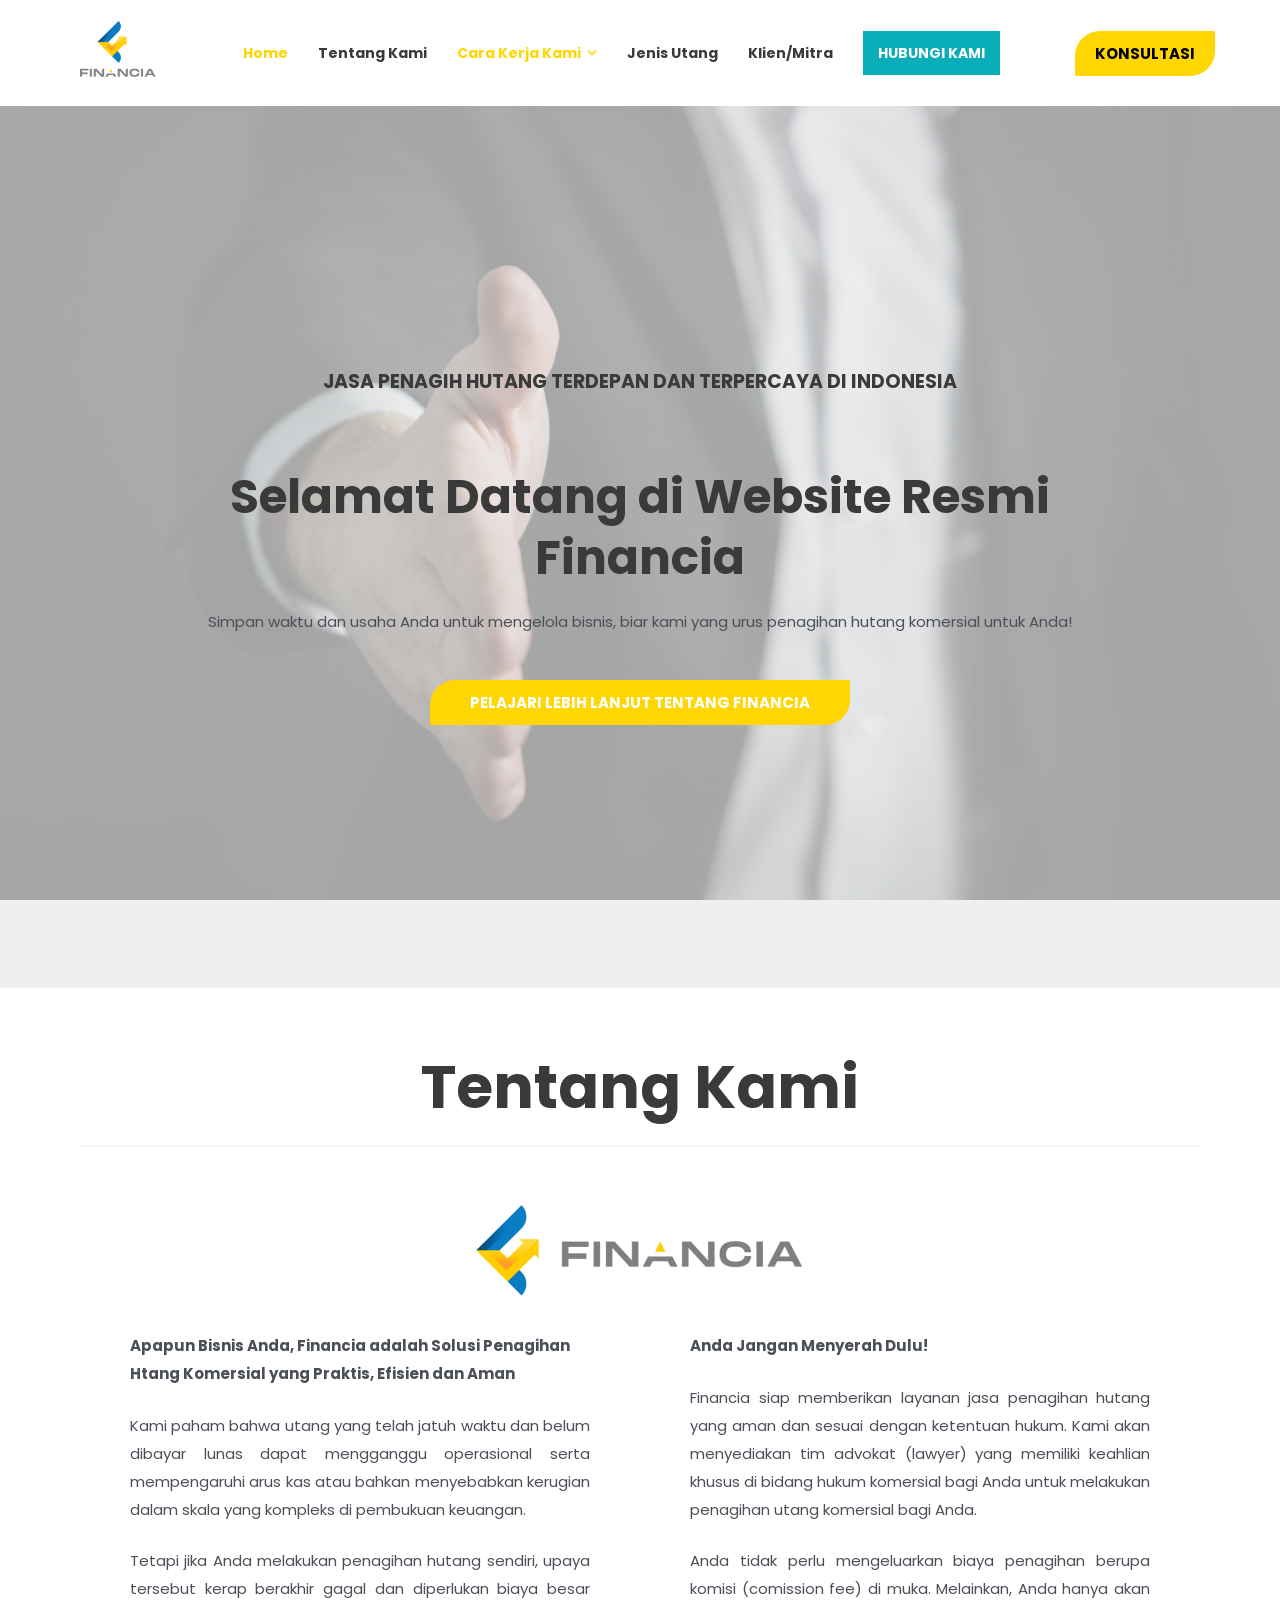
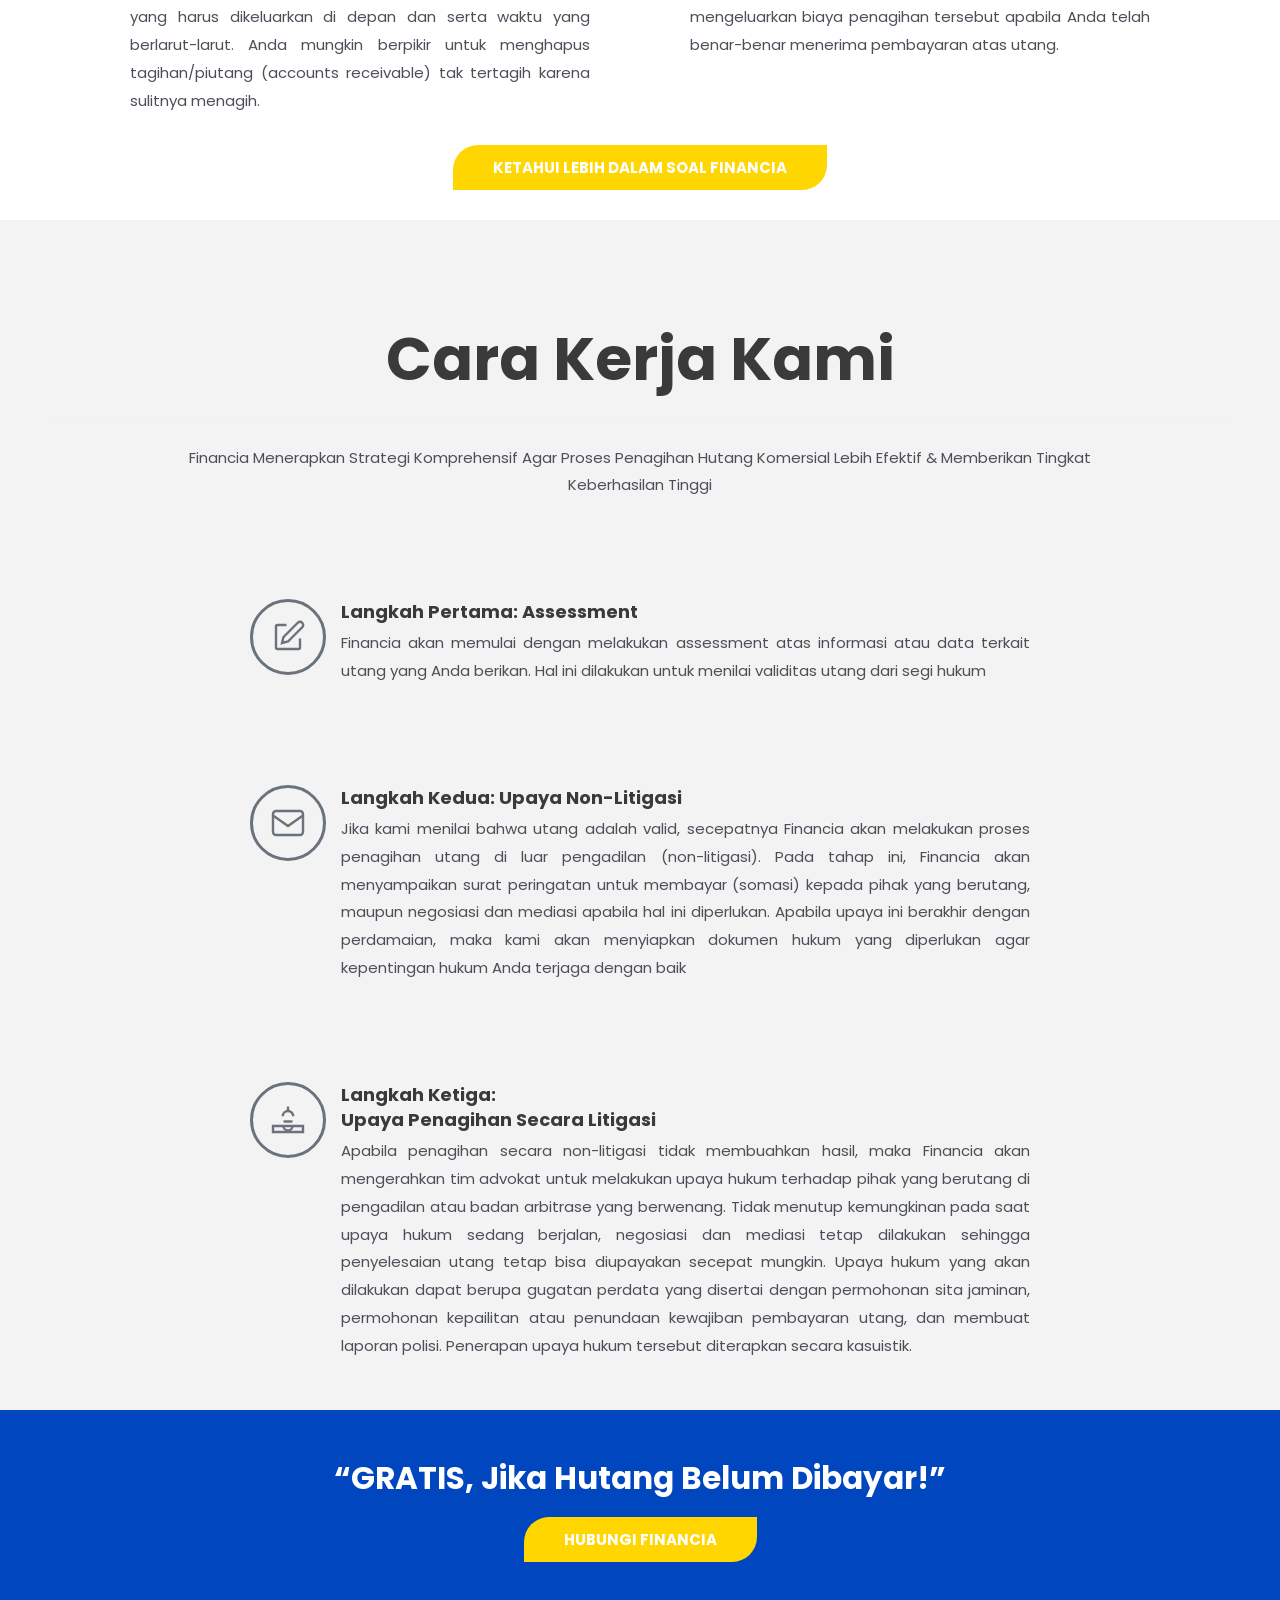
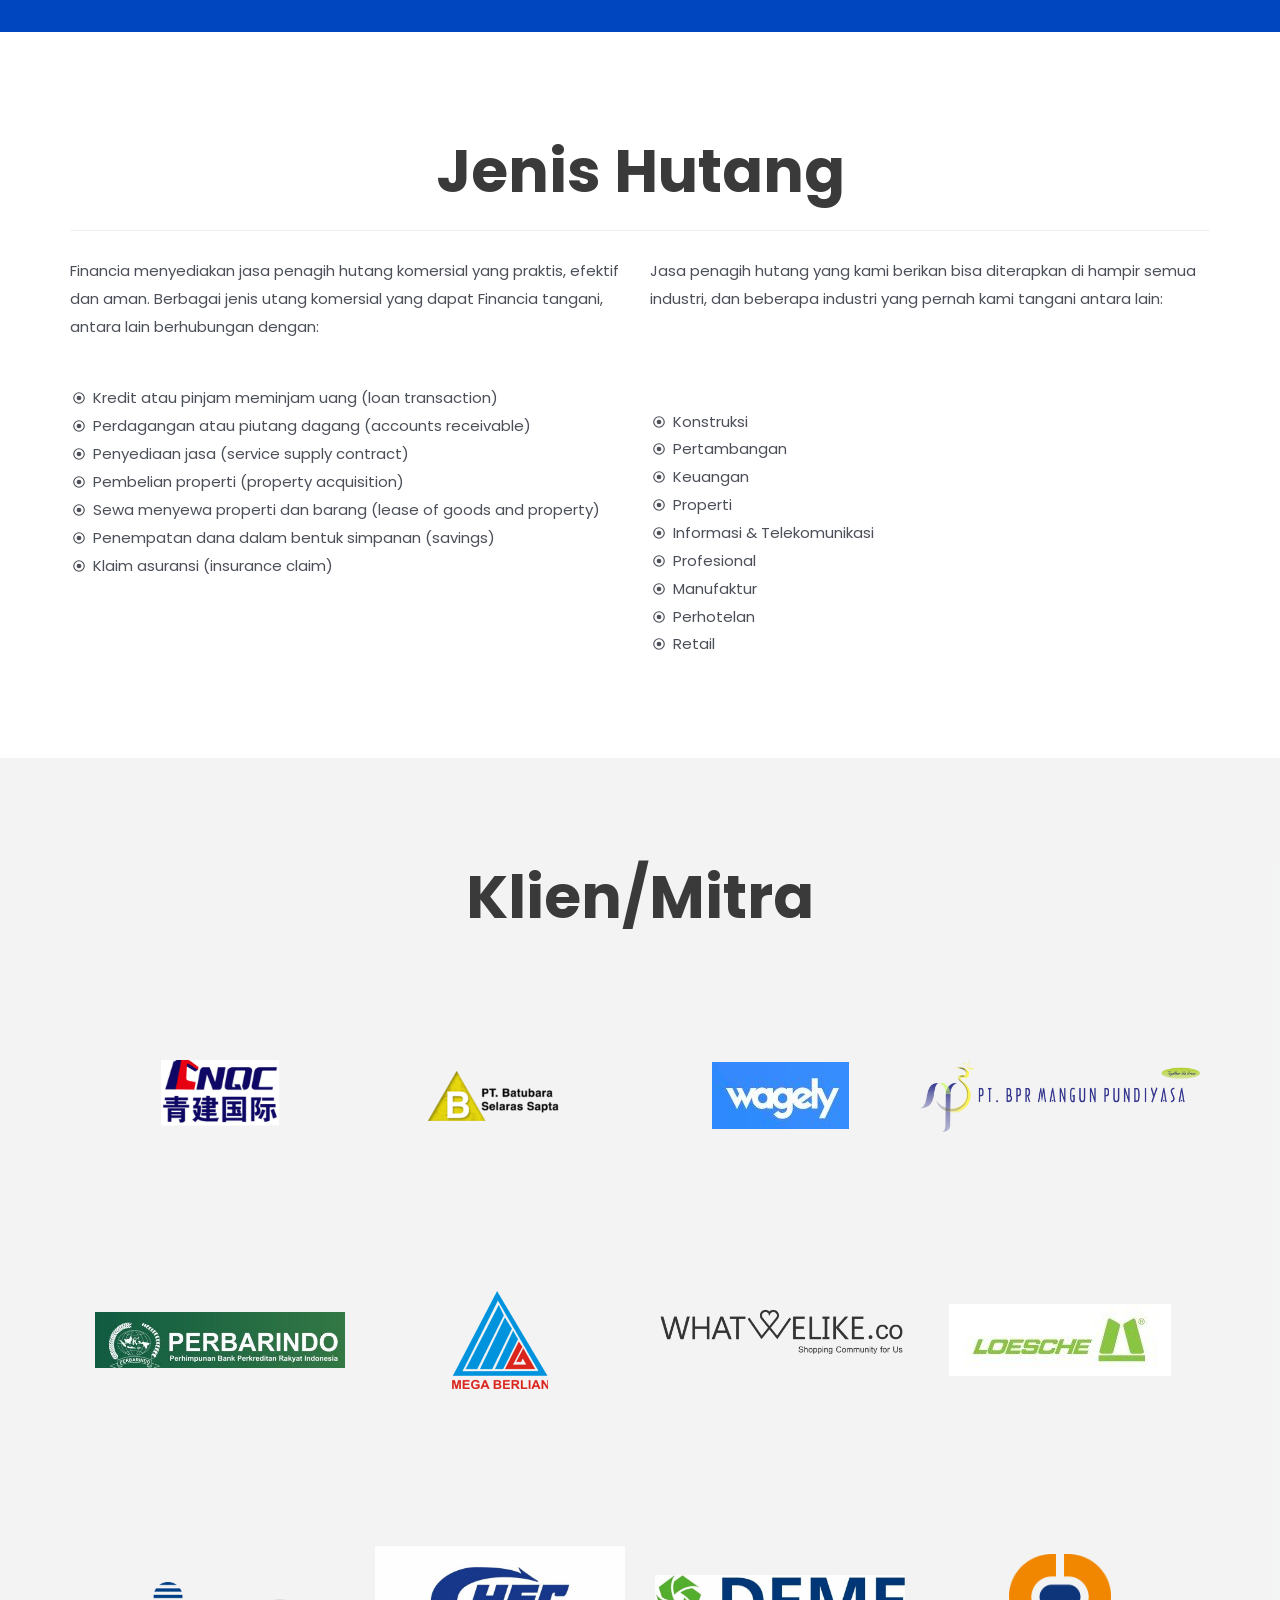
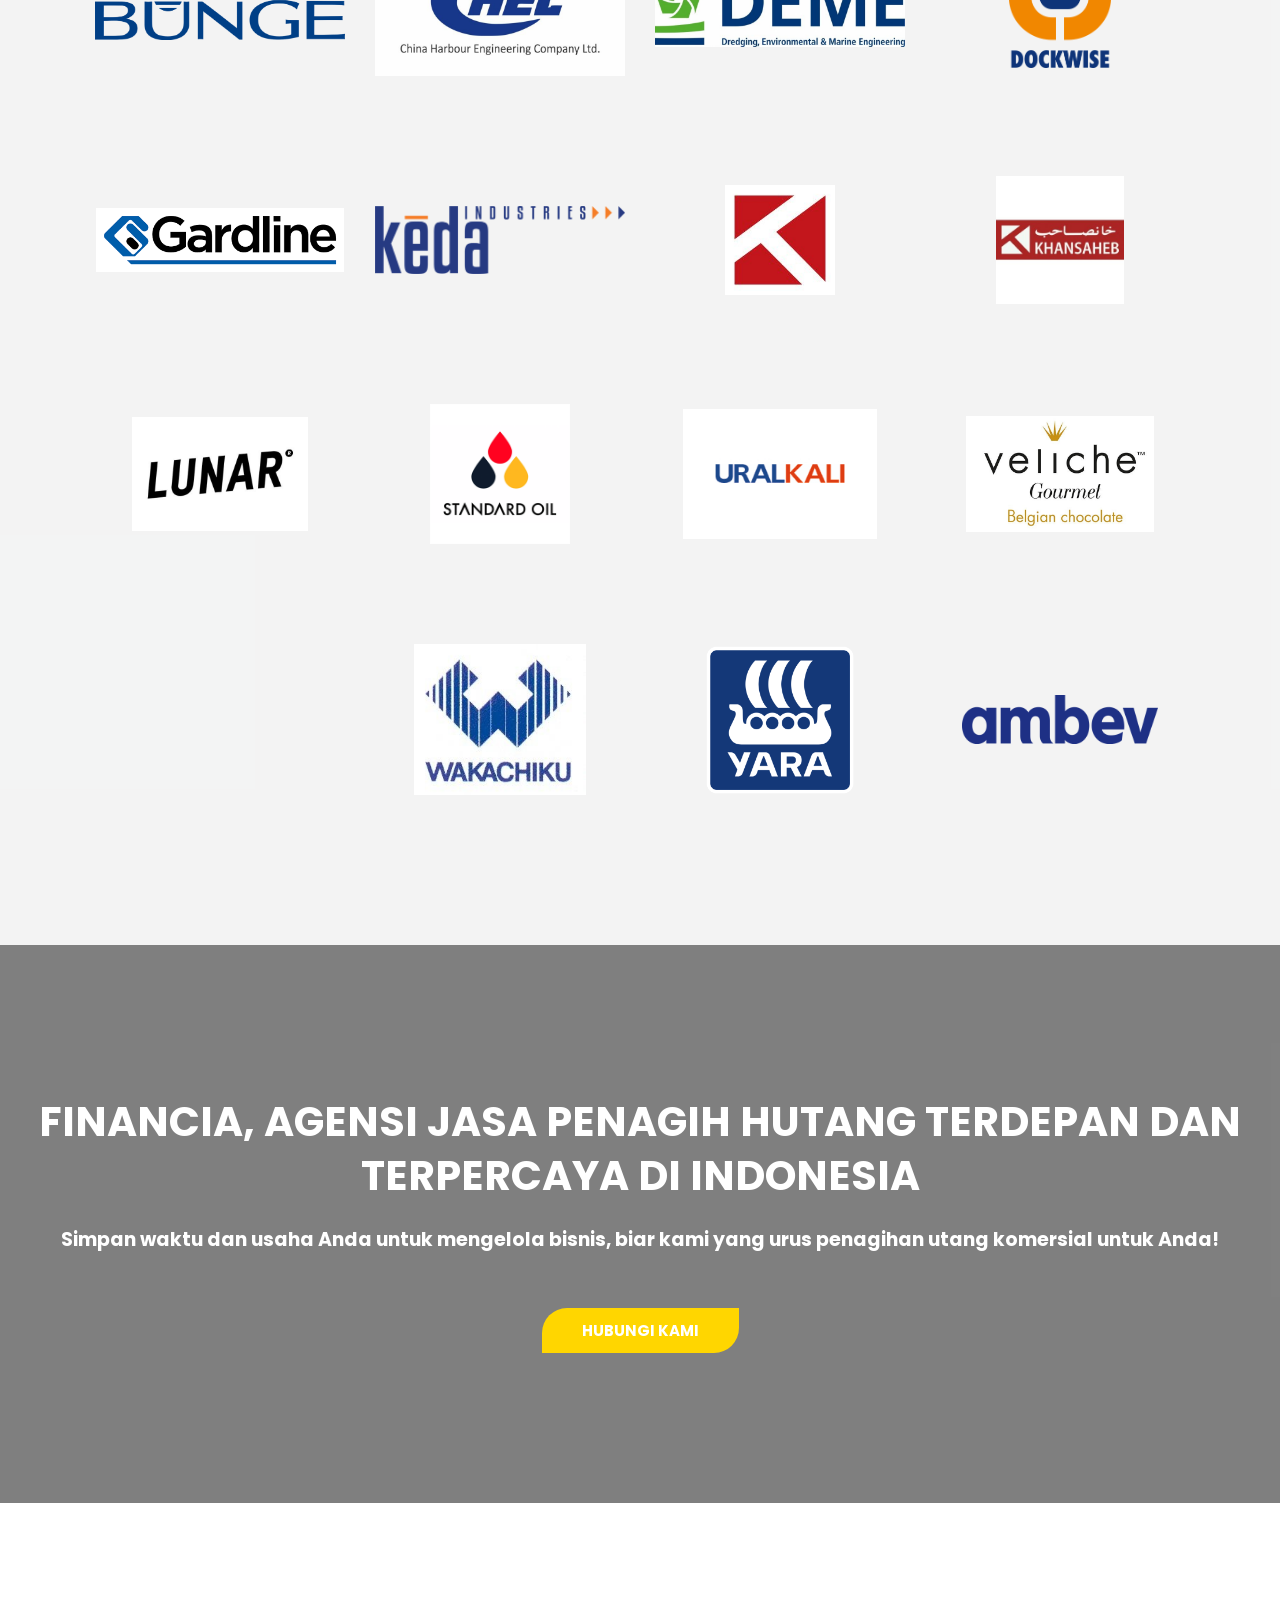
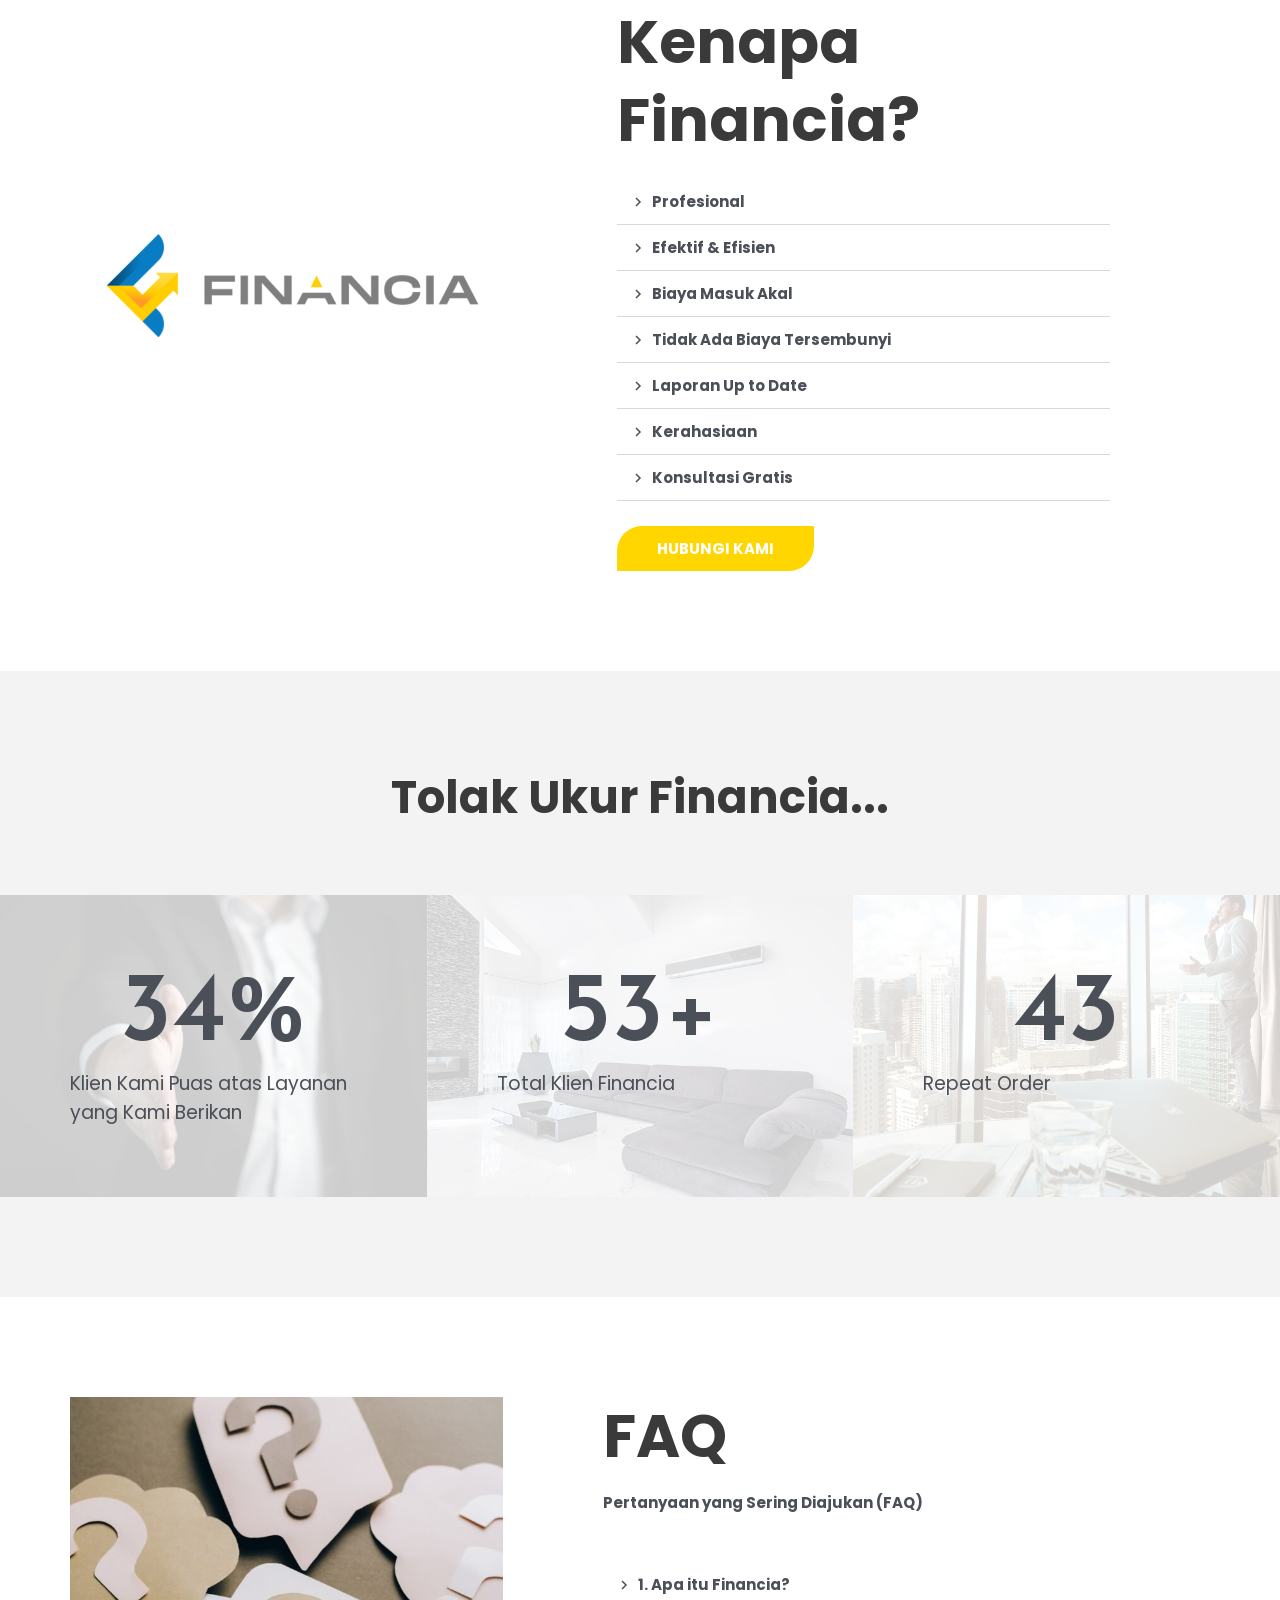
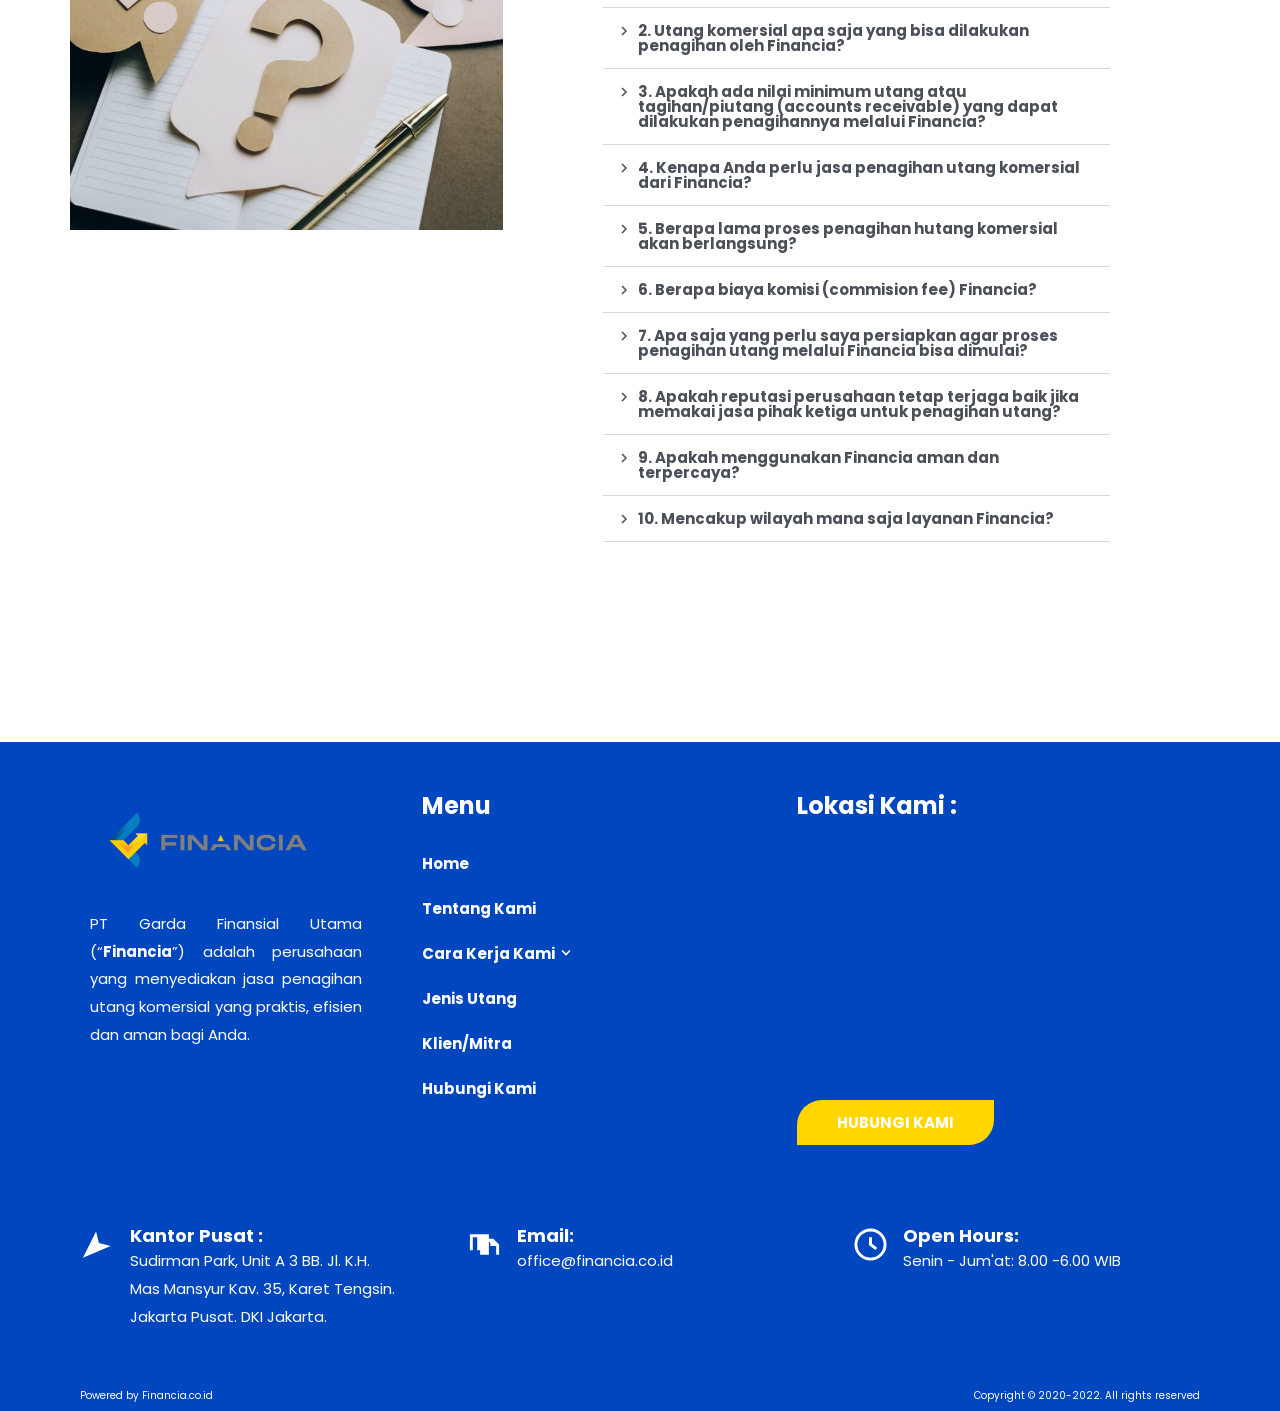
<file: docs/preview/index.html>
<!doctype html>
<html lang="id" class="poppins_65644c69-module__w7Q3gW__variable josefin_sans_56023bcd-module__t8w4Gq__variable antialiased"><head><style>@font-face{font-family:'__nextjs-Geist';font-style:normal;font-weight:400 600;font-display:swap;src:url(/__nextjs_font/geist-latin-ext.woff2) format('woff2');unicode-range:U+0100-02BA,U+02BD-02C5,U+02C7-02CC,U+02CE-02D7,U+02DD-02FF,U+0304,U+0308,U+0329,U+1D00-1DBF,U+1E00-1E9F,U+1EF2-1EFF,U+2020,U+20A0-20AB,U+20AD-20C0,U+2113,U+2C60-2C7F,U+A720-A7FF}@font-face{font-family:'__nextjs-Geist Mono';font-style:normal;font-weight:400 600;font-display:swap;src:url(/__nextjs_font/geist-mono-latin-ext.woff2) format('woff2');unicode-range:U+0100-02BA,U+02BD-02C5,U+02C7-02CC,U+02CE-02D7,U+02DD-02FF,U+0304,U+0308,U+0329,U+1D00-1DBF,U+1E00-1E9F,U+1EF2-1EFF,U+2020,U+20A0-20AB,U+20AD-20C0,U+2113,U+2C60-2C7F,U+A720-A7FF}@font-face{font-family:'__nextjs-Geist';font-style:normal;font-weight:400 600;font-display:swap;src:url(/__nextjs_font/geist-latin.woff2) format('woff2');unicode-range:U+0000-00FF,U+0131,U+0152-0153,U+02BB-02BC,U+02C6,U+02DA,U+02DC,U+0304,U+0308,U+0329,U+2000-206F,U+20AC,U+2122,U+2191,U+2193,U+2212,U+2215,U+FEFF,U+FFFD}@font-face{font-family:'__nextjs-Geist Mono';font-style:normal;font-weight:400 600;font-display:swap;src:url(/__nextjs_font/geist-mono-latin.woff2) format('woff2');unicode-range:U+0000-00FF,U+0131,U+0152-0153,U+02BB-02BC,U+02C6,U+02DA,U+02DC,U+0304,U+0308,U+0329,U+2000-206F,U+20AC,U+2122,U+2191,U+2193,U+2212,U+2215,U+FEFF,U+FFFD}</style><meta charset="utf-8"><meta name="viewport" content="width=device-width, initial-scale=1"><meta name="next-size-adjust" content=""><title>Jasa Penagih Hutang - FINANCIA</title><meta name="description" content="Apakah Anda mencari jasa penagih hutang? Kami adalah agensi penagihan hutang terdepan dan terpercaya di Indonesia. Hubungi kami sekarang!"><meta property="og:title" content="Jasa Penagih Hutang - FINANCIA"><meta property="og:description" content="Apakah Anda mencari jasa penagih hutang? Kami adalah agensi penagihan hutang terdepan dan terpercaya di Indonesia. Hubungi kami sekarang!"><meta property="og:url" content="https://financia.co.id/"><meta property="og:site_name" content="FINANCIA - Jasa Penagihan Utang"><meta property="og:type" content="website"><meta name="twitter:card" content="summary"><meta name="twitter:title" content="Jasa Penagih Hutang - FINANCIA"><meta name="twitter:description" content="Apakah Anda mencari jasa penagih hutang? Kami adalah agensi penagihan hutang terdepan dan terpercaya di Indonesia. Hubungi kami sekarang!">  <link rel="stylesheet" href="styles.css">
</head><body class="min-h-screen bg-white font-sans text-[#4B4F58]"><div hidden=""><!--$--><!--/$--></div><header class="relative z-[99]"><div class="mx-auto flex h-[108px] max-w-[1170px] items-center justify-between px-[10px] md:h-[106px]"><a class="flex h-full items-center" href="index.html"><img alt="FINANCIA" width="300" height="254" decoding="async" data-nimg="1" class="h-[88px] w-[104px] object-contain md:h-[86px] md:w-[102px]" style="color:transparent"  src="sites/financia/logos/financia-logo-small.png"></a><nav class="hidden items-center lg:flex"><div class="group relative"><a aria-current="page" class="flex items-center gap-[6px] px-[15px] py-[15px] text-[14px] font-bold leading-none text-[#FFD600]" href="index.html">Home</a></div><div class="group relative"><a class="flex items-center gap-[6px] px-[15px] py-[15px] text-[14px] font-bold leading-none text-[#3A3A3A]" href="tentang-kami/index.html">Tentang Kami</a></div><div class="group relative"><a aria-current="page" class="flex items-center gap-[6px] px-[15px] py-[15px] text-[14px] font-bold leading-none text-[#FFD600]" href="index.html#cara-kerja">Cara Kerja Kami<svg width="10" height="10" viewBox="0 0 10 10" fill="none" aria-hidden="true"><path d="M1 2.5l4 4 4-4" stroke="currentColor" stroke-width="1.6"></path></svg></a><div class="invisible absolute left-0 top-full w-[220px] bg-white opacity-0 shadow-sm transition group-hover:visible group-hover:opacity-100"><a href="https://financia.co.id/biaya-komisi" class="block px-[35px] py-[15px] text-[14px] font-bold text-[#3A3A3A] hover:text-[#FFD600]">Biaya Komisi</a><a class="block px-[35px] py-[15px] text-[14px] font-bold text-[#3A3A3A] hover:text-[#FFD600]" href="index.html#faq">FAQ</a></div></div><div class="group relative"><a class="flex items-center gap-[6px] px-[15px] py-[15px] text-[14px] font-bold leading-none text-[#3A3A3A]" href="index.html#jenis-utang">Jenis Utang</a></div><div class="group relative"><a class="flex items-center gap-[6px] px-[15px] py-[15px] text-[14px] font-bold leading-none text-[#3A3A3A]" href="index.html#klien-mitra">Klien/Mitra</a></div><a class="ml-[15px] bg-[#09AEB8] px-[15px] py-[15px] text-[14px] font-bold uppercase leading-none text-white hover:text-white" href="hubungi-kami/index.html">Hubungi Kami</a></nav><a href="https://api.whatsapp.com/send/?phone=62811176136&amp;text=Terimakasih+telah+menghubungi+financia.co.id+.+Mari+konsultasikan+kebutuhan+Anda+dari+layanan+kami....&amp;app_absent=0" class="ml-[15px] hidden rounded-[25px_2px] bg-[#FFD600] px-[20px] py-[15px] text-[15px] font-bold uppercase leading-none text-black lg:block">Konsultasi</a><button type="button" aria-label="Menu" aria-expanded="false" class="text-[22px] leading-none text-[#494C4F] lg:hidden"><svg width="24" height="24" viewBox="0 0 24 24" fill="none" aria-hidden="true"><path d="M3 6h18M3 12h18M3 18h18" stroke="currentColor" stroke-width="2"></path></svg></button></div><div data-mobile-menu="true" hidden="" class="absolute right-[10px] top-[108px] w-[160px] bg-white py-[10px] shadow-md lg:hidden"><a class="block px-[15px] py-[10px] text-[16px] leading-[1.86] text-[#3A3A3A]" href="index.html">Home</a><a class="block px-[15px] py-[10px] text-[16px] leading-[1.86] text-[#3A3A3A]" href="tentang-kami/index.html">Tentang Kami</a><a class="block px-[15px] py-[10px] text-[16px] leading-[1.86] text-[#3A3A3A]" href="index.html#cara-kerja">Cara Kerja Kami</a><a href="https://financia.co.id/biaya-komisi" class="block px-[30px] py-[10px] text-[16px] leading-[1.86] text-[#3A3A3A]">Biaya Komisi</a><a class="block px-[30px] py-[10px] text-[16px] leading-[1.86] text-[#3A3A3A]" href="index.html#faq">FAQ</a><a class="block px-[15px] py-[10px] text-[16px] leading-[1.86] text-[#3A3A3A]" href="index.html#jenis-utang">Jenis Utang</a><a class="block px-[15px] py-[10px] text-[16px] leading-[1.86] text-[#3A3A3A]" href="index.html#klien-mitra">Klien/Mitra</a><a class="block px-[15px] py-[10px] text-[16px] leading-[1.86] text-[#3A3A3A]" href="hubungi-kami/index.html">Hubungi Kami</a></div></header><main><section class="relative isolate overflow-hidden px-[20px] pb-[100px] pt-[170px] text-center md:px-0 md:pb-[263px] md:pt-[263px]"><div class="absolute inset-0 -z-10 bg-cover bg-center bg-fixed" style="background-image:url('sites/financia/bg/pexels-pixabay-327540.jpg')"></div><div class="absolute inset-0 -z-10 bg-[#E8E8E8]/70"></div><div class="mx-auto max-w-[1200px]"><h1 class="text-[19px] font-bold leading-[26.6px] text-[#3A3A3A]">JASA PENAGIH HUTANG TERDEPAN DAN TERPERCAYA DI INDONESIA</h1><h2 class="mx-auto mt-[70px] max-w-[980px] text-[32px] font-bold leading-[41.6px] text-[#3A3A3A] md:text-[47px] md:leading-[61.1px]">Selamat Datang di Website Resmi Financia</h2><p class="mx-auto mt-[20px] text-[13.68px] leading-[25.4057px] text-[#4B4F58] md:text-[15px] md:leading-[27.8571px]">Simpan waktu dan usaha Anda untuk mengelola bisnis, biar kami yang urus penagihan hutang komersial untuk Anda!</p><a href="#tentang" class="inline-block rounded-[25px_0] bg-[#FFD600] px-[40px] py-[15px] text-[15px] font-bold uppercase leading-none text-white mt-[44px]">Pelajari lebih lanjut Tentang Financia</a></div></section><section class="mx-auto max-w-[1140px] px-[20px] md:px-[10px]"><div class="pt-[60px]"><h2 id="tentang" class="text-center text-[20px] font-bold leading-[26px] text-[#3A3A3A] md:text-[60px] md:leading-[78px]">Tentang Kami</h2><div class="mt-[20px] h-px w-full bg-[#F1F1F1]"></div></div><div class="mt-[24px] text-center"><img alt="FINANCIA" loading="lazy" width="768" height="317" decoding="async" data-nimg="1" class="mx-auto h-auto w-full max-w-[392px]" style="color:transparent"  src="sites/financia/logos/financia-logo.png"></div><div class="mx-auto grid w-full max-w-[1200px] pb-[30px] pt-0 md:grid-cols-2"><div class="px-0 md:px-[50px]"><p class="text-[13.68px] font-bold leading-[25.4057px] text-[#4B4F58] md:text-[15px] md:leading-[27.8571px]">Apapun Bisnis Anda, Financia adalah Solusi Penagihan Htang Komersial yang Praktis, Efisien dan Aman</p><p class="mt-[24px] text-justify text-[13.68px] leading-[25.4057px] text-[#4B4F58] md:text-[15px] md:leading-[27.8571px]">Kami paham bahwa utang yang telah jatuh waktu dan belum dibayar lunas dapat mengganggu operasional serta mempengaruhi arus kas atau bahkan menyebabkan kerugian dalam skala yang kompleks di pembukuan keuangan.</p><p class="mt-[24px] text-justify text-[13.68px] leading-[25.4057px] text-[#4B4F58] md:text-[15px] md:leading-[27.8571px]">Tetapi jika Anda melakukan penagihan hutang sendiri, upaya tersebut kerap berakhir gagal dan diperlukan biaya besar yang harus dikeluarkan di depan dan serta waktu yang berlarut-larut. Anda mungkin berpikir untuk menghapus tagihan/piutang (accounts receivable) tak tertagih karena sulitnya menagih.</p></div><div class="px-0 md:px-[50px]"><p class="text-[13.68px] font-bold leading-[25.4057px] text-[#4B4F58] md:text-[15px] md:leading-[27.8571px]">Anda Jangan Menyerah Dulu!</p><p class="mt-[24px] text-justify text-[13.68px] leading-[25.4057px] text-[#4B4F58] md:text-[15px] md:leading-[27.8571px]">Financia siap memberikan layanan jasa penagihan hutang yang aman dan sesuai dengan ketentuan hukum. Kami akan menyediakan tim advokat (lawyer) yang memiliki keahlian khusus di bidang hukum komersial bagi Anda untuk melakukan penagihan utang komersial bagi Anda.</p><p class="mt-[24px] text-justify text-[13.68px] leading-[25.4057px] text-[#4B4F58] md:text-[15px] md:leading-[27.8571px]">Anda tidak perlu mengeluarkan biaya penagihan berupa komisi (comission fee) di muka. Melainkan, Anda hanya akan mengeluarkan biaya penagihan tersebut apabila Anda telah benar-benar menerima pembayaran atas utang.</p></div></div><div class="pb-[30px] text-center"><a href="https://financia.co.id/tentang-kami/" class="inline-block rounded-[25px_0] bg-[#FFD600] px-[40px] py-[15px] text-[15px] font-bold uppercase leading-none text-white">Ketahui lebih dalam soal Financia</a></div></section><section id="cara-kerja" class="relative isolate overflow-hidden pb-[50px] pt-[100px]"><div class="absolute inset-0 -z-10 bg-white"></div><div class="absolute inset-0 -z-10 bg-[#E8E8E8]/50"></div><div class="mx-auto max-w-[1200px] px-[10px]"><h2 class="text-center text-[20px] font-bold leading-[26px] text-[#3A3A3A] md:text-[60px] md:leading-[78px]">Cara Kerja Kami</h2><div class="mt-[20px] h-px w-full bg-[#F1F1F1]"></div><p class="mx-auto mt-[25px] max-w-[980px] text-center text-[13.68px] leading-[25.4057px] text-[#4B4F58] md:text-[15px] md:leading-[27.8571px]">Financia Menerapkan Strategi Komprehensif Agar Proses Penagihan Hutang Komersial Lebih Efektif &amp; Memberikan Tingkat Keberhasilan Tinggi</p><div class="mx-auto max-w-[780px]"><div class="flex flex-col items-center gap-[15px] pt-[100px] text-center md:flex-row md:items-start md:text-left"><div class="flex h-[76px] w-[76px] shrink-0 items-center justify-center rounded-full border-[3px] border-[#69727D] text-[#69727D]"><svg width="36" height="36" viewBox="0 0 24 24" fill="none" stroke="currentColor" stroke-width="1.6" aria-hidden="true"><path d="M11 4H5a1 1 0 0 0-1 1v14a1 1 0 0 0 1 1h14a1 1 0 0 0 1-1v-6"></path><path d="M18.5 2.5a2.121 2.121 0 0 1 3 3L12 15l-4 1 1-4z"></path></svg></div><div class="md:w-[689px]"><h6 class="text-[24px] font-bold leading-[25px] text-[#3A3A3A] md:text-[18px]">Langkah Pertama: Assessment</h6><p class="mt-[5px] text-[13.68px] leading-[25.4057px] text-[#4B4F58] md:text-justify md:text-[15px] md:leading-[27.8571px]">Financia akan memulai dengan melakukan assessment atas informasi atau data terkait utang yang Anda berikan. Hal ini dilakukan untuk menilai validitas utang dari segi hukum</p></div></div><div class="flex flex-col items-center gap-[15px] pt-[100px] text-center md:flex-row md:items-start md:text-left"><div class="flex h-[76px] w-[76px] shrink-0 items-center justify-center rounded-full border-[3px] border-[#69727D] text-[#69727D]"><svg width="36" height="36" viewBox="0 0 24 24" fill="none" stroke="currentColor" stroke-width="1.6" aria-hidden="true"><rect x="2" y="4" width="20" height="16" rx="2"></rect><path d="m2 7 10 7 10-7"></path></svg></div><div class="md:w-[689px]"><h6 class="text-[24px] font-bold leading-[25px] text-[#3A3A3A] md:text-[18px]">Langkah Kedua: Upaya Non-Litigasi</h6><p class="mt-[5px] text-[13.68px] leading-[25.4057px] text-[#4B4F58] md:text-justify md:text-[15px] md:leading-[27.8571px]">Jika kami menilai bahwa utang adalah valid, secepatnya Financia akan melakukan proses penagihan utang di luar pengadilan (non-litigasi). Pada tahap ini, Financia akan menyampaikan surat peringatan untuk membayar (somasi) kepada pihak yang berutang, maupun negosiasi dan mediasi apabila hal ini diperlukan. Apabila upaya ini berakhir dengan perdamaian, maka kami akan menyiapkan dokumen hukum yang diperlukan agar kepentingan hukum Anda terjaga dengan baik</p></div></div><div class="flex flex-col items-center gap-[15px] pt-[100px] text-center md:flex-row md:items-start md:text-left"><div class="flex h-[76px] w-[76px] shrink-0 items-center justify-center rounded-full border-[3px] border-[#69727D] text-[#69727D]"><svg width="36" height="36" viewBox="0 0 24 24" fill="none" stroke="currentColor" stroke-width="1.6" aria-hidden="true"><path d="M2 16h20v4H2z"></path><path d="M12 3v3"></path><path d="M8.5 9.5a3.5 3.5 0 0 1 7 0"></path><path d="M9 13h6"></path><path d="M9 16a3 3 0 0 0 6 0"></path></svg></div><div class="md:w-[689px]"><h6 class="text-[24px] font-bold leading-[25px] text-[#3A3A3A] md:text-[18px]">Langkah Ketiga:<br>Upaya Penagihan Secara Litigasi</h6><p class="mt-[5px] text-[13.68px] leading-[25.4057px] text-[#4B4F58] md:text-justify md:text-[15px] md:leading-[27.8571px]">Apabila penagihan secara non-litigasi tidak membuahkan hasil, maka Financia akan mengerahkan tim advokat untuk melakukan upaya hukum terhadap pihak yang berutang di pengadilan atau badan arbitrase yang berwenang. Tidak menutup kemungkinan pada saat upaya hukum sedang berjalan, negosiasi dan mediasi tetap dilakukan sehingga penyelesaian utang tetap bisa diupayakan secepat mungkin. Upaya hukum yang akan dilakukan dapat berupa gugatan perdata yang disertai dengan permohonan sita jaminan, permohonan kepailitan atau penundaan kewajiban pembayaran utang, dan membuat laporan polisi. Penerapan upaya hukum tersebut diterapkan secara kasuistik.</p></div></div></div></div></section><section class="bg-[#0046BE] px-[10px] pb-[70px] pt-[50px] text-center"><h5 class="mx-auto max-w-[1120px] text-[31px] font-bold leading-[37.2px] text-white">“GRATIS, Jika Hutang Belum Dibayar!”</h5><a href="https://api.whatsapp.com/send/?phone=62811176136&amp;text=Terimakasih+telah+menghubungi+financia.co.id+.+Mohon+diinfokan+untuk+kebutuhan+Anda+dari+layanan+kami....&amp;app_absent=0" class="inline-block rounded-[25px_0] bg-[#FFD600] px-[40px] py-[15px] text-[15px] font-bold uppercase leading-none text-white mt-[20px]">HUBUNGI FINANCIA</a></section><section id="jenis-utang" class="mx-auto max-w-[1140px] px-[20px] md:px-0"><div class="pt-[50px] md:pt-[100px]"><h2 class="text-center text-[20px] font-bold leading-[26px] text-[#3A3A3A] md:text-[60px] md:leading-[78px]">Jenis Hutang</h2><div class="mt-[20px] h-px w-full bg-[#F1F1F1]"></div></div><div class="grid gap-x-[20px] pb-[100px] pt-[26px] md:grid-cols-2"><div><p class="text-[13.68px] leading-[25.4057px] text-[#4B4F58] md:text-[15px] md:leading-[27.8571px]">Financia menyediakan jasa penagih hutang komersial yang praktis, efektif dan aman. Berbagai jenis utang komersial yang dapat Financia tangani, antara lain berhubungan dengan:</p><ul class="mt-[44px]"><li class="flex text-[13.68px] leading-[25.4057px] text-[#4B4F58] md:text-[15px] md:leading-[27.8571px]"><span class="flex w-[18px] shrink-0 justify-center pt-[7px]"><svg width="14" height="14" viewBox="0 0 24 24" aria-hidden="true" class="text-[#4B4F58]" fill="currentColor"><circle cx="12" cy="12" r="9" fill="none" stroke="currentColor" stroke-width="2"></circle><circle cx="12" cy="12" r="4"></circle></svg></span><span class="pl-[5px]">Kredit atau pinjam meminjam uang (loan transaction)</span></li><li class="flex text-[13.68px] leading-[25.4057px] text-[#4B4F58] md:text-[15px] md:leading-[27.8571px]"><span class="flex w-[18px] shrink-0 justify-center pt-[7px]"><svg width="14" height="14" viewBox="0 0 24 24" aria-hidden="true" class="text-[#4B4F58]" fill="currentColor"><circle cx="12" cy="12" r="9" fill="none" stroke="currentColor" stroke-width="2"></circle><circle cx="12" cy="12" r="4"></circle></svg></span><span class="pl-[5px]">Perdagangan atau piutang dagang (accounts receivable)</span></li><li class="flex text-[13.68px] leading-[25.4057px] text-[#4B4F58] md:text-[15px] md:leading-[27.8571px]"><span class="flex w-[18px] shrink-0 justify-center pt-[7px]"><svg width="14" height="14" viewBox="0 0 24 24" aria-hidden="true" class="text-[#4B4F58]" fill="currentColor"><circle cx="12" cy="12" r="9" fill="none" stroke="currentColor" stroke-width="2"></circle><circle cx="12" cy="12" r="4"></circle></svg></span><span class="pl-[5px]">Penyediaan jasa (service supply contract)</span></li><li class="flex text-[13.68px] leading-[25.4057px] text-[#4B4F58] md:text-[15px] md:leading-[27.8571px]"><span class="flex w-[18px] shrink-0 justify-center pt-[7px]"><svg width="14" height="14" viewBox="0 0 24 24" aria-hidden="true" class="text-[#4B4F58]" fill="currentColor"><circle cx="12" cy="12" r="9" fill="none" stroke="currentColor" stroke-width="2"></circle><circle cx="12" cy="12" r="4"></circle></svg></span><span class="pl-[5px]">Pembelian properti (property acquisition)</span></li><li class="flex text-[13.68px] leading-[25.4057px] text-[#4B4F58] md:text-[15px] md:leading-[27.8571px]"><span class="flex w-[18px] shrink-0 justify-center pt-[7px]"><svg width="14" height="14" viewBox="0 0 24 24" aria-hidden="true" class="text-[#4B4F58]" fill="currentColor"><circle cx="12" cy="12" r="9" fill="none" stroke="currentColor" stroke-width="2"></circle><circle cx="12" cy="12" r="4"></circle></svg></span><span class="pl-[5px]">Sewa menyewa properti dan barang (lease of goods and property)</span></li><li class="flex text-[13.68px] leading-[25.4057px] text-[#4B4F58] md:text-[15px] md:leading-[27.8571px]"><span class="flex w-[18px] shrink-0 justify-center pt-[7px]"><svg width="14" height="14" viewBox="0 0 24 24" aria-hidden="true" class="text-[#4B4F58]" fill="currentColor"><circle cx="12" cy="12" r="9" fill="none" stroke="currentColor" stroke-width="2"></circle><circle cx="12" cy="12" r="4"></circle></svg></span><span class="pl-[5px]">Penempatan dana dalam bentuk simpanan (savings)</span></li><li class="flex text-[13.68px] leading-[25.4057px] text-[#4B4F58] md:text-[15px] md:leading-[27.8571px]"><span class="flex w-[18px] shrink-0 justify-center pt-[7px]"><svg width="14" height="14" viewBox="0 0 24 24" aria-hidden="true" class="text-[#4B4F58]" fill="currentColor"><circle cx="12" cy="12" r="9" fill="none" stroke="currentColor" stroke-width="2"></circle><circle cx="12" cy="12" r="4"></circle></svg></span><span class="pl-[5px]">Klaim asuransi (insurance claim)</span></li></ul></div><div><p class="mt-[50px] text-[13.68px] leading-[25.4057px] text-[#4B4F58] md:mt-0 md:text-[15px] md:leading-[27.8571px]">Jasa penagih hutang yang kami berikan bisa diterapkan di hampir semua industri, dan beberapa industri yang pernah kami tangani antara lain:</p><ul class="mt-[95px]"><li class="flex text-[13.68px] leading-[25.4057px] text-[#4B4F58] md:text-[15px] md:leading-[27.8571px]"><span class="flex w-[18px] shrink-0 justify-center pt-[7px]"><svg width="14" height="14" viewBox="0 0 24 24" aria-hidden="true" class="text-[#4B4F58]" fill="currentColor"><circle cx="12" cy="12" r="9" fill="none" stroke="currentColor" stroke-width="2"></circle><circle cx="12" cy="12" r="4"></circle></svg></span><span class="pl-[5px]">Konstruksi</span></li><li class="flex text-[13.68px] leading-[25.4057px] text-[#4B4F58] md:text-[15px] md:leading-[27.8571px]"><span class="flex w-[18px] shrink-0 justify-center pt-[7px]"><svg width="14" height="14" viewBox="0 0 24 24" aria-hidden="true" class="text-[#4B4F58]" fill="currentColor"><circle cx="12" cy="12" r="9" fill="none" stroke="currentColor" stroke-width="2"></circle><circle cx="12" cy="12" r="4"></circle></svg></span><span class="pl-[5px]">Pertambangan</span></li><li class="flex text-[13.68px] leading-[25.4057px] text-[#4B4F58] md:text-[15px] md:leading-[27.8571px]"><span class="flex w-[18px] shrink-0 justify-center pt-[7px]"><svg width="14" height="14" viewBox="0 0 24 24" aria-hidden="true" class="text-[#4B4F58]" fill="currentColor"><circle cx="12" cy="12" r="9" fill="none" stroke="currentColor" stroke-width="2"></circle><circle cx="12" cy="12" r="4"></circle></svg></span><span class="pl-[5px]">Keuangan</span></li><li class="flex text-[13.68px] leading-[25.4057px] text-[#4B4F58] md:text-[15px] md:leading-[27.8571px]"><span class="flex w-[18px] shrink-0 justify-center pt-[7px]"><svg width="14" height="14" viewBox="0 0 24 24" aria-hidden="true" class="text-[#4B4F58]" fill="currentColor"><circle cx="12" cy="12" r="9" fill="none" stroke="currentColor" stroke-width="2"></circle><circle cx="12" cy="12" r="4"></circle></svg></span><span class="pl-[5px]">Properti</span></li><li class="flex text-[13.68px] leading-[25.4057px] text-[#4B4F58] md:text-[15px] md:leading-[27.8571px]"><span class="flex w-[18px] shrink-0 justify-center pt-[7px]"><svg width="14" height="14" viewBox="0 0 24 24" aria-hidden="true" class="text-[#4B4F58]" fill="currentColor"><circle cx="12" cy="12" r="9" fill="none" stroke="currentColor" stroke-width="2"></circle><circle cx="12" cy="12" r="4"></circle></svg></span><span class="pl-[5px]">Informasi &amp; Telekomunikasi</span></li><li class="flex text-[13.68px] leading-[25.4057px] text-[#4B4F58] md:text-[15px] md:leading-[27.8571px]"><span class="flex w-[18px] shrink-0 justify-center pt-[7px]"><svg width="14" height="14" viewBox="0 0 24 24" aria-hidden="true" class="text-[#4B4F58]" fill="currentColor"><circle cx="12" cy="12" r="9" fill="none" stroke="currentColor" stroke-width="2"></circle><circle cx="12" cy="12" r="4"></circle></svg></span><span class="pl-[5px]">Profesional</span></li><li class="flex text-[13.68px] leading-[25.4057px] text-[#4B4F58] md:text-[15px] md:leading-[27.8571px]"><span class="flex w-[18px] shrink-0 justify-center pt-[7px]"><svg width="14" height="14" viewBox="0 0 24 24" aria-hidden="true" class="text-[#4B4F58]" fill="currentColor"><circle cx="12" cy="12" r="9" fill="none" stroke="currentColor" stroke-width="2"></circle><circle cx="12" cy="12" r="4"></circle></svg></span><span class="pl-[5px]">Manufaktur</span></li><li class="flex text-[13.68px] leading-[25.4057px] text-[#4B4F58] md:text-[15px] md:leading-[27.8571px]"><span class="flex w-[18px] shrink-0 justify-center pt-[7px]"><svg width="14" height="14" viewBox="0 0 24 24" aria-hidden="true" class="text-[#4B4F58]" fill="currentColor"><circle cx="12" cy="12" r="9" fill="none" stroke="currentColor" stroke-width="2"></circle><circle cx="12" cy="12" r="4"></circle></svg></span><span class="pl-[5px]">Perhotelan</span></li><li class="flex text-[13.68px] leading-[25.4057px] text-[#4B4F58] md:text-[15px] md:leading-[27.8571px]"><span class="flex w-[18px] shrink-0 justify-center pt-[7px]"><svg width="14" height="14" viewBox="0 0 24 24" aria-hidden="true" class="text-[#4B4F58]" fill="currentColor"><circle cx="12" cy="12" r="9" fill="none" stroke="currentColor" stroke-width="2"></circle><circle cx="12" cy="12" r="4"></circle></svg></span><span class="pl-[5px]">Retail</span></li></ul></div></div></section><section id="klien-mitra" class="relative isolate overflow-hidden"><div class="absolute inset-0 -z-10 bg-white"></div><div class="absolute inset-0 -z-10 bg-[#E8E8E8]/50"></div><div class="mx-auto max-w-[1140px] px-[20px] md:px-[10px]"><div class="pt-[50px] md:pt-[100px]"><h2 class="text-center text-[20px] font-bold leading-[26px] text-[#3A3A3A] md:text-[60px] md:leading-[78px]">Klien/Mitra</h2><div class="mt-[20px] h-px w-full bg-[#F1F1F1]"></div></div><div class="hidden pb-[100px] pt-[50px] md:block"><div class="mx-auto grid max-w-[1200px] grid-cols-2 items-center justify-items-center py-[50px] md:grid-cols-4"><div class="flex h-full w-full items-center justify-center"><img src="sites/financia/logos/qingjian.png" alt="" width="119" height="72" style="width:119px;height:72px" class="max-w-full object-contain"></div><div class="flex h-full w-full items-center justify-center"><img src="sites/financia/logos/batubara.png" alt="" width="144" height="50" style="width:144px;height:50px" class="max-w-full object-contain"></div><div class="flex h-full w-full items-center justify-center"><img src="sites/financia/logos/wagely.jpg" alt="" width="137" height="67" style="width:137px;height:67px" class="max-w-full object-contain"></div><div class="flex h-full w-full items-center justify-center"><img src="sites/financia/logos/bpr-mangun.png" alt="" width="300" height="77" style="width:300px;height:77px" class="max-w-full object-contain"></div></div><div class="mx-auto grid max-w-[1200px] grid-cols-2 items-center justify-items-center py-[50px] md:grid-cols-4"><div class="flex h-full w-full items-center justify-center"><img src="sites/financia/logos/mangun-capital.jpg" alt="" width="250" height="67" style="width:250px;height:67px" class="max-w-full object-contain"></div><div class="flex h-full w-full items-center justify-center"><img src="sites/financia/logos/mbs.png" alt="" width="100" height="100" style="width:100px;height:100px" class="max-w-full object-contain"></div><div class="flex h-full w-full items-center justify-center"><img src="sites/financia/logos/mahadata.png" alt="" width="300" height="212" style="width:300px;height:212px" class="max-w-full object-contain"></div><div class="flex h-full w-full items-center justify-center"><img src="sites/financia/logos/loesche.jpg" alt="" width="222" height="72" style="width:222px;height:72px" class="max-w-full object-contain"></div></div><div class="mx-auto grid max-w-[1200px] grid-cols-2 items-center justify-items-center py-[50px] md:grid-cols-4"><div class="flex h-full w-full items-center justify-center"><img src="sites/financia/logos/bunge.png" alt="" width="250" height="58" style="width:250px;height:58px" class="max-w-full object-contain"></div><div class="flex h-full w-full items-center justify-center"><img src="sites/financia/logos/chec.jpg" alt="" width="250" height="130" style="width:250px;height:130px" class="max-w-full object-contain"></div><div class="flex h-full w-full items-center justify-center"><img src="sites/financia/logos/deme.jpg" alt="" width="250" height="72" style="width:250px;height:72px" class="max-w-full object-contain"></div><div class="flex h-full w-full items-center justify-center"><img src="sites/financia/logos/dockwise.png" alt="" width="103" height="114" style="width:103px;height:114px" class="max-w-full object-contain"></div></div><div class="mx-auto grid max-w-[1200px] grid-cols-2 items-center justify-items-center py-[50px] md:grid-cols-4"><div class="flex h-full w-full items-center justify-center"><img src="sites/financia/logos/gardline.png" alt="" width="250" height="64" style="width:250px;height:64px" class="max-w-full object-contain"></div><div class="flex h-full w-full items-center justify-center"><img src="sites/financia/logos/keda.png" alt="" width="250" height="68" style="width:250px;height:68px" class="max-w-full object-contain"></div><div class="flex h-full w-full items-center justify-center"><img src="sites/financia/logos/khansaheb.jpeg" alt="" width="110" height="110" style="width:110px;height:110px" class="max-w-full object-contain"></div><div class="flex h-full w-full items-center justify-center"><img src="sites/financia/logos/khansaheb-logo.jpg" alt="" width="128" height="128" style="width:128px;height:128px" class="max-w-full object-contain"></div></div><div class="mx-auto grid max-w-[1200px] grid-cols-2 items-center justify-items-center py-[50px] md:grid-cols-4"><div class="flex h-full w-full items-center justify-center"><img src="sites/financia/logos/lunar.jpg" alt="" width="178" height="114" style="width:178px;height:114px" class="max-w-full object-contain"></div><div class="flex h-full w-full items-center justify-center"><img src="sites/financia/logos/standard-oil.png" alt="" width="140" height="140" style="width:140px;height:140px" class="max-w-full object-contain"></div><div class="flex h-full w-full items-center justify-center"><img src="sites/financia/logos/uralkali.png" alt="" width="195" height="130" style="width:195px;height:130px" class="max-w-full object-contain"></div><div class="flex h-full w-full items-center justify-center"><img src="sites/financia/logos/veliche.jpg" alt="" width="188" height="116" style="width:188px;height:116px" class="max-w-full object-contain"></div></div><div class="mx-auto grid max-w-[1200px] grid-cols-2 items-center justify-items-center py-[50px] md:grid-cols-4"><div class="flex h-full w-full items-center justify-center"></div><div class="flex h-full w-full items-center justify-center"><img src="sites/financia/logos/wakachiku.jpg" alt="" width="173" height="151" style="width:173px;height:151px" class="max-w-full object-contain"></div><div class="flex h-full w-full items-center justify-center"><img src="sites/financia/logos/yara.png" alt="" width="148" height="148" style="width:148px;height:148px" class="max-w-full object-contain"></div><div class="flex h-full w-full items-center justify-center"><img src="sites/financia/logos/ambev.png" alt="" width="198" height="49" style="width:198px;height:49px" class="max-w-full object-contain"></div></div></div></div></section><section class="relative isolate overflow-hidden py-[150px] text-center"><div class="absolute inset-0 -z-10 bg-cover bg-center bg-fixed" style="background-image:url('sites/financia/bg/pexels-pixabay-327540.jpg')"></div><div class="absolute inset-0 -z-10 bg-black/50"></div><h2 class="px-[10px] text-[18px] font-bold leading-[23.4px] text-white md:text-[41px] md:leading-[53.3px]">FINANCIA, AGENSI JASA PENAGIH HUTANG TERDEPAN DAN TERPERCAYA DI INDONESIA</h2><p class="mt-[20px] px-[10px] text-[11px] font-bold leading-[20.4286px] text-white md:text-[19px] md:leading-[35.2857px]">Simpan waktu dan usaha Anda untuk mengelola bisnis, biar kami yang urus penagihan utang komersial untuk Anda!</p><a href="https://api.whatsapp.com/send/?phone=62811176136&amp;text=Terimakasih+telah+menghubungi+financia.co.id+.+Mohon+diinfokan+untuk+kebutuhan+Anda+dari+layanan+kami....&amp;app_absent=0" class="inline-block rounded-[25px_0] bg-[#FFD600] px-[40px] py-[15px] text-[15px] font-bold uppercase leading-none text-white mt-[51px]">HUBUNGI KAMI</a></section><section class="mx-auto max-w-[1140px] px-[20px] md:px-0"><div class="grid items-center lg:grid-cols-[447px_1fr]"><img alt="FINANCIA" loading="lazy" width="768" height="317" decoding="async" data-nimg="1" class="mx-auto h-auto w-full max-w-[447px]" style="color:transparent"  src="sites/financia/logos/financia-logo.png"><div class="text-center md:px-[100px] md:py-[100px] md:text-left"><h2 class="text-[20px] font-bold leading-[26px] text-[#3A3A3A] md:text-[60px] md:leading-[78px]">Kenapa<br>Financia?</h2><div class="mt-[20px] text-left"><div class="border-b border-[#D5D8DC]"><button type="button" aria-expanded="false" class="flex w-full items-start gap-[8px] p-[15px] text-left text-[15px] font-bold leading-[15px] text-[#4B4F58]"><svg width="12" height="12" viewBox="0 0 12 12" fill="none" aria-hidden="true" class="mt-[2px] shrink-0 text-[#4B4F58] transition-transform "><path d="M4 2l4 4-4 4" stroke="currentColor" stroke-width="1.5" fill="none"></path></svg><span>Profesional</span></button><div class="overflow-hidden px-[15px] text-[15px] leading-[27.8571px] text-[#4B4F58] transition-all max-h-0 opacity-0"><p>Financia adalah layanan jasa penagihan hutang yang didukung oleh tenaga profesional. Kami berkerja dengan cara-cara yang sesuai dengan hukum yang berlaku di Indonesia, sehingga bisa dipertanggungjawabkan secara hukum dan aman untuk para klien kami.</p></div></div><div class="border-b border-[#D5D8DC]"><button type="button" aria-expanded="false" class="flex w-full items-start gap-[8px] p-[15px] text-left text-[15px] font-bold leading-[15px] text-[#4B4F58]"><svg width="12" height="12" viewBox="0 0 12 12" fill="none" aria-hidden="true" class="mt-[2px] shrink-0 text-[#4B4F58] transition-transform "><path d="M4 2l4 4-4 4" stroke="currentColor" stroke-width="1.5" fill="none"></path></svg><span>Efektif &amp; Efisien</span></button><div class="overflow-hidden px-[15px] text-[15px] leading-[27.8571px] text-[#4B4F58] transition-all max-h-0 opacity-0"><p>Financia memiliki SOP yang terbukti dan teruji efektif untuk melakukan penagihan utang komersial sehingga piutang/tagihan Anda dibayar oleh mitra bisnis Anda. Sudah banyak perkara utang-piutang yang sukses kami tangani dengan metode kami. Metode kami juga efisien karena Anda hanya membayar biaya komisi (commission fee) jika Anda telah menerima pembayaran atas piutang/tagihan.</p></div></div><div class="border-b border-[#D5D8DC]"><button type="button" aria-expanded="false" class="flex w-full items-start gap-[8px] p-[15px] text-left text-[15px] font-bold leading-[15px] text-[#4B4F58]"><svg width="12" height="12" viewBox="0 0 12 12" fill="none" aria-hidden="true" class="mt-[2px] shrink-0 text-[#4B4F58] transition-transform "><path d="M4 2l4 4-4 4" stroke="currentColor" stroke-width="1.5" fill="none"></path></svg><span>Biaya Masuk Akal</span></button><div class="overflow-hidden px-[15px] text-[15px] leading-[27.8571px] text-[#4B4F58] transition-all max-h-0 opacity-0"><p>Pada dasarnya kami senang membantu Anda mendapatkan apa yang menjadi hak Anda. Oleh karena itu, Financia menggunakan struktur biaya komisi (commission fee) yang masuk akal dan tidak memberatkan secara ekonomi bagi Anda.</p></div></div><div class="border-b border-[#D5D8DC]"><button type="button" aria-expanded="false" class="flex w-full items-start gap-[8px] p-[15px] text-left text-[15px] font-bold leading-[15px] text-[#4B4F58]"><svg width="12" height="12" viewBox="0 0 12 12" fill="none" aria-hidden="true" class="mt-[2px] shrink-0 text-[#4B4F58] transition-transform "><path d="M4 2l4 4-4 4" stroke="currentColor" stroke-width="1.5" fill="none"></path></svg><span>Tidak Ada Biaya Tersembunyi</span></button><div class="overflow-hidden px-[15px] text-[15px] leading-[27.8571px] text-[#4B4F58] transition-all max-h-0 opacity-0"><p>Layanan jasa penagihan utang Financia dibuat dengan sangat transparan. Kami jamin, tidak ada biaya layanan tersembunyi yang kami tetapkan untuk mengambil keuntungan dari Anda. Setiap biaya kami ungkapkan di awal dan berdasarkan persetujuan Anda.</p></div></div><div class="border-b border-[#D5D8DC]"><button type="button" aria-expanded="false" class="flex w-full items-start gap-[8px] p-[15px] text-left text-[15px] font-bold leading-[15px] text-[#4B4F58]"><svg width="12" height="12" viewBox="0 0 12 12" fill="none" aria-hidden="true" class="mt-[2px] shrink-0 text-[#4B4F58] transition-transform "><path d="M4 2l4 4-4 4" stroke="currentColor" stroke-width="1.5" fill="none"></path></svg><span>Laporan Up to Date</span></button><div class="overflow-hidden px-[15px] text-[15px] leading-[27.8571px] text-[#4B4F58] transition-all max-h-0 opacity-0"><p>Setiap upaya yang kami lakukan, selalu kami laporkan kepada klien secara berkala dan informatif sehingga klien kami mengetahui dengan jelas perkembangan upaya penagihan yang kami lakukan.</p></div></div><div class="border-b border-[#D5D8DC]"><button type="button" aria-expanded="false" class="flex w-full items-start gap-[8px] p-[15px] text-left text-[15px] font-bold leading-[15px] text-[#4B4F58]"><svg width="12" height="12" viewBox="0 0 12 12" fill="none" aria-hidden="true" class="mt-[2px] shrink-0 text-[#4B4F58] transition-transform "><path d="M4 2l4 4-4 4" stroke="currentColor" stroke-width="1.5" fill="none"></path></svg><span>Kerahasiaan</span></button><div class="overflow-hidden px-[15px] text-[15px] leading-[27.8571px] text-[#4B4F58] transition-all max-h-0 opacity-0"><p>Financia sangat berkomitmen untuk menjaga kerahasiaan setiap data atau informasi yang Anda berikan. Kami tidak akan menggunakan atau mengungkapkan kepada pihak manapun data atau informasi tersebut selain untuk tujuan penagihan utang.</p></div></div><div class="border-b border-[#D5D8DC]"><button type="button" aria-expanded="false" class="flex w-full items-start gap-[8px] p-[15px] text-left text-[15px] font-bold leading-[15px] text-[#4B4F58]"><svg width="12" height="12" viewBox="0 0 12 12" fill="none" aria-hidden="true" class="mt-[2px] shrink-0 text-[#4B4F58] transition-transform "><path d="M4 2l4 4-4 4" stroke="currentColor" stroke-width="1.5" fill="none"></path></svg><span>Konsultasi Gratis</span></button><div class="overflow-hidden px-[15px] text-[15px] leading-[27.8571px] text-[#4B4F58] transition-all max-h-0 opacity-0"><p>Layanan konsultasi Financia tersedia secara gratis dengan dukungan tenaga profesional. Hubungi kami segera.</p></div></div></div><a href="https://api.whatsapp.com/send/?phone=62811176136&amp;text=Terimakasih+telah+menghubungi+financia.co.id+.+Mohon+diinfokan+untuk+kebutuhan+Anda+dari+layanan+kami....&amp;app_absent=0" class="inline-block rounded-[25px_0] bg-[#FFD600] px-[40px] py-[15px] text-[15px] font-bold uppercase leading-none text-white mt-[25px]">HUBUNGI KAMI</a></div></div></section><section class="relative isolate overflow-hidden py-[70px] text-center md:py-[100px]"><div class="absolute inset-0 -z-10 bg-white"></div><div class="absolute inset-0 -z-10 bg-[#E8E8E8]/50"></div><h4 class="text-center text-[22.8px] font-bold leading-[27.36px] text-[#3A3A3A] md:text-[45px] md:leading-[54px]">Tolak Ukur Financia...</h4><div class="mt-[70px] grid md:grid-cols-3"><div class="relative isolate overflow-hidden px-[20px] py-[40px] text-left md:px-[70px] md:py-[70px]"><div class="absolute inset-0 -z-10 bg-cover bg-center" style="background-image:url('sites/financia/bg/pexels-pixabay-327540.jpg')"></div><div class="absolute inset-0 -z-10 bg-white/80"></div><div class="font-josefin text-center text-[70px] font-semibold leading-[70px] text-[#4B4F58] md:text-[100px] md:leading-[100px]"><span data-count-to="100" data-count-suffix="%">100%</span></div><p class="mt-[5px] text-[19px] leading-[28.5px] text-[#4B4F58]">Klien Kami Puas atas Layanan yang Kami Berikan</p></div><div class="relative isolate overflow-hidden px-[20px] py-[40px] text-left md:px-[70px] md:py-[70px]"><div class="absolute inset-0 -z-10 bg-cover bg-center" style="background-image:url('sites/financia/bg/picture-88.jpg')"></div><div class="absolute inset-0 -z-10 bg-white/80"></div><div class="font-josefin text-center text-[70px] font-semibold leading-[70px] text-[#4B4F58] md:text-[100px] md:leading-[100px]"><span data-count-to="155" data-count-suffix="+">155+</span></div><p class="mt-[5px] text-[19px] leading-[28.5px] text-[#4B4F58]">Total Klien Financia</p></div><div class="relative isolate overflow-hidden px-[20px] py-[40px] text-left md:px-[70px] md:py-[70px]"><div class="absolute inset-0 -z-10 bg-cover bg-center" style="background-image:url('sites/financia/bg/pexels-energepiccom-561458.jpg')"></div><div class="absolute inset-0 -z-10 bg-white/80"></div><div class="font-josefin text-center text-[70px] font-semibold leading-[70px] text-[#4B4F58] md:text-[100px] md:leading-[100px]"><span data-count-to="125" data-count-suffix="">125</span></div><p class="mt-[5px] text-[19px] leading-[28.5px] text-[#4B4F58]">Repeat Order</p></div></div></section><section id="faq" class="mx-auto max-w-[1140px] px-[20px] md:px-0"><div class="grid items-start pb-[100px] lg:grid-cols-[433px_1fr]"><div class="pt-[100px]"><img alt="jasa penagih hutang" loading="lazy" width="684" height="1024" decoding="async" data-nimg="1" class="h-[340px] w-full object-cover lg:h-[433px] lg:w-[433px]" style="color:transparent"  src="sites/financia/img/faq.jpg"></div><div class="text-center md:px-[100px] md:py-[100px] md:text-left"><h2 class="text-[20px] font-bold leading-[26px] text-[#3A3A3A] md:text-[60px] md:leading-[78px]">FAQ</h2><p class="mt-[14px] text-[13.68px] font-bold leading-[25.4057px] text-[#4B4F58] md:text-[15px] md:leading-[27.8571px]">Pertanyaan yang Sering Diajukan (FAQ)</p><div class="mt-[45px] text-left"><div class="border-b border-[#D5D8DC]"><button type="button" aria-expanded="false" class="flex w-full items-start gap-[8px] p-[15px] text-left text-[15px] font-bold leading-[15px] text-[#4B4F58]"><svg width="12" height="12" viewBox="0 0 12 12" fill="none" aria-hidden="true" class="mt-[2px] shrink-0 text-[#4B4F58] transition-transform "><path d="M4 2l4 4-4 4" stroke="currentColor" stroke-width="1.5" fill="none"></path></svg><span>1. Apa itu Financia?</span></button><div class="overflow-hidden px-[15px] text-[15px] leading-[27.8571px] text-[#4B4F58] transition-all max-h-0 opacity-0"><p>Financia adalah perusahaan yang menyediakan jasa penagihan utang yang praktis, efisien, aman dan tunduk pada hukum yang berlaku di Indonesia. Financia akan menyediakan tim advokat (lawyer) yang memiliki keahlian khusus di bidang hukum komersial dalam melakukan penagihan utang. Penagihan utang yang dilakukan bisa melalui jalur non-litigasi maupun litigasi dimana akan diterapkan secara kasuistik.</p></div></div><div class="border-b border-[#D5D8DC]"><button type="button" aria-expanded="false" class="flex w-full items-start gap-[8px] p-[15px] text-left text-[15px] font-bold leading-[15px] text-[#4B4F58]"><svg width="12" height="12" viewBox="0 0 12 12" fill="none" aria-hidden="true" class="mt-[2px] shrink-0 text-[#4B4F58] transition-transform "><path d="M4 2l4 4-4 4" stroke="currentColor" stroke-width="1.5" fill="none"></path></svg><span>2. Utang komersial apa saja yang bisa dilakukan penagihan oleh Financia?</span></button><div class="overflow-hidden px-[15px] text-[15px] leading-[27.8571px] text-[#4B4F58] transition-all max-h-0 opacity-0"><p>Pada dasarnya setiap utang yang lahir dari transaksi komersial/bisnis sepanjang menurut kami sah secara hukum dapat dilakukan penagihan oleh kami. Jika Anda masih ragu apakah utang yang hendak Anda tagih termasuk utang komersial atau tidak, silahkan konsultasikan dengan kami.</p></div></div><div class="border-b border-[#D5D8DC]"><button type="button" aria-expanded="false" class="flex w-full items-start gap-[8px] p-[15px] text-left text-[15px] font-bold leading-[15px] text-[#4B4F58]"><svg width="12" height="12" viewBox="0 0 12 12" fill="none" aria-hidden="true" class="mt-[2px] shrink-0 text-[#4B4F58] transition-transform "><path d="M4 2l4 4-4 4" stroke="currentColor" stroke-width="1.5" fill="none"></path></svg><span>3. Apakah ada nilai minimum utang atau tagihan/piutang (accounts receivable) yang dapat dilakukan penagihannya melalui Financia?</span></button><div class="overflow-hidden px-[15px] text-[15px] leading-[27.8571px] text-[#4B4F58] transition-all max-h-0 opacity-0"><p>Ada, nilai minimum utang atau tagihan/piutang (accounts receivable) yang dapat dilakukan penagihannya melalui Financia adalah sebesar atau setara Rp. 500.000.000,-.</p></div></div><div class="border-b border-[#D5D8DC]"><button type="button" aria-expanded="false" class="flex w-full items-start gap-[8px] p-[15px] text-left text-[15px] font-bold leading-[15px] text-[#4B4F58]"><svg width="12" height="12" viewBox="0 0 12 12" fill="none" aria-hidden="true" class="mt-[2px] shrink-0 text-[#4B4F58] transition-transform "><path d="M4 2l4 4-4 4" stroke="currentColor" stroke-width="1.5" fill="none"></path></svg><span>4. Kenapa Anda perlu jasa penagihan utang komersial dari Financia?</span></button><div class="overflow-hidden px-[15px] text-[15px] leading-[27.8571px] text-[#4B4F58] transition-all max-h-0 opacity-0"><p>Menagih utang di Indonesia tidak mudah, bahkan termasuk tersulit apabila dibanding dengan banyak negara lain. Masing-masing transaksi komersial memiliki karakteristik dan serta pengaturan yang berbeda. Jika tidak dilakukan dengan cara yang tepat, menagih utang hanya akan menghabiskan biaya lebih besar dari nilai tagihan/piutang Anda.</p></div></div><div class="border-b border-[#D5D8DC]"><button type="button" aria-expanded="false" class="flex w-full items-start gap-[8px] p-[15px] text-left text-[15px] font-bold leading-[15px] text-[#4B4F58]"><svg width="12" height="12" viewBox="0 0 12 12" fill="none" aria-hidden="true" class="mt-[2px] shrink-0 text-[#4B4F58] transition-transform "><path d="M4 2l4 4-4 4" stroke="currentColor" stroke-width="1.5" fill="none"></path></svg><span>5. Berapa lama proses penagihan hutang komersial akan berlangsung?</span></button><div class="overflow-hidden px-[15px] text-[15px] leading-[27.8571px] text-[#4B4F58] transition-all max-h-0 opacity-0"><p>Kami memahami konsep time value of money sehingga kami berusaha Anda bisa mendapatkan pembayaran secepat mungkin. Tetapi hal ini sangat bergantung pada seberapa kompleks permasalahan utang-piutang yang Anda miliki. Pada dasarnya, kami senang membantu Anda untuk segera mendapatkan pembayaran yang menjadi hak Anda.</p></div></div><div class="border-b border-[#D5D8DC]"><button type="button" aria-expanded="false" class="flex w-full items-start gap-[8px] p-[15px] text-left text-[15px] font-bold leading-[15px] text-[#4B4F58]"><svg width="12" height="12" viewBox="0 0 12 12" fill="none" aria-hidden="true" class="mt-[2px] shrink-0 text-[#4B4F58] transition-transform "><path d="M4 2l4 4-4 4" stroke="currentColor" stroke-width="1.5" fill="none"></path></svg><span>6. Berapa biaya komisi (commision fee) Financia?</span></button><div class="overflow-hidden px-[15px] text-[15px] leading-[27.8571px] text-[#4B4F58] transition-all max-h-0 opacity-0"><p>Pada dasarnya biaya komisi (commision fee) merupakan komisi keberhasilan (success fee). Dalam menentukan besaran biaya komisi (commision fee), kami menggunakan struktur komisi berkisar 1% s.d. 30% dari jumlah utang yang Anda terima pembayarannya dari pihak yang berutang. Selama Anda belum menerima pembayaran atas utang, Anda tidak perlu membayar biaya komisi.</p></div></div><div class="border-b border-[#D5D8DC]"><button type="button" aria-expanded="false" class="flex w-full items-start gap-[8px] p-[15px] text-left text-[15px] font-bold leading-[15px] text-[#4B4F58]"><svg width="12" height="12" viewBox="0 0 12 12" fill="none" aria-hidden="true" class="mt-[2px] shrink-0 text-[#4B4F58] transition-transform "><path d="M4 2l4 4-4 4" stroke="currentColor" stroke-width="1.5" fill="none"></path></svg><span>7. Apa saja yang perlu saya persiapkan agar proses penagihan utang melalui Financia bisa dimulai?</span></button><div class="overflow-hidden px-[15px] text-[15px] leading-[27.8571px] text-[#4B4F58] transition-all max-h-0 opacity-0"><p>Anda hanya perlu siapkan data yang berkaitan dengan utang, menghubungi kami, dan kemudian memberikan kuasa kepada kami agar kami yang bisa segera bertindak untuk dan atas nama Anda dalam melakukan penagihan utang.</p></div></div><div class="border-b border-[#D5D8DC]"><button type="button" aria-expanded="false" class="flex w-full items-start gap-[8px] p-[15px] text-left text-[15px] font-bold leading-[15px] text-[#4B4F58]"><svg width="12" height="12" viewBox="0 0 12 12" fill="none" aria-hidden="true" class="mt-[2px] shrink-0 text-[#4B4F58] transition-transform "><path d="M4 2l4 4-4 4" stroke="currentColor" stroke-width="1.5" fill="none"></path></svg><span>8. Apakah reputasi perusahaan tetap terjaga baik jika memakai jasa pihak ketiga untuk penagihan utang?</span></button><div class="overflow-hidden px-[15px] text-[15px] leading-[27.8571px] text-[#4B4F58] transition-all max-h-0 opacity-0"><p>Kami memahami bahwa reputasi perusahaan dan hubungan baik dengan mitra bisnis Anda sangat penting. Karena itu, Financia selalu bertindak sesuai dengan koridor hukum yang berlaku di Indonesia dan memperhatikan standar etika bisnis.</p></div></div><div class="border-b border-[#D5D8DC]"><button type="button" aria-expanded="false" class="flex w-full items-start gap-[8px] p-[15px] text-left text-[15px] font-bold leading-[15px] text-[#4B4F58]"><svg width="12" height="12" viewBox="0 0 12 12" fill="none" aria-hidden="true" class="mt-[2px] shrink-0 text-[#4B4F58] transition-transform "><path d="M4 2l4 4-4 4" stroke="currentColor" stroke-width="1.5" fill="none"></path></svg><span>9. Apakah menggunakan Financia aman dan terpercaya?</span></button><div class="overflow-hidden px-[15px] text-[15px] leading-[27.8571px] text-[#4B4F58] transition-all max-h-0 opacity-0"><p>Sangat aman karena Anda akan diwakilkan oleh para profesional yang terdiri dari advokat (lawyer) yang berpengalaman khususnya dalam ilmu hukum bisnis. Kami dapat dipercaya karena kami memegang teguh etika profesi dan standar etika bisnis.</p></div></div><div class="border-b border-[#D5D8DC]"><button type="button" aria-expanded="false" class="flex w-full items-start gap-[8px] p-[15px] text-left text-[15px] font-bold leading-[15px] text-[#4B4F58]"><svg width="12" height="12" viewBox="0 0 12 12" fill="none" aria-hidden="true" class="mt-[2px] shrink-0 text-[#4B4F58] transition-transform "><path d="M4 2l4 4-4 4" stroke="currentColor" stroke-width="1.5" fill="none"></path></svg><span>10. Mencakup wilayah mana saja layanan Financia?</span></button><div class="overflow-hidden px-[15px] text-[15px] leading-[27.8571px] text-[#4B4F58] transition-all max-h-0 opacity-0"><p>Layanan Financia bisa diberikan di seluruh wilayah Indonesia.</p></div></div></div></div></div></section></main><footer class="bg-[#0046BE] pt-[50px] text-white"><div class="mx-auto max-w-[1140px] px-[20px] pb-[30px] md:px-[10px]"><div class="grid gap-[40px] md:grid-cols-[292px_335px_1fr]"><div class="px-[10px]"><img alt="FINANCIA" loading="lazy" width="300" height="124" decoding="async" data-nimg="1" class="h-auto w-full max-w-[237px]" style="color:transparent"  src="sites/financia/logos/financia-logo.png"><p class="mt-[20px] text-justify text-[13.68px] leading-[25.4057px] md:text-[15px] md:leading-[27.8571px]">PT Garda Finansial Utama (“<strong>Financia</strong>”) adalah perusahaan yang menyediakan jasa penagihan utang komersial yang praktis, efisien dan aman bagi Anda.</p></div><div class="px-[10px]"><h5 class="text-[18.24px] font-bold leading-[21.888px] md:text-[24px] md:leading-[28.8px]">Menu</h5><ul class="mt-[20px]"><li><a class="flex items-center gap-[6px] py-[15px] text-[13.68px] font-bold leading-[15px] text-white md:text-[15px]" href="index.html">Home</a></li><li><a class="flex items-center gap-[6px] py-[15px] text-[13.68px] font-bold leading-[15px] text-white md:text-[15px]" href="tentang-kami/index.html">Tentang Kami</a></li><li><a class="flex items-center gap-[6px] py-[15px] text-[13.68px] font-bold leading-[15px] text-white md:text-[15px]" href="index.html#cara-kerja">Cara Kerja Kami<svg width="10" height="10" viewBox="0 0 10 10" fill="none" aria-hidden="true"><path d="M1 2.5l4 4 4-4" stroke="currentColor" stroke-width="1.6"></path></svg></a></li><li><a class="flex items-center gap-[6px] py-[15px] text-[13.68px] font-bold leading-[15px] text-white md:text-[15px]" href="index.html#jenis-utang">Jenis Utang</a></li><li><a class="flex items-center gap-[6px] py-[15px] text-[13.68px] font-bold leading-[15px] text-white md:text-[15px]" href="index.html#klien-mitra">Klien/Mitra</a></li><li><a class="flex items-center gap-[6px] py-[15px] text-[13.68px] font-bold leading-[15px] text-white md:text-[15px]" href="hubungi-kami/index.html">Hubungi Kami</a></li></ul></div><div class="px-[10px]"><h5 class="text-[18.24px] font-bold leading-[21.888px] md:text-[24px] md:leading-[28.8px]">Lokasi Kami :</h5><div class="mt-[20px] h-[199px] w-full max-w-[489px] overflow-hidden"><iframe title="Sudirman Park, Unit A 3 BB. Jl. K.H. Mas Mansyur Kav. 35, Karet Tengsin." src="https://maps.google.com/maps?q=Sudirman%20Park%2C%20Unit%20A%203%20BB.%20Jl.%20K.H.%20Mas%20Mansyur%20Kav.%2035%2C%20Karet%20Tengsin.&amp;t=m&amp;z=10&amp;output=embed&amp;iwloc=near" loading="lazy" class="h-full w-full border-0"></iframe></div><div class="mt-[60px] text-center md:text-left"><a href="https://api.whatsapp.com/send/?phone=62811176136&amp;text=Terimakasih+telah+menghubungi+financia.co.id+.+Mohon+diinfokan+untuk+kebutuhan+Anda+dari+layanan+kami....&amp;app_absent=0" class="inline-block rounded-[25px_0] bg-[#FFD600] px-[40px] py-[15px] text-[15px] font-bold uppercase leading-none text-white">HUBUNGI KAMI</a></div></div></div></div><div class="py-[50px]"><div class="mx-auto grid max-w-[1140px] gap-[40px] px-[20px] text-center md:grid-cols-3 md:px-[10px] md:text-left"><div class="flex items-start justify-center gap-[15px] md:justify-start"><div class="mt-[2px] shrink-0"><svg width="35" height="35" viewBox="0 0 24 24" fill="currentColor" aria-hidden="true"><path d="M2 21l9-18 2 8 8 2z"></path></svg></div><div><h6 class="text-[18.24px] font-bold leading-[22.8px] md:text-[18px] md:leading-[22.5px]">Kantor Pusat :</h6><p class="text-[13.68px] leading-[25.4057px] md:text-[15px] md:leading-[27.8571px]">Sudirman Park, Unit A 3 BB. Jl. K.H.</p><p class="text-[13.68px] leading-[25.4057px] md:text-[15px] md:leading-[27.8571px]">Mas Mansyur Kav. 35, Karet Tengsin.</p><p class="text-[13.68px] leading-[25.4057px] md:text-[15px] md:leading-[27.8571px]">Jakarta Pusat. DKI Jakarta.</p></div></div><div class="flex items-start justify-center gap-[15px] md:justify-start"><div class="mt-[2px] shrink-0"><svg width="35" height="35" viewBox="0 0 24 24" fill="currentColor" aria-hidden="true"><path d="M2 5h13v3h3l4 4v7H9v-3H2zM4 7v9h3V7zm11 3v9h5v-6h-4v-2z"></path></svg></div><div><h6 class="text-[18.24px] font-bold leading-[22.8px] md:text-[18px] md:leading-[22.5px]">Email:</h6><p class="text-[13.68px] leading-[25.4057px] md:text-[15px] md:leading-[27.8571px]">office@financia.co.id</p></div></div><div class="flex items-start justify-center gap-[15px] md:justify-start"><div class="mt-[2px] shrink-0"><svg width="35" height="35" viewBox="0 0 24 24" fill="currentColor" aria-hidden="true"><circle cx="12" cy="12" r="10" fill="none" stroke="currentColor" stroke-width="2"></circle><path d="M12 7v5l4 3" fill="none" stroke="currentColor" stroke-width="2"></path></svg></div><div><h6 class="text-[18.24px] font-bold leading-[22.8px] md:text-[18px] md:leading-[22.5px]">Open Hours:</h6><p class="text-[13.68px] leading-[25.4057px] md:text-[15px] md:leading-[27.8571px]">Senin - Jum'at: 8.00 -6.00 WIB</p></div></div></div></div><div class="mx-auto flex max-w-[1140px] flex-col gap-[6px] px-[20px] py-[6px] text-center text-[10px] leading-[18.5714px] md:flex-row md:justify-between md:px-[10px] md:text-left"><p>Powered by Financia.co.id</p><p>Copyright © 2020-2022. All rights reserved</p></div></footer><!--$--><!--/$--><next-route-announcer style="position: absolute;"></next-route-announcer>  <script>
(function () {
  function togglePanel(btn, open) {
    var panel = btn.nextElementSibling;
    if (!panel) return;
    panel.classList.toggle('max-h-0', !open);
    panel.classList.toggle('opacity-0', !open);
    panel.classList.toggle('max-h-\\[600px\\]', open);
    panel.classList.toggle('pb-\\[15px\\]', open);
    panel.classList.toggle('opacity-100', open);
    var caret = btn.querySelector('svg');
    if (caret) caret.classList.toggle('rotate-90', open);
    btn.setAttribute('aria-expanded', String(open));
  }
  document.querySelectorAll('button[aria-expanded]').forEach(function (btn) {
    if (btn.getAttribute('aria-label') === 'Menu') return;
    btn.addEventListener('click', function () {
      togglePanel(btn, btn.getAttribute('aria-expanded') !== 'true');
    });
  });
  var menuBtn = document.querySelector('button[aria-label="Menu"]');
  var menu = document.querySelector('[data-mobile-menu]');
  if (menuBtn && menu) {
    menuBtn.addEventListener('click', function () {
      var open = menu.hasAttribute('hidden');
      if (open) menu.removeAttribute('hidden'); else menu.setAttribute('hidden', '');
      menuBtn.setAttribute('aria-expanded', String(open));
    });
  }
})();</script>
  <script>

(function () {
  var reduce = window.matchMedia && window.matchMedia('(prefers-reduced-motion: reduce)').matches;
  var nodes = [].slice.call(document.querySelectorAll('[data-count-to]'));
  if (!nodes.length) return;
  function render(el, n) { el.textContent = n + (el.getAttribute('data-count-suffix') || ''); }
  function run(el) {
    var target = Number(el.getAttribute('data-count-to')) || 0;
    if (reduce || !('IntersectionObserver' in window)) { render(el, target); return; }
    var started = false;
    var io = new IntersectionObserver(function (entries) {
      if (!entries[0].isIntersecting || started) return;
      started = true;
      io.disconnect();
      var t0 = performance.now();
      (function tick(t) {
        var p = Math.min((t - t0) / 2000, 1);
        render(el, Math.round(target * p));
        if (p < 1) requestAnimationFrame(tick);
      })(performance.now());
    }, { threshold: 0.2 });
    io.observe(el);
  }
  nodes.forEach(run);
})();
  </script>
</body></html>
</file>
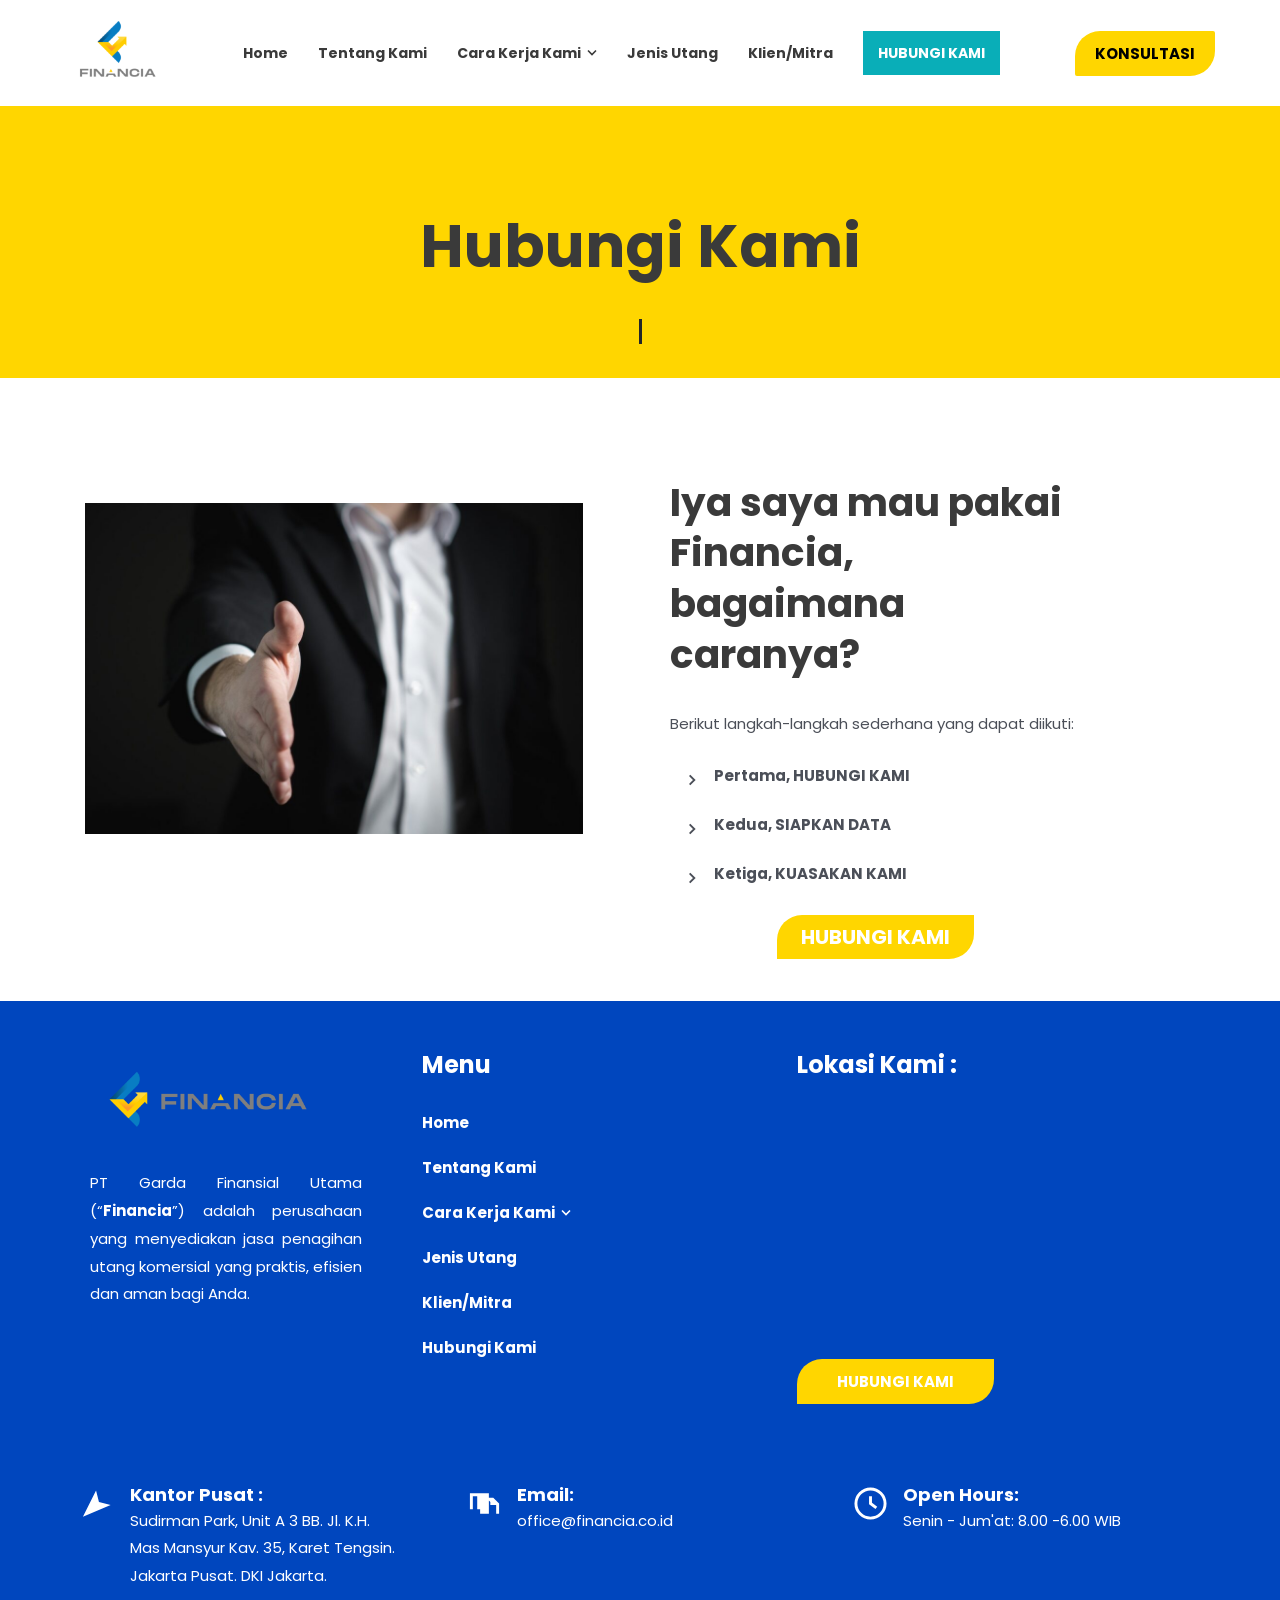
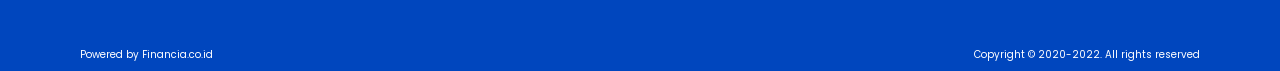
<file: docs/preview/hubungi-kami/index.html>
<!doctype html>
<html lang="id" class="poppins_65644c69-module__w7Q3gW__variable josefin_sans_56023bcd-module__t8w4Gq__variable antialiased"><head><style>@font-face{font-family:'__nextjs-Geist';font-style:normal;font-weight:400 600;font-display:swap;src:url(/__nextjs_font/geist-latin-ext.woff2) format('woff2');unicode-range:U+0100-02BA,U+02BD-02C5,U+02C7-02CC,U+02CE-02D7,U+02DD-02FF,U+0304,U+0308,U+0329,U+1D00-1DBF,U+1E00-1E9F,U+1EF2-1EFF,U+2020,U+20A0-20AB,U+20AD-20C0,U+2113,U+2C60-2C7F,U+A720-A7FF}@font-face{font-family:'__nextjs-Geist Mono';font-style:normal;font-weight:400 600;font-display:swap;src:url(/__nextjs_font/geist-mono-latin-ext.woff2) format('woff2');unicode-range:U+0100-02BA,U+02BD-02C5,U+02C7-02CC,U+02CE-02D7,U+02DD-02FF,U+0304,U+0308,U+0329,U+1D00-1DBF,U+1E00-1E9F,U+1EF2-1EFF,U+2020,U+20A0-20AB,U+20AD-20C0,U+2113,U+2C60-2C7F,U+A720-A7FF}@font-face{font-family:'__nextjs-Geist';font-style:normal;font-weight:400 600;font-display:swap;src:url(/__nextjs_font/geist-latin.woff2) format('woff2');unicode-range:U+0000-00FF,U+0131,U+0152-0153,U+02BB-02BC,U+02C6,U+02DA,U+02DC,U+0304,U+0308,U+0329,U+2000-206F,U+20AC,U+2122,U+2191,U+2193,U+2212,U+2215,U+FEFF,U+FFFD}@font-face{font-family:'__nextjs-Geist Mono';font-style:normal;font-weight:400 600;font-display:swap;src:url(/__nextjs_font/geist-mono-latin.woff2) format('woff2');unicode-range:U+0000-00FF,U+0131,U+0152-0153,U+02BB-02BC,U+02C6,U+02DA,U+02DC,U+0304,U+0308,U+0329,U+2000-206F,U+20AC,U+2122,U+2191,U+2193,U+2212,U+2215,U+FEFF,U+FFFD}</style><meta charset="utf-8"><meta name="viewport" content="width=device-width, initial-scale=1"><meta name="next-size-adjust" content=""><title>Hubungi Kami - FINANCIA</title><meta name="description" content="Hubungi Financia untuk konsultasi awal gratis mengenai penagihan hutang komersial Anda."><meta property="og:title" content="Jasa Penagih Hutang - FINANCIA"><meta property="og:description" content="Apakah Anda mencari jasa penagih hutang? Kami adalah agensi penagihan hutang terdepan dan terpercaya di Indonesia. Hubungi kami sekarang!"><meta property="og:url" content="https://financia.co.id/"><meta property="og:site_name" content="FINANCIA - Jasa Penagihan Utang"><meta property="og:type" content="website"><meta name="twitter:card" content="summary"><meta name="twitter:title" content="Jasa Penagih Hutang - FINANCIA"><meta name="twitter:description" content="Apakah Anda mencari jasa penagih hutang? Kami adalah agensi penagihan hutang terdepan dan terpercaya di Indonesia. Hubungi kami sekarang!">  <link rel="stylesheet" href="styles.css">
</head><body class="min-h-screen bg-white font-sans text-[#4B4F58]"><div hidden=""><!--$--><!--/$--></div><header class="relative z-[99]"><div class="mx-auto flex h-[108px] max-w-[1170px] items-center justify-between px-[10px] md:h-[106px]"><a class="flex h-full items-center" href="../index.html"><img alt="FINANCIA" width="300" height="254" decoding="async" data-nimg="1" class="h-[88px] w-[104px] object-contain md:h-[86px] md:w-[102px]" style="color:transparent"  src="../sites/financia/logos/financia-logo-small.png"></a><nav class="hidden items-center lg:flex"><div class="group relative"><a class="flex items-center gap-[6px] px-[15px] py-[15px] text-[14px] font-bold leading-none text-[#3A3A3A]" href="../index.html">Home</a></div><div class="group relative"><a class="flex items-center gap-[6px] px-[15px] py-[15px] text-[14px] font-bold leading-none text-[#3A3A3A]" href="../tentang-kami/index.html">Tentang Kami</a></div><div class="group relative"><a class="flex items-center gap-[6px] px-[15px] py-[15px] text-[14px] font-bold leading-none text-[#3A3A3A]" href="../index.html#cara-kerja">Cara Kerja Kami<svg width="10" height="10" viewBox="0 0 10 10" fill="none" aria-hidden="true"><path d="M1 2.5l4 4 4-4" stroke="currentColor" stroke-width="1.6"></path></svg></a><div class="invisible absolute left-0 top-full w-[220px] bg-white opacity-0 shadow-sm transition group-hover:visible group-hover:opacity-100"><a href="https://financia.co.id/biaya-komisi" class="block px-[35px] py-[15px] text-[14px] font-bold text-[#3A3A3A] hover:text-[#FFD600]">Biaya Komisi</a><a class="block px-[35px] py-[15px] text-[14px] font-bold text-[#3A3A3A] hover:text-[#FFD600]" href="../index.html#faq">FAQ</a></div></div><div class="group relative"><a class="flex items-center gap-[6px] px-[15px] py-[15px] text-[14px] font-bold leading-none text-[#3A3A3A]" href="../index.html#jenis-utang">Jenis Utang</a></div><div class="group relative"><a class="flex items-center gap-[6px] px-[15px] py-[15px] text-[14px] font-bold leading-none text-[#3A3A3A]" href="../index.html#klien-mitra">Klien/Mitra</a></div><a class="ml-[15px] bg-[#09AEB8] px-[15px] py-[15px] text-[14px] font-bold uppercase leading-none text-white hover:text-white" href="../hubungi-kami/index.html">Hubungi Kami</a></nav><a href="https://api.whatsapp.com/send/?phone=62811176136&amp;text=Terimakasih+telah+menghubungi+financia.co.id+.+Mari+konsultasikan+kebutuhan+Anda+dari+layanan+kami....&amp;app_absent=0" class="ml-[15px] hidden rounded-[25px_2px] bg-[#FFD600] px-[20px] py-[15px] text-[15px] font-bold uppercase leading-none text-black lg:block">Konsultasi</a><button type="button" aria-label="Menu" aria-expanded="false" class="text-[22px] leading-none text-[#494C4F] lg:hidden"><svg width="24" height="24" viewBox="0 0 24 24" fill="none" aria-hidden="true"><path d="M3 6h18M3 12h18M3 18h18" stroke="currentColor" stroke-width="2"></path></svg></button></div><div data-mobile-menu="true" hidden="" class="absolute right-[10px] top-[108px] w-[160px] bg-white py-[10px] shadow-md lg:hidden"><a class="block px-[15px] py-[10px] text-[16px] leading-[1.86] text-[#3A3A3A]" href="../index.html">Home</a><a class="block px-[15px] py-[10px] text-[16px] leading-[1.86] text-[#3A3A3A]" href="../tentang-kami/index.html">Tentang Kami</a><a class="block px-[15px] py-[10px] text-[16px] leading-[1.86] text-[#3A3A3A]" href="../index.html#cara-kerja">Cara Kerja Kami</a><a href="https://financia.co.id/biaya-komisi" class="block px-[30px] py-[10px] text-[16px] leading-[1.86] text-[#3A3A3A]">Biaya Komisi</a><a class="block px-[30px] py-[10px] text-[16px] leading-[1.86] text-[#3A3A3A]" href="../index.html#faq">FAQ</a><a class="block px-[15px] py-[10px] text-[16px] leading-[1.86] text-[#3A3A3A]" href="../index.html#jenis-utang">Jenis Utang</a><a class="block px-[15px] py-[10px] text-[16px] leading-[1.86] text-[#3A3A3A]" href="../index.html#klien-mitra">Klien/Mitra</a><a class="block px-[15px] py-[10px] text-[16px] leading-[1.86] text-[#3A3A3A]" href="../hubungi-kami/index.html">Hubungi Kami</a></div></header><main><section class="bg-[#FFD600] pt-[100px]"><div class="mx-auto max-w-[1200px] px-[20px] text-center md:px-0"><h1 class="font-bold text-[#3A3A3A] text-[36px] leading-[50px] md:text-[59px] md:leading-[82.6px]">Hubungi Kami</h1><div class="mt-[30px] flex h-[59px] items-start justify-center"><span class="block h-[25px] w-[3px] bg-[#222529]"></span></div></div></section><section><div class="mx-auto grid max-w-[1200px] items-start gap-[40px] px-[20px] pb-[42px] md:grid-cols-2 md:gap-[60px] md:px-0"><div class="md:pl-[45px] md:pt-[125px]"><img alt="" width="1024" height="682" decoding="async" data-nimg="1" class="h-auto w-full max-w-[498px]" style="color:transparent"  src="../sites/financia/img/hubungi-handshake.jpg"></div><div class="md:pt-[100px]"><h2 class="font-bold text-[#3A3A3A] max-w-[411px] text-[28px] leading-[36.4px] md:text-[39px] md:leading-[50.7px]">Iya saya mau pakai Financia, bagaimana caranya?</h2><p class="mt-[30px] max-w-[411px] text-[15px] leading-[27.86px] text-[#4B4F58]">Berikut langkah-langkah sederhana yang dapat diikuti:</p><div class="mt-[15px] max-w-[411px]"><div><div><button type="button" aria-expanded="false" class="flex w-full items-start gap-[15px] p-[15px] text-left text-[15px] font-bold text-[#4B4F58] transition-colors hover:text-[#3A3A3A]"><svg width="14" height="14" viewBox="0 0 12 12" fill="none" aria-hidden="true" class="mt-[5px] shrink-0 transition-transform duration-200 "><path d="M4 2l4 4-4 4" stroke="currentColor" stroke-width="1.6"></path></svg><span class="text-[15px] leading-[15px]">Pertama, HUBUNGI KAMI</span></button><div class="overflow-hidden px-[15px] transition-all duration-300 max-h-0 opacity-0"><p class="text-[15px] leading-[27.86px] text-[#4B4F58]">Silahkan hubungi kami untuk konsultasi awal secara gratis. Anda bisa hubungi kami klik tombol <strong class="font-bold text-red-600">“Hubungi Kami”</strong>. Tim Profesional Financia akan segera menghubungi Anda kembali untuk memberi penjelasan dan penawaran terbaik kepada Anda.</p></div></div><div><button type="button" aria-expanded="false" class="flex w-full items-start gap-[15px] p-[15px] text-left text-[15px] font-bold text-[#4B4F58] transition-colors hover:text-[#3A3A3A]"><svg width="14" height="14" viewBox="0 0 12 12" fill="none" aria-hidden="true" class="mt-[5px] shrink-0 transition-transform duration-200 "><path d="M4 2l4 4-4 4" stroke="currentColor" stroke-width="1.6"></path></svg><span class="text-[15px] leading-[15px]">Kedua, SIAPKAN DATA</span></button><div class="overflow-hidden px-[15px] transition-all duration-300 max-h-0 opacity-0"><p class="text-[15px] leading-[27.86px] text-[#4B4F58]">Setelah menerima penjelasan dari kami, siapkan data-data yang berkaitan dengan utang. Termasuk perjanjian, faktur penjualan (invoice), nota pembelian (Purchase Order (PO)), nota pengiriman (Delivery Order (DO)), berita acara, korespondensi dan lain sebagainya yang berkaitan dengan utang. Financia menjamin kerahasiaan dan tidak akan menyalahgunakan data yang Anda berikan. Kami hanya akan gunakan data untuk profiling dan assesment untuk tujuan penagihan utang.</p></div></div><div><button type="button" aria-expanded="false" class="flex w-full items-start gap-[15px] p-[15px] text-left text-[15px] font-bold text-[#4B4F58] transition-colors hover:text-[#3A3A3A]"><svg width="14" height="14" viewBox="0 0 12 12" fill="none" aria-hidden="true" class="mt-[5px] shrink-0 transition-transform duration-200 "><path d="M4 2l4 4-4 4" stroke="currentColor" stroke-width="1.6"></path></svg><span class="text-[15px] leading-[15px]">Ketiga, KUASAKAN KAMI</span></button><div class="overflow-hidden px-[15px] transition-all duration-300 max-h-0 opacity-0"><p class="text-[15px] leading-[27.86px] text-[#4B4F58]">Agar bisa melakukan tindakan untuk dan atas nama Anda dalam upaya melakukan penagihan utang, kami memerlukan surat kuasa dari Anda kepada advokat (lawyer) yang kami tugaskan. Setelah Anda sepakat dengan apa yang Financia tawarkan, Anda cukup menandatangani perjanjian kerjasama dan surat kuasa. Setelah itu, Financia akan segera bertindak untuk atas nama Anda dalam melakukan penagihan utang. Kami hanya akan bertindak dengan cara-cara yang sesuai dengan hukum yang berlaku sehingga keamanan Anda terjaga.</p></div></div></div></div><div class="mt-[15px] max-w-[411px] text-center"><a href="https://api.whatsapp.com/send/?phone=62811176136&amp;text=Terimakasih+telah+menghubungi+financia.co.id+.+Mohon+diinfokan+untuk+kebutuhan+Anda+dari+layanan+kami....&amp;app_absent=0" class="inline-block rounded-[25px_0] bg-[#FFD600] font-bold text-white uppercase px-[24px] py-[12px] text-[20px] leading-[20px]">HUBUNGI KAMI</a></div></div></div></section></main><footer class="bg-[#0046BE] pt-[50px] text-white"><div class="mx-auto max-w-[1140px] px-[20px] pb-[30px] md:px-[10px]"><div class="grid gap-[40px] md:grid-cols-[292px_335px_1fr]"><div class="px-[10px]"><img alt="FINANCIA" loading="lazy" width="300" height="124" decoding="async" data-nimg="1" class="h-auto w-full max-w-[237px]" style="color:transparent"  src="../sites/financia/logos/financia-logo.png"><p class="mt-[20px] text-justify text-[13.68px] leading-[25.4057px] md:text-[15px] md:leading-[27.8571px]">PT Garda Finansial Utama (“<strong>Financia</strong>”) adalah perusahaan yang menyediakan jasa penagihan utang komersial yang praktis, efisien dan aman bagi Anda.</p></div><div class="px-[10px]"><h5 class="text-[18.24px] font-bold leading-[21.888px] md:text-[24px] md:leading-[28.8px]">Menu</h5><ul class="mt-[20px]"><li><a class="flex items-center gap-[6px] py-[15px] text-[13.68px] font-bold leading-[15px] text-white md:text-[15px]" href="../index.html">Home</a></li><li><a class="flex items-center gap-[6px] py-[15px] text-[13.68px] font-bold leading-[15px] text-white md:text-[15px]" href="../tentang-kami/index.html">Tentang Kami</a></li><li><a class="flex items-center gap-[6px] py-[15px] text-[13.68px] font-bold leading-[15px] text-white md:text-[15px]" href="../index.html#cara-kerja">Cara Kerja Kami<svg width="10" height="10" viewBox="0 0 10 10" fill="none" aria-hidden="true"><path d="M1 2.5l4 4 4-4" stroke="currentColor" stroke-width="1.6"></path></svg></a></li><li><a class="flex items-center gap-[6px] py-[15px] text-[13.68px] font-bold leading-[15px] text-white md:text-[15px]" href="../index.html#jenis-utang">Jenis Utang</a></li><li><a class="flex items-center gap-[6px] py-[15px] text-[13.68px] font-bold leading-[15px] text-white md:text-[15px]" href="../index.html#klien-mitra">Klien/Mitra</a></li><li><a class="flex items-center gap-[6px] py-[15px] text-[13.68px] font-bold leading-[15px] text-white md:text-[15px]" href="../hubungi-kami/index.html">Hubungi Kami</a></li></ul></div><div class="px-[10px]"><h5 class="text-[18.24px] font-bold leading-[21.888px] md:text-[24px] md:leading-[28.8px]">Lokasi Kami :</h5><div class="mt-[20px] h-[199px] w-full max-w-[489px] overflow-hidden"><iframe title="Sudirman Park, Unit A 3 BB. Jl. K.H. Mas Mansyur Kav. 35, Karet Tengsin." src="https://maps.google.com/maps?q=Sudirman%20Park%2C%20Unit%20A%203%20BB.%20Jl.%20K.H.%20Mas%20Mansyur%20Kav.%2035%2C%20Karet%20Tengsin.&amp;t=m&amp;z=10&amp;output=embed&amp;iwloc=near" loading="lazy" class="h-full w-full border-0"></iframe></div><div class="mt-[60px] text-center md:text-left"><a href="https://api.whatsapp.com/send/?phone=62811176136&amp;text=Terimakasih+telah+menghubungi+financia.co.id+.+Mohon+diinfokan+untuk+kebutuhan+Anda+dari+layanan+kami....&amp;app_absent=0" class="inline-block rounded-[25px_0] bg-[#FFD600] px-[40px] py-[15px] text-[15px] font-bold uppercase leading-none text-white">HUBUNGI KAMI</a></div></div></div></div><div class="py-[50px]"><div class="mx-auto grid max-w-[1140px] gap-[40px] px-[20px] text-center md:grid-cols-3 md:px-[10px] md:text-left"><div class="flex items-start justify-center gap-[15px] md:justify-start"><div class="mt-[2px] shrink-0"><svg width="35" height="35" viewBox="0 0 24 24" fill="currentColor" aria-hidden="true"><path d="M2 21l9-18 2 8 8 2z"></path></svg></div><div><h6 class="text-[18.24px] font-bold leading-[22.8px] md:text-[18px] md:leading-[22.5px]">Kantor Pusat :</h6><p class="text-[13.68px] leading-[25.4057px] md:text-[15px] md:leading-[27.8571px]">Sudirman Park, Unit A 3 BB. Jl. K.H.</p><p class="text-[13.68px] leading-[25.4057px] md:text-[15px] md:leading-[27.8571px]">Mas Mansyur Kav. 35, Karet Tengsin.</p><p class="text-[13.68px] leading-[25.4057px] md:text-[15px] md:leading-[27.8571px]">Jakarta Pusat. DKI Jakarta.</p></div></div><div class="flex items-start justify-center gap-[15px] md:justify-start"><div class="mt-[2px] shrink-0"><svg width="35" height="35" viewBox="0 0 24 24" fill="currentColor" aria-hidden="true"><path d="M2 5h13v3h3l4 4v7H9v-3H2zM4 7v9h3V7zm11 3v9h5v-6h-4v-2z"></path></svg></div><div><h6 class="text-[18.24px] font-bold leading-[22.8px] md:text-[18px] md:leading-[22.5px]">Email:</h6><p class="text-[13.68px] leading-[25.4057px] md:text-[15px] md:leading-[27.8571px]">office@financia.co.id</p></div></div><div class="flex items-start justify-center gap-[15px] md:justify-start"><div class="mt-[2px] shrink-0"><svg width="35" height="35" viewBox="0 0 24 24" fill="currentColor" aria-hidden="true"><circle cx="12" cy="12" r="10" fill="none" stroke="currentColor" stroke-width="2"></circle><path d="M12 7v5l4 3" fill="none" stroke="currentColor" stroke-width="2"></path></svg></div><div><h6 class="text-[18.24px] font-bold leading-[22.8px] md:text-[18px] md:leading-[22.5px]">Open Hours:</h6><p class="text-[13.68px] leading-[25.4057px] md:text-[15px] md:leading-[27.8571px]">Senin - Jum'at: 8.00 -6.00 WIB</p></div></div></div></div><div class="mx-auto flex max-w-[1140px] flex-col gap-[6px] px-[20px] py-[6px] text-center text-[10px] leading-[18.5714px] md:flex-row md:justify-between md:px-[10px] md:text-left"><p>Powered by Financia.co.id</p><p>Copyright © 2020-2022. All rights reserved</p></div></footer><!--$--><!--/$--><next-route-announcer style="position: absolute;"></next-route-announcer>  <script>
(function () {
  function togglePanel(btn, open) {
    var panel = btn.nextElementSibling;
    if (!panel) return;
    panel.classList.toggle('max-h-0', !open);
    panel.classList.toggle('opacity-0', !open);
    panel.classList.toggle('max-h-\\[600px\\]', open);
    panel.classList.toggle('pb-\\[15px\\]', open);
    panel.classList.toggle('opacity-100', open);
    var caret = btn.querySelector('svg');
    if (caret) caret.classList.toggle('rotate-90', open);
    btn.setAttribute('aria-expanded', String(open));
  }
  document.querySelectorAll('button[aria-expanded]').forEach(function (btn) {
    if (btn.getAttribute('aria-label') === 'Menu') return;
    btn.addEventListener('click', function () {
      togglePanel(btn, btn.getAttribute('aria-expanded') !== 'true');
    });
  });
  var menuBtn = document.querySelector('button[aria-label="Menu"]');
  var menu = document.querySelector('[data-mobile-menu]');
  if (menuBtn && menu) {
    menuBtn.addEventListener('click', function () {
      var open = menu.hasAttribute('hidden');
      if (open) menu.removeAttribute('hidden'); else menu.setAttribute('hidden', '');
      menuBtn.setAttribute('aria-expanded', String(open));
    });
  }
})();</script>
  <script>

(function () {
  var reduce = window.matchMedia && window.matchMedia('(prefers-reduced-motion: reduce)').matches;
  var nodes = [].slice.call(document.querySelectorAll('[data-count-to]'));
  if (!nodes.length) return;
  function render(el, n) { el.textContent = n + (el.getAttribute('data-count-suffix') || ''); }
  function run(el) {
    var target = Number(el.getAttribute('data-count-to')) || 0;
    if (reduce || !('IntersectionObserver' in window)) { render(el, target); return; }
    var started = false;
    var io = new IntersectionObserver(function (entries) {
      if (!entries[0].isIntersecting || started) return;
      started = true;
      io.disconnect();
      var t0 = performance.now();
      (function tick(t) {
        var p = Math.min((t - t0) / 2000, 1);
        render(el, Math.round(target * p));
        if (p < 1) requestAnimationFrame(tick);
      })(performance.now());
    }, { threshold: 0.2 });
    io.observe(el);
  }
  nodes.forEach(run);
})();
  </script>
</body></html>
</file>
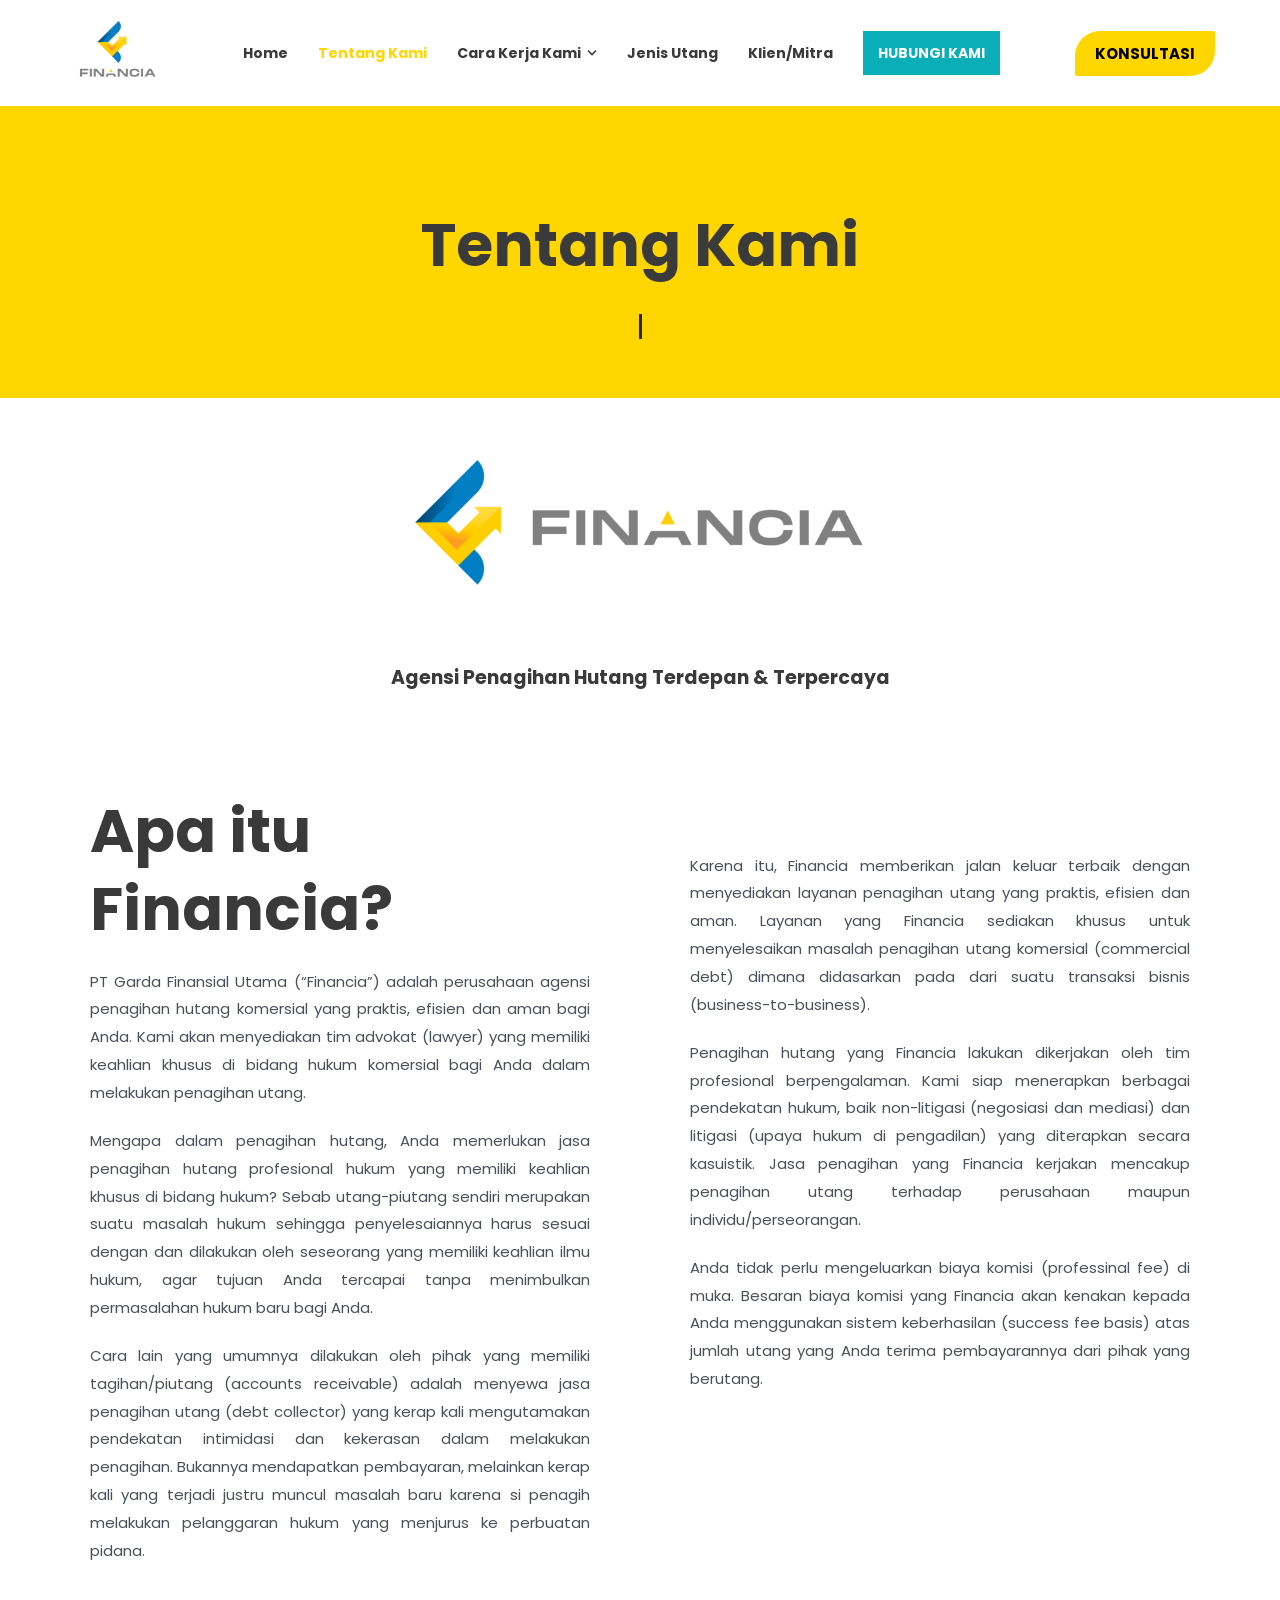
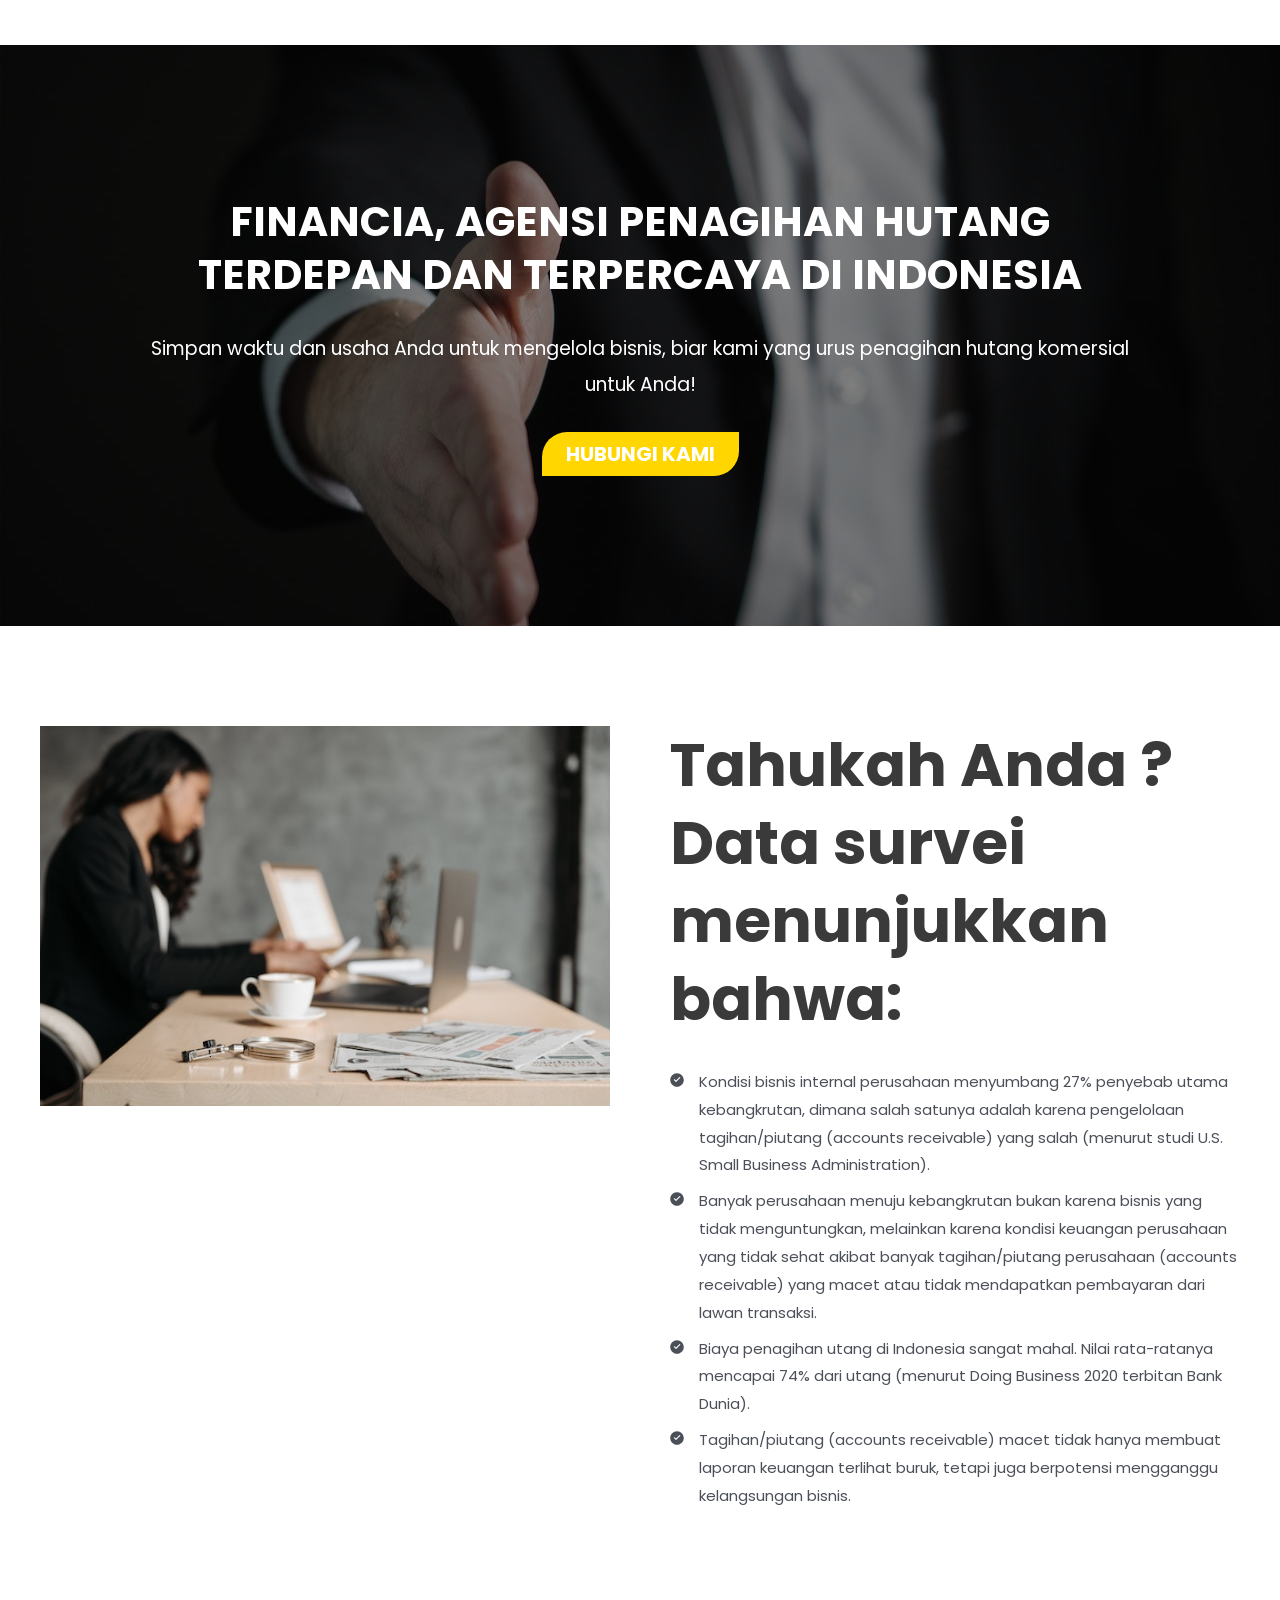
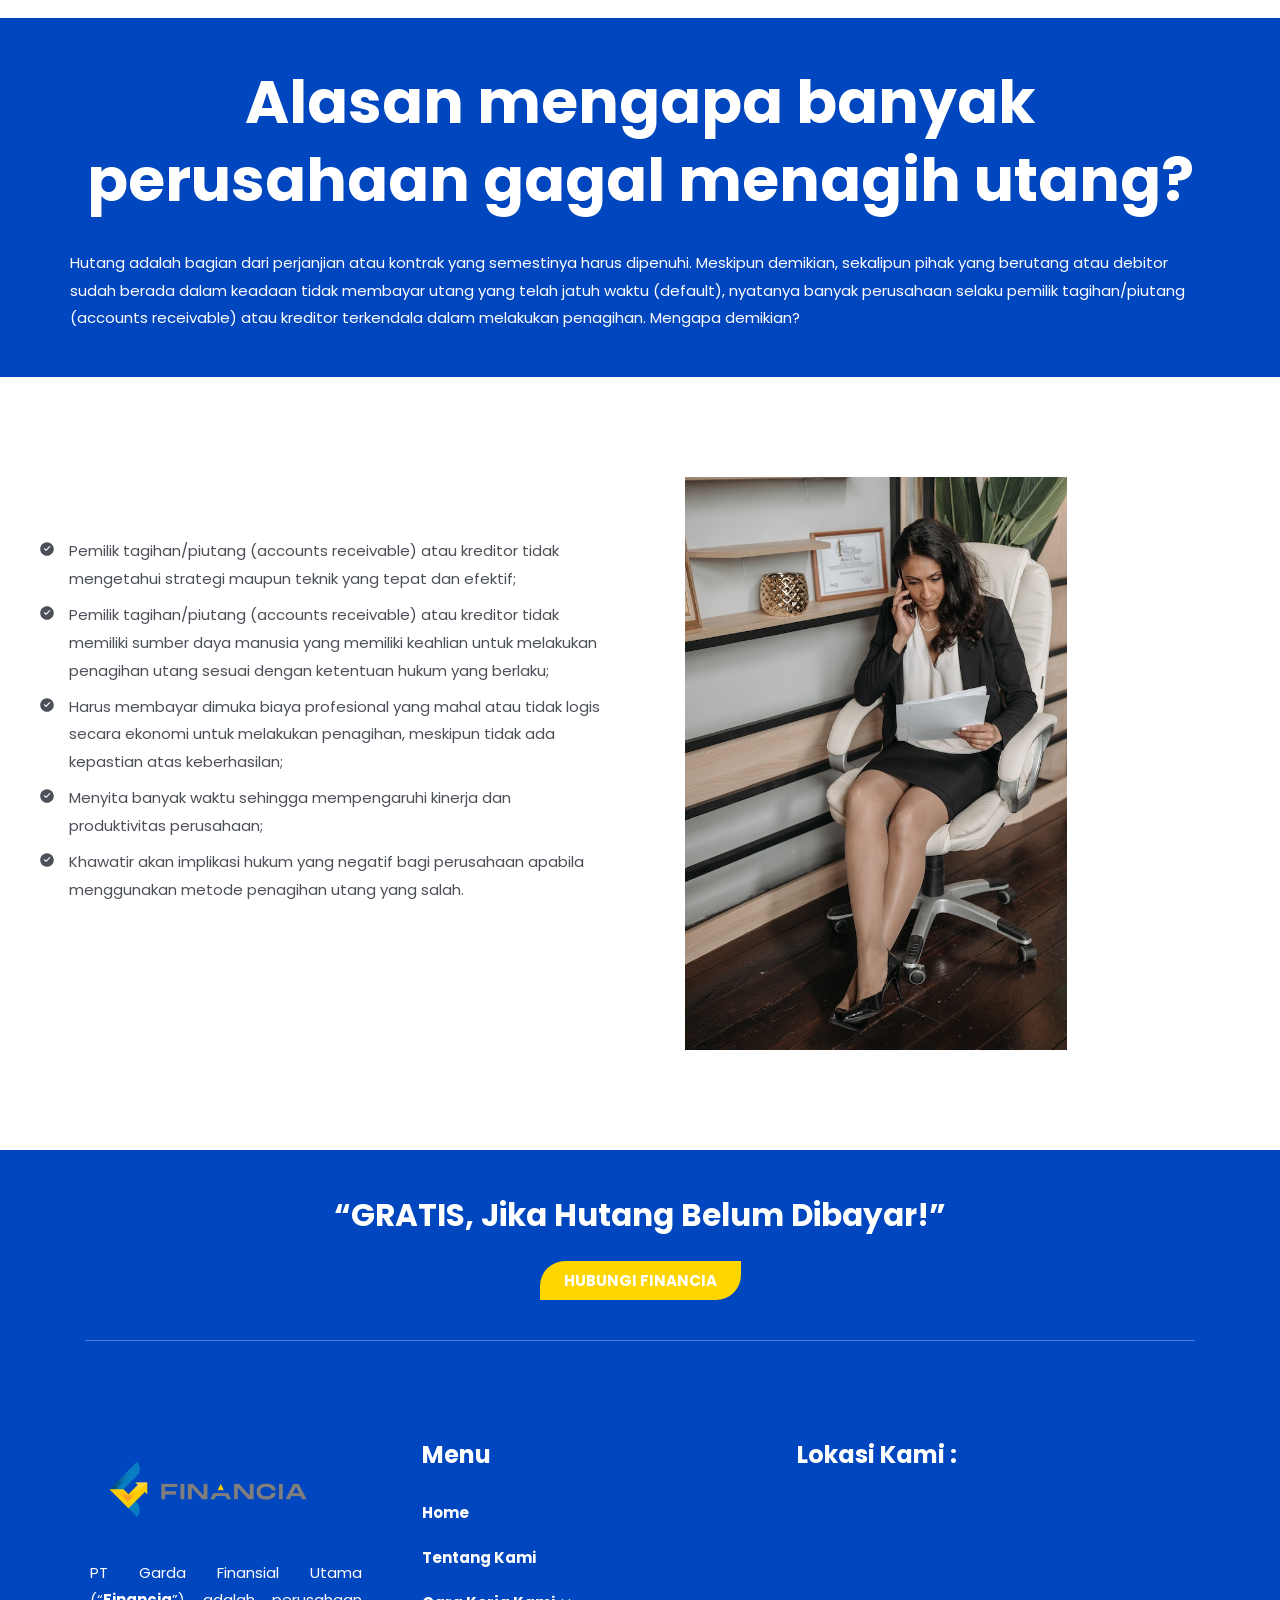
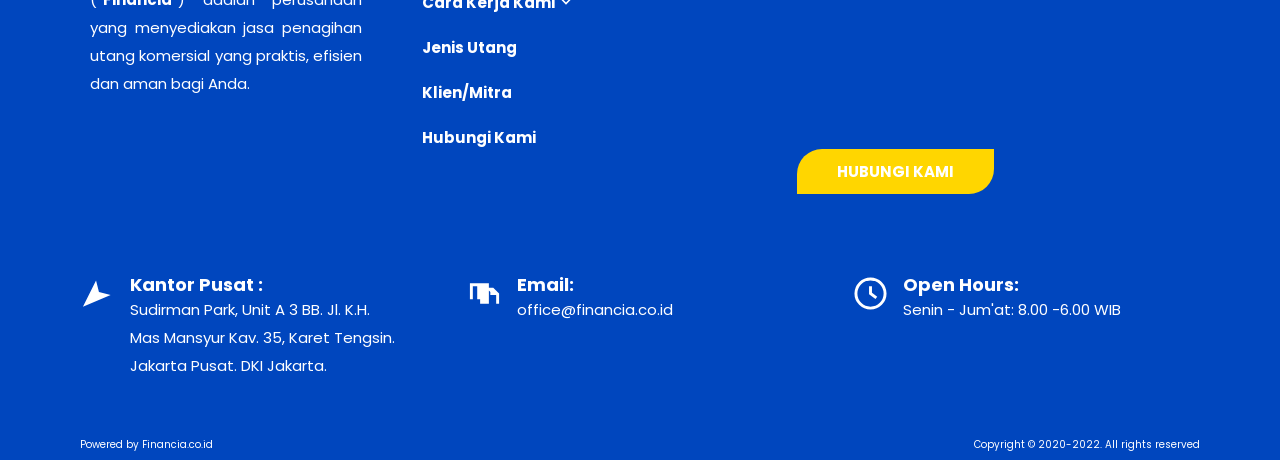
<file: docs/preview/tentang-kami/index.html>
<!doctype html>
<html lang="id" class="poppins_65644c69-module__w7Q3gW__variable josefin_sans_56023bcd-module__t8w4Gq__variable antialiased"><head><style>@font-face{font-family:'__nextjs-Geist';font-style:normal;font-weight:400 600;font-display:swap;src:url(/__nextjs_font/geist-latin-ext.woff2) format('woff2');unicode-range:U+0100-02BA,U+02BD-02C5,U+02C7-02CC,U+02CE-02D7,U+02DD-02FF,U+0304,U+0308,U+0329,U+1D00-1DBF,U+1E00-1E9F,U+1EF2-1EFF,U+2020,U+20A0-20AB,U+20AD-20C0,U+2113,U+2C60-2C7F,U+A720-A7FF}@font-face{font-family:'__nextjs-Geist Mono';font-style:normal;font-weight:400 600;font-display:swap;src:url(/__nextjs_font/geist-mono-latin-ext.woff2) format('woff2');unicode-range:U+0100-02BA,U+02BD-02C5,U+02C7-02CC,U+02CE-02D7,U+02DD-02FF,U+0304,U+0308,U+0329,U+1D00-1DBF,U+1E00-1E9F,U+1EF2-1EFF,U+2020,U+20A0-20AB,U+20AD-20C0,U+2113,U+2C60-2C7F,U+A720-A7FF}@font-face{font-family:'__nextjs-Geist';font-style:normal;font-weight:400 600;font-display:swap;src:url(/__nextjs_font/geist-latin.woff2) format('woff2');unicode-range:U+0000-00FF,U+0131,U+0152-0153,U+02BB-02BC,U+02C6,U+02DA,U+02DC,U+0304,U+0308,U+0329,U+2000-206F,U+20AC,U+2122,U+2191,U+2193,U+2212,U+2215,U+FEFF,U+FFFD}@font-face{font-family:'__nextjs-Geist Mono';font-style:normal;font-weight:400 600;font-display:swap;src:url(/__nextjs_font/geist-mono-latin.woff2) format('woff2');unicode-range:U+0000-00FF,U+0131,U+0152-0153,U+02BB-02BC,U+02C6,U+02DA,U+02DC,U+0304,U+0308,U+0329,U+2000-206F,U+20AC,U+2122,U+2191,U+2193,U+2212,U+2215,U+FEFF,U+FFFD}</style><meta charset="utf-8"><meta name="viewport" content="width=device-width, initial-scale=1"><meta name="next-size-adjust" content=""><title>Tentang Kami - FINANCIA</title><meta name="description" content="PT Garda Finansial Utama (Financia) adalah agensi penagihan hutang komersial yang praktis, efisien dan aman."><meta property="og:title" content="Jasa Penagih Hutang - FINANCIA"><meta property="og:description" content="Apakah Anda mencari jasa penagih hutang? Kami adalah agensi penagihan hutang terdepan dan terpercaya di Indonesia. Hubungi kami sekarang!"><meta property="og:url" content="https://financia.co.id/"><meta property="og:site_name" content="FINANCIA - Jasa Penagihan Utang"><meta property="og:type" content="website"><meta name="twitter:card" content="summary"><meta name="twitter:title" content="Jasa Penagih Hutang - FINANCIA"><meta name="twitter:description" content="Apakah Anda mencari jasa penagih hutang? Kami adalah agensi penagihan hutang terdepan dan terpercaya di Indonesia. Hubungi kami sekarang!">  <link rel="stylesheet" href="styles.css">
</head><body class="min-h-screen bg-white font-sans text-[#4B4F58]"><div hidden=""><!--$--><!--/$--></div><header class="relative z-[99]"><div class="mx-auto flex h-[108px] max-w-[1170px] items-center justify-between px-[10px] md:h-[106px]"><a class="flex h-full items-center" href="../index.html"><img alt="FINANCIA" width="300" height="254" decoding="async" data-nimg="1" class="h-[88px] w-[104px] object-contain md:h-[86px] md:w-[102px]" style="color:transparent"  src="../sites/financia/logos/financia-logo-small.png"></a><nav class="hidden items-center lg:flex"><div class="group relative"><a class="flex items-center gap-[6px] px-[15px] py-[15px] text-[14px] font-bold leading-none text-[#3A3A3A]" href="../index.html">Home</a></div><div class="group relative"><a aria-current="page" class="flex items-center gap-[6px] px-[15px] py-[15px] text-[14px] font-bold leading-none text-[#FFD600]" href="../tentang-kami/index.html">Tentang Kami</a></div><div class="group relative"><a class="flex items-center gap-[6px] px-[15px] py-[15px] text-[14px] font-bold leading-none text-[#3A3A3A]" href="../index.html#cara-kerja">Cara Kerja Kami<svg width="10" height="10" viewBox="0 0 10 10" fill="none" aria-hidden="true"><path d="M1 2.5l4 4 4-4" stroke="currentColor" stroke-width="1.6"></path></svg></a><div class="invisible absolute left-0 top-full w-[220px] bg-white opacity-0 shadow-sm transition group-hover:visible group-hover:opacity-100"><a href="https://financia.co.id/biaya-komisi" class="block px-[35px] py-[15px] text-[14px] font-bold text-[#3A3A3A] hover:text-[#FFD600]">Biaya Komisi</a><a class="block px-[35px] py-[15px] text-[14px] font-bold text-[#3A3A3A] hover:text-[#FFD600]" href="../index.html#faq">FAQ</a></div></div><div class="group relative"><a class="flex items-center gap-[6px] px-[15px] py-[15px] text-[14px] font-bold leading-none text-[#3A3A3A]" href="../index.html#jenis-utang">Jenis Utang</a></div><div class="group relative"><a class="flex items-center gap-[6px] px-[15px] py-[15px] text-[14px] font-bold leading-none text-[#3A3A3A]" href="../index.html#klien-mitra">Klien/Mitra</a></div><a class="ml-[15px] bg-[#09AEB8] px-[15px] py-[15px] text-[14px] font-bold uppercase leading-none text-white hover:text-white" href="../hubungi-kami/index.html">Hubungi Kami</a></nav><a href="https://api.whatsapp.com/send/?phone=62811176136&amp;text=Terimakasih+telah+menghubungi+financia.co.id+.+Mari+konsultasikan+kebutuhan+Anda+dari+layanan+kami....&amp;app_absent=0" class="ml-[15px] hidden rounded-[25px_2px] bg-[#FFD600] px-[20px] py-[15px] text-[15px] font-bold uppercase leading-none text-black lg:block">Konsultasi</a><button type="button" aria-label="Menu" aria-expanded="false" class="text-[22px] leading-none text-[#494C4F] lg:hidden"><svg width="24" height="24" viewBox="0 0 24 24" fill="none" aria-hidden="true"><path d="M3 6h18M3 12h18M3 18h18" stroke="currentColor" stroke-width="2"></path></svg></button></div><div data-mobile-menu="true" hidden="" class="absolute right-[10px] top-[108px] w-[160px] bg-white py-[10px] shadow-md lg:hidden"><a class="block px-[15px] py-[10px] text-[16px] leading-[1.86] text-[#3A3A3A]" href="../index.html">Home</a><a class="block px-[15px] py-[10px] text-[16px] leading-[1.86] text-[#3A3A3A]" href="../tentang-kami/index.html">Tentang Kami</a><a class="block px-[15px] py-[10px] text-[16px] leading-[1.86] text-[#3A3A3A]" href="../index.html#cara-kerja">Cara Kerja Kami</a><a href="https://financia.co.id/biaya-komisi" class="block px-[30px] py-[10px] text-[16px] leading-[1.86] text-[#3A3A3A]">Biaya Komisi</a><a class="block px-[30px] py-[10px] text-[16px] leading-[1.86] text-[#3A3A3A]" href="../index.html#faq">FAQ</a><a class="block px-[15px] py-[10px] text-[16px] leading-[1.86] text-[#3A3A3A]" href="../index.html#jenis-utang">Jenis Utang</a><a class="block px-[15px] py-[10px] text-[16px] leading-[1.86] text-[#3A3A3A]" href="../index.html#klien-mitra">Klien/Mitra</a><a class="block px-[15px] py-[10px] text-[16px] leading-[1.86] text-[#3A3A3A]" href="../hubungi-kami/index.html">Hubungi Kami</a></div></header><main><section class="bg-[#FFD600] pt-[100px]"><div class="mx-auto max-w-[1200px] px-[20px] text-center md:px-0"><h2 class="font-bold text-[#3A3A3A] text-[30px] leading-[39px] md:text-[60px] md:leading-[78px]">Tentang Kami</h2><div class="mt-[30px] flex h-[84px] items-start justify-center"><span class="block h-[25px] w-[3px] bg-[#222529]"></span></div></div></section><section class="pb-[100px]"><div class="mx-auto max-w-[1140px] px-[20px] pt-[15px] text-center md:px-0"><img alt="FINANCIA" width="800" height="330" decoding="async" data-nimg="1" class="mx-auto h-auto w-full max-w-[538px]" style="color:transparent"  src="../sites/financia/logos/financia-logo-full.png"><h1 class="font-bold text-[#3A3A3A] mt-[30px] text-[19px] leading-[26.6px]">Agensi Penagihan Hutang Terdepan &amp; Terpercaya</h1></div></section><section><div class="mx-auto grid max-w-[1200px] gap-[40px] px-[20px] md:grid-cols-2 md:gap-0 md:px-0"><div class="md:px-[50px]"><h2 class="font-bold text-[#3A3A3A] text-[30px] leading-[39px] md:text-[60px] md:leading-[78px]">Apa itu Financia?</h2><p class="text-[15px] leading-[27.86px] text-[#4B4F58] text-justify mt-[20px]">PT Garda Finansial Utama (“Financia”) adalah perusahaan agensi penagihan hutang komersial yang praktis, efisien dan aman bagi Anda. Kami akan menyediakan tim advokat (lawyer) yang memiliki keahlian khusus di bidang hukum komersial bagi Anda dalam melakukan penagihan utang.</p><p class="text-[15px] leading-[27.86px] text-[#4B4F58] text-justify mt-[20px]">Mengapa dalam penagihan hutang, Anda memerlukan jasa penagihan hutang profesional hukum  yang memiliki keahlian khusus di bidang hukum? Sebab utang-piutang sendiri merupakan suatu masalah hukum sehingga penyelesaiannya harus sesuai dengan dan dilakukan oleh seseorang yang memiliki keahlian ilmu hukum, agar tujuan Anda tercapai tanpa menimbulkan permasalahan hukum baru bagi Anda.</p><p class="text-[15px] leading-[27.86px] text-[#4B4F58] text-justify mt-[20px]">Cara lain yang umumnya dilakukan oleh pihak yang memiliki tagihan/piutang (accounts receivable) adalah menyewa jasa penagihan utang (debt collector) yang kerap kali mengutamakan pendekatan intimidasi dan kekerasan dalam melakukan penagihan. Bukannya mendapatkan pembayaran, melainkan kerap kali yang terjadi justru muncul masalah baru karena si penagih melakukan pelanggaran hukum yang menjurus ke perbuatan pidana.</p></div><div class="md:px-[50px] md:pt-[60px]"><p class="text-[15px] leading-[27.86px] text-[#4B4F58] text-justify mb-[20px]">Karena itu, Financia memberikan jalan keluar terbaik dengan menyediakan layanan penagihan utang yang praktis, efisien dan aman. Layanan yang Financia sediakan khusus untuk menyelesaikan masalah penagihan utang komersial (commercial debt) dimana didasarkan pada dari suatu transaksi bisnis (business-to-business).</p><p class="text-[15px] leading-[27.86px] text-[#4B4F58] text-justify mb-[20px]">Penagihan hutang yang Financia lakukan dikerjakan oleh tim profesional berpengalaman. Kami siap menerapkan berbagai pendekatan hukum, baik non-litigasi (negosiasi dan mediasi) dan litigasi (upaya hukum di pengadilan) yang diterapkan secara kasuistik. Jasa penagihan yang Financia kerjakan mencakup penagihan utang terhadap perusahaan maupun individu/perseorangan.</p><p class="text-[15px] leading-[27.86px] text-[#4B4F58] text-justify mb-[20px]">Anda tidak perlu mengeluarkan biaya komisi (professinal fee) di muka. Besaran biaya komisi yang Financia akan kenakan kepada Anda menggunakan sistem keberhasilan (success fee basis) atas jumlah utang yang Anda terima pembayarannya dari pihak yang berutang.</p></div></div></section><section class="relative isolate mt-[80px] overflow-hidden px-[20px] py-[150px] text-center"><div class="absolute inset-0 -z-10 bg-cover bg-center" style="background-image:url('../sites/financia/bg/pexels-pixabay-327540.jpg')"></div><div class="absolute inset-0 -z-10 bg-black/50"></div><div class="mx-auto max-w-[1200px]"><h2 class="font-bold text-[#3A3A3A] text-[24px] leading-[1.15] text-white md:text-[41px] md:leading-[53.3px]">FINANCIA, AGENSI PENAGIHAN HUTANG<br>TERDEPAN DAN TERPERCAYA DI INDONESIA</h2><p class="mx-auto mt-[30px] max-w-[1000px] text-[15px] leading-[24px] font-normal text-white md:text-[19px] md:leading-[35.29px]">Simpan waktu dan usaha Anda untuk mengelola bisnis, biar kami yang urus penagihan hutang komersial untuk Anda!</p><a href="https://api.whatsapp.com/send/?phone=62811176136&amp;text=Terimakasih+telah+menghubungi+financia.co.id+.+Mohon+diinfokan+untuk+kebutuhan+Anda+dari+layanan+kami....&amp;app_absent=0" class="inline-block rounded-[25px_0] bg-[#FFD600] font-bold text-white uppercase mt-[30px] px-[24px] py-[12px] text-[20px] leading-[20px]">HUBUNGI KAMI</a></div></section><section class="py-[100px]"><div class="mx-auto grid max-w-[1200px] items-start gap-[40px] px-[20px] md:grid-cols-2 md:gap-[60px] md:px-0"><img alt="" loading="lazy" width="640" height="427" decoding="async" data-nimg="1" class="h-auto w-full max-w-[570px]" style="color:transparent"  src="../sites/financia/img/tentang-survey.jpg"><div><h2 class="font-bold text-[#3A3A3A] text-[24px] leading-[31px] md:text-[60px] md:leading-[78px]">Tahukah Anda ? Data survei menunjukkan bahwa:</h2><ul class="mt-[30px]"><li class="mb-[8px] flex gap-[10px] text-[15px] leading-[27.86px] text-[#4B4F58]"><svg width="14" height="14" viewBox="0 0 512 512" fill="currentColor" aria-hidden="true" class="mt-[5px] shrink-0"><path d="M256 8C119 8 8 119 8 256s111 248 248 248 248-111 248-248S393 8 256 8zm113 175L234 318a20 20 0 0 1-28 0l-56-56a20 20 0 1 1 28-28l42 42 121-121a20 20 0 1 1 28 28z"></path></svg><span class="pl-[5px]">Kondisi bisnis internal perusahaan menyumbang 27% penyebab utama kebangkrutan, dimana salah satunya adalah karena pengelolaan tagihan/piutang (accounts receivable) yang salah (menurut studi U.S. Small Business Administration).</span></li><li class="mb-[8px] flex gap-[10px] text-[15px] leading-[27.86px] text-[#4B4F58]"><svg width="14" height="14" viewBox="0 0 512 512" fill="currentColor" aria-hidden="true" class="mt-[5px] shrink-0"><path d="M256 8C119 8 8 119 8 256s111 248 248 248 248-111 248-248S393 8 256 8zm113 175L234 318a20 20 0 0 1-28 0l-56-56a20 20 0 1 1 28-28l42 42 121-121a20 20 0 1 1 28 28z"></path></svg><span class="pl-[5px]">Banyak perusahaan menuju kebangkrutan bukan karena bisnis yang tidak menguntungkan, melainkan karena kondisi keuangan perusahaan yang tidak sehat akibat banyak tagihan/piutang perusahaan (accounts receivable) yang macet atau tidak mendapatkan pembayaran dari lawan transaksi.</span></li><li class="mb-[8px] flex gap-[10px] text-[15px] leading-[27.86px] text-[#4B4F58]"><svg width="14" height="14" viewBox="0 0 512 512" fill="currentColor" aria-hidden="true" class="mt-[5px] shrink-0"><path d="M256 8C119 8 8 119 8 256s111 248 248 248 248-111 248-248S393 8 256 8zm113 175L234 318a20 20 0 0 1-28 0l-56-56a20 20 0 1 1 28-28l42 42 121-121a20 20 0 1 1 28 28z"></path></svg><span class="pl-[5px]">Biaya penagihan utang di Indonesia sangat mahal. Nilai rata-ratanya mencapai 74% dari utang (menurut Doing Business 2020 terbitan Bank Dunia).</span></li><li class="mb-[8px] flex gap-[10px] text-[15px] leading-[27.86px] text-[#4B4F58]"><svg width="14" height="14" viewBox="0 0 512 512" fill="currentColor" aria-hidden="true" class="mt-[5px] shrink-0"><path d="M256 8C119 8 8 119 8 256s111 248 248 248 248-111 248-248S393 8 256 8zm113 175L234 318a20 20 0 0 1-28 0l-56-56a20 20 0 1 1 28-28l42 42 121-121a20 20 0 1 1 28 28z"></path></svg><span class="pl-[5px]">Tagihan/piutang (accounts receivable) macet tidak hanya membuat laporan keuangan terlihat buruk, tetapi juga berpotensi mengganggu kelangsungan bisnis.</span></li></ul></div></div></section><section class="bg-[#0046BE] py-[45px]"><div class="mx-auto max-w-[1140px] px-[20px] text-center md:px-0"><h2 class="font-bold text-[#3A3A3A] text-[24px] leading-[31px] text-white md:text-[60px] md:leading-[78px]">Alasan mengapa banyak perusahaan gagal menagih utang?</h2><p class="mt-[30px] text-left text-[15px] leading-[27.86px] text-white">Hutang adalah bagian dari perjanjian atau kontrak yang semestinya harus dipenuhi. Meskipun demikian, sekalipun pihak yang berutang atau debitor sudah berada dalam keadaan tidak membayar utang yang telah jatuh waktu (default), nyatanya banyak perusahaan selaku pemilik tagihan/piutang (accounts receivable) atau kreditor terkendala dalam melakukan penagihan. Mengapa demikian?</p></div></section><section class="py-[100px]"><div class="mx-auto grid max-w-[1200px] items-start gap-[40px] px-[20px] md:grid-cols-2 md:gap-[60px] md:px-0"><ul class="md:pt-[60px]"><li class="mb-[8px] flex gap-[10px] text-[15px] leading-[27.86px] text-[#4B4F58]"><svg width="14" height="14" viewBox="0 0 512 512" fill="currentColor" aria-hidden="true" class="mt-[5px] shrink-0"><path d="M256 8C119 8 8 119 8 256s111 248 248 248 248-111 248-248S393 8 256 8zm113 175L234 318a20 20 0 0 1-28 0l-56-56a20 20 0 1 1 28-28l42 42 121-121a20 20 0 1 1 28 28z"></path></svg><span class="pl-[5px]">Pemilik tagihan/piutang (accounts receivable) atau kreditor tidak mengetahui strategi maupun teknik yang tepat dan efektif;</span></li><li class="mb-[8px] flex gap-[10px] text-[15px] leading-[27.86px] text-[#4B4F58]"><svg width="14" height="14" viewBox="0 0 512 512" fill="currentColor" aria-hidden="true" class="mt-[5px] shrink-0"><path d="M256 8C119 8 8 119 8 256s111 248 248 248 248-111 248-248S393 8 256 8zm113 175L234 318a20 20 0 0 1-28 0l-56-56a20 20 0 1 1 28-28l42 42 121-121a20 20 0 1 1 28 28z"></path></svg><span class="pl-[5px]">Pemilik tagihan/piutang (accounts receivable) atau kreditor tidak memiliki sumber daya manusia yang memiliki keahlian untuk melakukan penagihan utang sesuai dengan ketentuan hukum yang berlaku;</span></li><li class="mb-[8px] flex gap-[10px] text-[15px] leading-[27.86px] text-[#4B4F58]"><svg width="14" height="14" viewBox="0 0 512 512" fill="currentColor" aria-hidden="true" class="mt-[5px] shrink-0"><path d="M256 8C119 8 8 119 8 256s111 248 248 248 248-111 248-248S393 8 256 8zm113 175L234 318a20 20 0 0 1-28 0l-56-56a20 20 0 1 1 28-28l42 42 121-121a20 20 0 1 1 28 28z"></path></svg><span class="pl-[5px]">Harus membayar dimuka biaya profesional yang mahal atau tidak logis secara ekonomi untuk melakukan penagihan, meskipun tidak ada kepastian atas keberhasilan;</span></li><li class="mb-[8px] flex gap-[10px] text-[15px] leading-[27.86px] text-[#4B4F58]"><svg width="14" height="14" viewBox="0 0 512 512" fill="currentColor" aria-hidden="true" class="mt-[5px] shrink-0"><path d="M256 8C119 8 8 119 8 256s111 248 248 248 248-111 248-248S393 8 256 8zm113 175L234 318a20 20 0 0 1-28 0l-56-56a20 20 0 1 1 28-28l42 42 121-121a20 20 0 1 1 28 28z"></path></svg><span class="pl-[5px]">Menyita banyak waktu sehingga mempengaruhi kinerja dan produktivitas perusahaan;</span></li><li class="mb-[8px] flex gap-[10px] text-[15px] leading-[27.86px] text-[#4B4F58]"><svg width="14" height="14" viewBox="0 0 512 512" fill="currentColor" aria-hidden="true" class="mt-[5px] shrink-0"><path d="M256 8C119 8 8 119 8 256s111 248 248 248 248-111 248-248S393 8 256 8zm113 175L234 318a20 20 0 0 1-28 0l-56-56a20 20 0 1 1 28-28l42 42 121-121a20 20 0 1 1 28 28z"></path></svg><span class="pl-[5px]">Khawatir akan implikasi hukum yang negatif bagi perusahaan apabila menggunakan metode penagihan utang yang salah.</span></li></ul><img alt="" loading="lazy" width="640" height="959" decoding="async" data-nimg="1" class="h-auto w-full max-w-[382px] md:ml-[15px]" style="color:transparent"  src="../sites/financia/img/tentang-reasons.jpg"></div></section><section class="bg-[#0046BE] px-[20px] py-[50px] text-center"><h5 class="font-bold text-[#3A3A3A] text-[24px] leading-[31px] text-white md:text-[31px] md:leading-[31px]">“GRATIS, Jika Hutang Belum Dibayar!”</h5><a href="https://api.whatsapp.com/send/?phone=62811176136&amp;text=Terimakasih+telah+menghubungi+financia.co.id+.+Mohon+diinfokan+untuk+kebutuhan+Anda+dari+layanan+kami....&amp;app_absent=0" class="inline-block rounded-[25px_0] bg-[#FFD600] font-bold text-white uppercase mt-[30px] px-[24px] py-[12px] text-[15px] leading-[15px]">HUBUNGI FINANCIA</a><div class="mx-auto mt-[40px] h-px max-w-[1110px] bg-white/30"></div></section></main><footer class="bg-[#0046BE] pt-[50px] text-white"><div class="mx-auto max-w-[1140px] px-[20px] pb-[30px] md:px-[10px]"><div class="grid gap-[40px] md:grid-cols-[292px_335px_1fr]"><div class="px-[10px]"><img alt="FINANCIA" loading="lazy" width="300" height="124" decoding="async" data-nimg="1" class="h-auto w-full max-w-[237px]" style="color:transparent"  src="../sites/financia/logos/financia-logo.png"><p class="mt-[20px] text-justify text-[13.68px] leading-[25.4057px] md:text-[15px] md:leading-[27.8571px]">PT Garda Finansial Utama (“<strong>Financia</strong>”) adalah perusahaan yang menyediakan jasa penagihan utang komersial yang praktis, efisien dan aman bagi Anda.</p></div><div class="px-[10px]"><h5 class="text-[18.24px] font-bold leading-[21.888px] md:text-[24px] md:leading-[28.8px]">Menu</h5><ul class="mt-[20px]"><li><a class="flex items-center gap-[6px] py-[15px] text-[13.68px] font-bold leading-[15px] text-white md:text-[15px]" href="../index.html">Home</a></li><li><a class="flex items-center gap-[6px] py-[15px] text-[13.68px] font-bold leading-[15px] text-white md:text-[15px]" href="../tentang-kami/index.html">Tentang Kami</a></li><li><a class="flex items-center gap-[6px] py-[15px] text-[13.68px] font-bold leading-[15px] text-white md:text-[15px]" href="../index.html#cara-kerja">Cara Kerja Kami<svg width="10" height="10" viewBox="0 0 10 10" fill="none" aria-hidden="true"><path d="M1 2.5l4 4 4-4" stroke="currentColor" stroke-width="1.6"></path></svg></a></li><li><a class="flex items-center gap-[6px] py-[15px] text-[13.68px] font-bold leading-[15px] text-white md:text-[15px]" href="../index.html#jenis-utang">Jenis Utang</a></li><li><a class="flex items-center gap-[6px] py-[15px] text-[13.68px] font-bold leading-[15px] text-white md:text-[15px]" href="../index.html#klien-mitra">Klien/Mitra</a></li><li><a class="flex items-center gap-[6px] py-[15px] text-[13.68px] font-bold leading-[15px] text-white md:text-[15px]" href="../hubungi-kami/index.html">Hubungi Kami</a></li></ul></div><div class="px-[10px]"><h5 class="text-[18.24px] font-bold leading-[21.888px] md:text-[24px] md:leading-[28.8px]">Lokasi Kami :</h5><div class="mt-[20px] h-[199px] w-full max-w-[489px] overflow-hidden"><iframe title="Sudirman Park, Unit A 3 BB. Jl. K.H. Mas Mansyur Kav. 35, Karet Tengsin." src="https://maps.google.com/maps?q=Sudirman%20Park%2C%20Unit%20A%203%20BB.%20Jl.%20K.H.%20Mas%20Mansyur%20Kav.%2035%2C%20Karet%20Tengsin.&amp;t=m&amp;z=10&amp;output=embed&amp;iwloc=near" loading="lazy" class="h-full w-full border-0"></iframe></div><div class="mt-[60px] text-center md:text-left"><a href="https://api.whatsapp.com/send/?phone=62811176136&amp;text=Terimakasih+telah+menghubungi+financia.co.id+.+Mohon+diinfokan+untuk+kebutuhan+Anda+dari+layanan+kami....&amp;app_absent=0" class="inline-block rounded-[25px_0] bg-[#FFD600] px-[40px] py-[15px] text-[15px] font-bold uppercase leading-none text-white">HUBUNGI KAMI</a></div></div></div></div><div class="py-[50px]"><div class="mx-auto grid max-w-[1140px] gap-[40px] px-[20px] text-center md:grid-cols-3 md:px-[10px] md:text-left"><div class="flex items-start justify-center gap-[15px] md:justify-start"><div class="mt-[2px] shrink-0"><svg width="35" height="35" viewBox="0 0 24 24" fill="currentColor" aria-hidden="true"><path d="M2 21l9-18 2 8 8 2z"></path></svg></div><div><h6 class="text-[18.24px] font-bold leading-[22.8px] md:text-[18px] md:leading-[22.5px]">Kantor Pusat :</h6><p class="text-[13.68px] leading-[25.4057px] md:text-[15px] md:leading-[27.8571px]">Sudirman Park, Unit A 3 BB. Jl. K.H.</p><p class="text-[13.68px] leading-[25.4057px] md:text-[15px] md:leading-[27.8571px]">Mas Mansyur Kav. 35, Karet Tengsin.</p><p class="text-[13.68px] leading-[25.4057px] md:text-[15px] md:leading-[27.8571px]">Jakarta Pusat. DKI Jakarta.</p></div></div><div class="flex items-start justify-center gap-[15px] md:justify-start"><div class="mt-[2px] shrink-0"><svg width="35" height="35" viewBox="0 0 24 24" fill="currentColor" aria-hidden="true"><path d="M2 5h13v3h3l4 4v7H9v-3H2zM4 7v9h3V7zm11 3v9h5v-6h-4v-2z"></path></svg></div><div><h6 class="text-[18.24px] font-bold leading-[22.8px] md:text-[18px] md:leading-[22.5px]">Email:</h6><p class="text-[13.68px] leading-[25.4057px] md:text-[15px] md:leading-[27.8571px]">office@financia.co.id</p></div></div><div class="flex items-start justify-center gap-[15px] md:justify-start"><div class="mt-[2px] shrink-0"><svg width="35" height="35" viewBox="0 0 24 24" fill="currentColor" aria-hidden="true"><circle cx="12" cy="12" r="10" fill="none" stroke="currentColor" stroke-width="2"></circle><path d="M12 7v5l4 3" fill="none" stroke="currentColor" stroke-width="2"></path></svg></div><div><h6 class="text-[18.24px] font-bold leading-[22.8px] md:text-[18px] md:leading-[22.5px]">Open Hours:</h6><p class="text-[13.68px] leading-[25.4057px] md:text-[15px] md:leading-[27.8571px]">Senin - Jum'at: 8.00 -6.00 WIB</p></div></div></div></div><div class="mx-auto flex max-w-[1140px] flex-col gap-[6px] px-[20px] py-[6px] text-center text-[10px] leading-[18.5714px] md:flex-row md:justify-between md:px-[10px] md:text-left"><p>Powered by Financia.co.id</p><p>Copyright © 2020-2022. All rights reserved</p></div></footer><!--$--><!--/$--><next-route-announcer style="position: absolute;"></next-route-announcer>  <script>
(function () {
  function togglePanel(btn, open) {
    var panel = btn.nextElementSibling;
    if (!panel) return;
    panel.classList.toggle('max-h-0', !open);
    panel.classList.toggle('opacity-0', !open);
    panel.classList.toggle('max-h-\\[600px\\]', open);
    panel.classList.toggle('pb-\\[15px\\]', open);
    panel.classList.toggle('opacity-100', open);
    var caret = btn.querySelector('svg');
    if (caret) caret.classList.toggle('rotate-90', open);
    btn.setAttribute('aria-expanded', String(open));
  }
  document.querySelectorAll('button[aria-expanded]').forEach(function (btn) {
    if (btn.getAttribute('aria-label') === 'Menu') return;
    btn.addEventListener('click', function () {
      togglePanel(btn, btn.getAttribute('aria-expanded') !== 'true');
    });
  });
  var menuBtn = document.querySelector('button[aria-label="Menu"]');
  var menu = document.querySelector('[data-mobile-menu]');
  if (menuBtn && menu) {
    menuBtn.addEventListener('click', function () {
      var open = menu.hasAttribute('hidden');
      if (open) menu.removeAttribute('hidden'); else menu.setAttribute('hidden', '');
      menuBtn.setAttribute('aria-expanded', String(open));
    });
  }
})();</script>
  <script>

(function () {
  var reduce = window.matchMedia && window.matchMedia('(prefers-reduced-motion: reduce)').matches;
  var nodes = [].slice.call(document.querySelectorAll('[data-count-to]'));
  if (!nodes.length) return;
  function render(el, n) { el.textContent = n + (el.getAttribute('data-count-suffix') || ''); }
  function run(el) {
    var target = Number(el.getAttribute('data-count-to')) || 0;
    if (reduce || !('IntersectionObserver' in window)) { render(el, target); return; }
    var started = false;
    var io = new IntersectionObserver(function (entries) {
      if (!entries[0].isIntersecting || started) return;
      started = true;
      io.disconnect();
      var t0 = performance.now();
      (function tick(t) {
        var p = Math.min((t - t0) / 2000, 1);
        render(el, Math.round(target * p));
        if (p < 1) requestAnimationFrame(tick);
      })(performance.now());
    }, { threshold: 0.2 });
    io.observe(el);
  }
  nodes.forEach(run);
})();
  </script>
</body></html>
</file>
<file: docs/preview/styles.css>
@font-face { font-family: Poppins; font-style: normal; font-weight: 400; font-display: swap; src: url("fonts/41c98a3b1bc68f3a-s.2b_sldcwg6mn_.woff2") format("woff2"); unicode-range: U+900-97F, U+1CD0-1CF4, U+1CF7-1CF9, U+200C-200D, U+20A8, U+20B9, U+20F0, U+25CC, U+A830-A839, U+A8E0-A8FF, U+11B00-11B0A; }
@font-face { font-family: Poppins; font-style: normal; font-weight: 400; font-display: swap; src: url("fonts/e84c5cd1ffbefa6f-s.1emuuracu50qd.woff2") format("woff2"); unicode-range: U+100-2BA, U+2BD-2C5, U+2C7-2CC, U+2CE-2D7, U+2DD-2FF, U+304, U+308, U+329, U+1D00-1DBF, U+1E00-1E9F, U+1EF2-1EFF, U+2020, U+20A0-20AB, U+20AD-20C4, U+2113, U+2C60-2C7F, U+A720-A7FF; }
@font-face { font-family: Poppins; font-style: normal; font-weight: 400; font-display: swap; src: url("fonts/dd9dfc3601372168-s.p.43zbiuwnnoiok.woff2") format("woff2"); unicode-range: U+0-FF, U+131, U+152-153, U+2BB-2BC, U+2C6, U+2DA, U+2DC, U+304, U+308, U+329, U+2000-206F, U+20AC, U+2122, U+2191, U+2193, U+2212, U+2215, U+FEFF, U+FFFD; }
@font-face { font-family: Poppins; font-style: normal; font-weight: 500; font-display: swap; src: url("fonts/599675dea67dcb8d-s.0ynx40_3oa9rk.woff2") format("woff2"); unicode-range: U+900-97F, U+1CD0-1CF4, U+1CF7-1CF9, U+200C-200D, U+20A8, U+20B9, U+20F0, U+25CC, U+A830-A839, U+A8E0-A8FF, U+11B00-11B0A; }
@font-face { font-family: Poppins; font-style: normal; font-weight: 500; font-display: swap; src: url("fonts/cdf6f527ee34c972-s.1975l3y3401x_.woff2") format("woff2"); unicode-range: U+100-2BA, U+2BD-2C5, U+2C7-2CC, U+2CE-2D7, U+2DD-2FF, U+304, U+308, U+329, U+1D00-1DBF, U+1E00-1E9F, U+1EF2-1EFF, U+2020, U+20A0-20AB, U+20AD-20C4, U+2113, U+2C60-2C7F, U+A720-A7FF; }
@font-face { font-family: Poppins; font-style: normal; font-weight: 500; font-display: swap; src: url("fonts/22a701959b157a82-s.p.2o7m9ogm38dql.woff2") format("woff2"); unicode-range: U+0-FF, U+131, U+152-153, U+2BB-2BC, U+2C6, U+2DA, U+2DC, U+304, U+308, U+329, U+2000-206F, U+20AC, U+2122, U+2191, U+2193, U+2212, U+2215, U+FEFF, U+FFFD; }
@font-face { font-family: Poppins; font-style: normal; font-weight: 600; font-display: swap; src: url("fonts/1b6340a83cf1ecee-s.3ji57o093q1kd.woff2") format("woff2"); unicode-range: U+900-97F, U+1CD0-1CF4, U+1CF7-1CF9, U+200C-200D, U+20A8, U+20B9, U+20F0, U+25CC, U+A830-A839, U+A8E0-A8FF, U+11B00-11B0A; }
@font-face { font-family: Poppins; font-style: normal; font-weight: 600; font-display: swap; src: url("fonts/d89abe7e263475e6-s.19xuq3td7fwu_.woff2") format("woff2"); unicode-range: U+100-2BA, U+2BD-2C5, U+2C7-2CC, U+2CE-2D7, U+2DD-2FF, U+304, U+308, U+329, U+1D00-1DBF, U+1E00-1E9F, U+1EF2-1EFF, U+2020, U+20A0-20AB, U+20AD-20C4, U+2113, U+2C60-2C7F, U+A720-A7FF; }
@font-face { font-family: Poppins; font-style: normal; font-weight: 600; font-display: swap; src: url("fonts/6bafae418e8a1b08-s.p.3o_v2fun1jzxk.woff2") format("woff2"); unicode-range: U+0-FF, U+131, U+152-153, U+2BB-2BC, U+2C6, U+2DA, U+2DC, U+304, U+308, U+329, U+2000-206F, U+20AC, U+2122, U+2191, U+2193, U+2212, U+2215, U+FEFF, U+FFFD; }
@font-face { font-family: Poppins; font-style: normal; font-weight: 700; font-display: swap; src: url("fonts/c0743afb7b1f57bc-s.11ypmpdlzqdb_.woff2") format("woff2"); unicode-range: U+900-97F, U+1CD0-1CF4, U+1CF7-1CF9, U+200C-200D, U+20A8, U+20B9, U+20F0, U+25CC, U+A830-A839, U+A8E0-A8FF, U+11B00-11B0A; }
@font-face { font-family: Poppins; font-style: normal; font-weight: 700; font-display: swap; src: url("fonts/b0b9e5e07c9deaa9-s.3go-kn2r40gie.woff2") format("woff2"); unicode-range: U+100-2BA, U+2BD-2C5, U+2C7-2CC, U+2CE-2D7, U+2DD-2FF, U+304, U+308, U+329, U+1D00-1DBF, U+1E00-1E9F, U+1EF2-1EFF, U+2020, U+20A0-20AB, U+20AD-20C4, U+2113, U+2C60-2C7F, U+A720-A7FF; }
@font-face { font-family: Poppins; font-style: normal; font-weight: 700; font-display: swap; src: url("fonts/76e9fd951b869c7b-s.p.3bh2vc0w-r-ll.woff2") format("woff2"); unicode-range: U+0-FF, U+131, U+152-153, U+2BB-2BC, U+2C6, U+2DA, U+2DC, U+304, U+308, U+329, U+2000-206F, U+20AC, U+2122, U+2191, U+2193, U+2212, U+2215, U+FEFF, U+FFFD; }
@font-face { font-family: Poppins; font-style: normal; font-weight: 800; font-display: swap; src: url("fonts/b3d916c408dcd57d-s.1jc1xb-qv_87z.woff2") format("woff2"); unicode-range: U+900-97F, U+1CD0-1CF4, U+1CF7-1CF9, U+200C-200D, U+20A8, U+20B9, U+20F0, U+25CC, U+A830-A839, U+A8E0-A8FF, U+11B00-11B0A; }
@font-face { font-family: Poppins; font-style: normal; font-weight: 800; font-display: swap; src: url("fonts/8b4755fe34cfc7c8-s.3dbq0oou7i_24.woff2") format("woff2"); unicode-range: U+100-2BA, U+2BD-2C5, U+2C7-2CC, U+2CE-2D7, U+2DD-2FF, U+304, U+308, U+329, U+1D00-1DBF, U+1E00-1E9F, U+1EF2-1EFF, U+2020, U+20A0-20AB, U+20AD-20C4, U+2113, U+2C60-2C7F, U+A720-A7FF; }
@font-face { font-family: Poppins; font-style: normal; font-weight: 800; font-display: swap; src: url("fonts/1cb49a9fe872cb43-s.p.2mm3nq9i83l-m.woff2") format("woff2"); unicode-range: U+0-FF, U+131, U+152-153, U+2BB-2BC, U+2C6, U+2DA, U+2DC, U+304, U+308, U+329, U+2000-206F, U+20AC, U+2122, U+2191, U+2193, U+2212, U+2215, U+FEFF, U+FFFD; }
@font-face { font-family: "Poppins Fallback"; src: local("Arial"); ascent-override: 93.62%; descent-override: 31.21%; line-gap-override: 8.92%; size-adjust: 112.16%; }
.poppins_65644c69-module__w7Q3gW__className { font-family: Poppins, "Poppins Fallback"; font-style: normal; }
.poppins_65644c69-module__w7Q3gW__variable { --font-poppins: "Poppins", "Poppins Fallback"; }
@font-face { font-family: "Josefin Sans"; font-style: normal; font-weight: 600; font-display: swap; src: url("fonts/0abca73e47102822-s.339c9c-fidgrt.woff2") format("woff2"); unicode-range: U+102-103, U+110-111, U+128-129, U+168-169, U+1A0-1A1, U+1AF-1B0, U+300-301, U+303-304, U+308-309, U+323, U+329, U+1EA0-1EF9, U+20AB; }
@font-face { font-family: "Josefin Sans"; font-style: normal; font-weight: 600; font-display: swap; src: url("fonts/044033c5c575679a-s.2idxlaf_ak2an.woff2") format("woff2"); unicode-range: U+100-2BA, U+2BD-2C5, U+2C7-2CC, U+2CE-2D7, U+2DD-2FF, U+304, U+308, U+329, U+1D00-1DBF, U+1E00-1E9F, U+1EF2-1EFF, U+2020, U+20A0-20AB, U+20AD-20C4, U+2113, U+2C60-2C7F, U+A720-A7FF; }
@font-face { font-family: "Josefin Sans"; font-style: normal; font-weight: 600; font-display: swap; src: url("fonts/a0bdf15924bca912-s.p.1j6umlaybh72j.woff2") format("woff2"); unicode-range: U+0-FF, U+131, U+152-153, U+2BB-2BC, U+2C6, U+2DA, U+2DC, U+304, U+308, U+329, U+2000-206F, U+20AC, U+2122, U+2191, U+2193, U+2212, U+2215, U+FEFF, U+FFFD; }
@font-face { font-family: "Josefin Sans Fallback"; src: local("Arial"); ascent-override: 73.32%; descent-override: 24.44%; line-gap-override: 0%; size-adjust: 102.29%; }
.josefin_sans_56023bcd-module__t8w4Gq__className { font-family: "Josefin Sans", "Josefin Sans Fallback"; font-style: normal; font-weight: 600; }
.josefin_sans_56023bcd-module__t8w4Gq__variable { --font-josefin: "Josefin Sans", "Josefin Sans Fallback"; }
@layer properties {
  @supports (((-webkit-hyphens: none)) and (not (margin-trim: block))) or ((-moz-orient: inline) and (not (color: rgb(from red r g b)))) {
  :root, :host { --shimmer-angle: 20deg; }
  *, ::before, ::after, ::backdrop { --tw-rotate-x: initial; --tw-rotate-y: initial; --tw-rotate-z: initial; --tw-skew-x: initial; --tw-skew-y: initial; --tw-border-style: solid; --tw-leading: initial; --tw-font-weight: initial; --tw-shadow: 0 0 #0000; --tw-shadow-color: initial; --tw-shadow-alpha: 100%; --tw-inset-shadow: 0 0 #0000; --tw-inset-shadow-color: initial; --tw-inset-shadow-alpha: 100%; --tw-ring-color: initial; --tw-ring-shadow: 0 0 #0000; --tw-inset-ring-color: initial; --tw-inset-ring-shadow: 0 0 #0000; --tw-ring-inset: initial; --tw-ring-offset-width: 0px; --tw-ring-offset-color: #fff; --tw-ring-offset-shadow: 0 0 #0000; --tw-outline-style: solid; --tw-blur: initial; --tw-brightness: initial; --tw-contrast: initial; --tw-grayscale: initial; --tw-hue-rotate: initial; --tw-invert: initial; --tw-opacity: initial; --tw-saturate: initial; --tw-sepia: initial; --tw-drop-shadow: initial; --tw-drop-shadow-color: initial; --tw-drop-shadow-alpha: 100%; --tw-drop-shadow-size: initial; --tw-duration: initial; --tw-ease: initial; --tw-translate-x: 0; --tw-translate-y: 0; --tw-translate-z: 0; --tw-animation-delay: 0s; --tw-animation-direction: normal; --tw-animation-duration: initial; --tw-animation-fill-mode: none; --tw-animation-iteration-count: 1; --tw-enter-blur: 0; --tw-enter-opacity: 1; --tw-enter-rotate: 0; --tw-enter-scale: 1; --tw-enter-translate-x: 0; --tw-enter-translate-y: 0; --tw-exit-blur: 0; --tw-exit-opacity: 1; --tw-exit-rotate: 0; --tw-exit-scale: 1; --tw-exit-translate-x: 0; --tw-exit-translate-y: 0; --scroll-fade-t: 0px; --scroll-fade-b: 0px; --scroll-fade-s: 0px; --scroll-fade-e: 0px; --scroll-fade-mask: initial; --shimmer-image: initial; --shimmer-text-fill: initial; }
}
}
@layer theme {
  :root, :host { --font-sans: var(--font-poppins), ui-sans-serif, system-ui, sans-serif; --color-red-600: #e40014; --color-black: #000; --color-white: #fff; --spacing: .25rem; --text-xs: .75rem; --text-xs--line-height: calc(1 / .75); --text-sm: .875rem; --text-sm--line-height: calc(1.25 / .875); --font-weight-normal: 400; --font-weight-medium: 500; --font-weight-semibold: 600; --font-weight-bold: 700; --radius-md: calc(var(--radius) * .8); --ease-in-out: cubic-bezier(.4, 0, .2, 1); --default-transition-duration: .15s; --default-transition-timing-function: cubic-bezier(.4, 0, .2, 1); --default-font-family: var(--font-poppins), ui-sans-serif, system-ui, sans-serif; --default-mono-font-family: ui-monospace, monospace; --font-josefin: var(--font-josefin); }
  @supports (color: lab(0% 0 0)) {
  :root, :host { --color-red-600: lab(48.4493% 77.4328 61.5452); }
}
}
@layer base {
  *, ::after, ::before, ::backdrop { box-sizing: border-box; border: 0px solid; margin: 0px; padding: 0px; }
  ::file-selector-button { box-sizing: border-box; border: 0px solid; margin: 0px; padding: 0px; }
  html, :host { text-size-adjust: 100%; tab-size: 4; line-height: 1.5; font-family: var(--default-font-family, -apple-system, BlinkMacSystemFont, "Segoe UI", Roboto, "Helvetica Neue", "Noto Sans", Arial, sans-serif, "Apple Color Emoji", "Segoe UI Emoji", "Segoe UI Symbol", "Noto Color Emoji"); font-feature-settings: var(--default-font-feature-settings, normal); font-variation-settings: var(--default-font-variation-settings, normal); -webkit-tap-highlight-color: transparent; }
  hr { height: 0px; color: inherit; border-top-width: 1px; }
  abbr:where([title]) { text-decoration: underline dotted; }
  h1, h2, h3, h4, h5, h6 { font-size: inherit; font-weight: inherit; }
  a { color: inherit; text-decoration: inherit; }
  b, strong { font-weight: bolder; }
  code, kbd, samp, pre { font-family: var(--default-mono-font-family, ui-monospace, SFMono-Regular, Menlo, Monaco, Consolas, "Liberation Mono", "Courier New", monospace); font-feature-settings: var(--default-mono-font-feature-settings, normal); font-variation-settings: var(--default-mono-font-variation-settings, normal); font-size: 1em; }
  small { font-size: 80%; }
  sub, sup { vertical-align: baseline; font-size: 75%; line-height: 0; position: relative; }
  sub { bottom: -0.25em; }
  sup { top: -0.5em; }
  table { text-indent: 0px; border-color: inherit; border-collapse: collapse; }
  progress { vertical-align: baseline; }
  summary { display: list-item; }
  ol, ul, menu { list-style: none; }
  img, svg, video, canvas, audio, iframe, embed, object { vertical-align: middle; display: block; }
  img, video { max-width: 100%; height: auto; }
  button, input, select, optgroup, textarea { font: inherit; letter-spacing: inherit; color: inherit; opacity: 1; background-color: rgba(0, 0, 0, 0); border-radius: 0px; }
  ::file-selector-button { font: inherit; letter-spacing: inherit; color: inherit; opacity: 1; background-color: rgba(0, 0, 0, 0); border-radius: 0px; }
  :where(select:is([multiple], [size])) optgroup { font-weight: bolder; }
  :where(select:is([multiple], [size])) optgroup option { padding-inline-start: 20px; }
  ::file-selector-button { margin-inline-end: 4px; }
  ::placeholder { opacity: 1; }
  @supports (not ((-webkit-appearance: -apple-pay-button))) or (contain-intrinsic-size: 1px) {
  ::placeholder { color: currentcolor; }
  @supports (color: color-mix(in lab, red, red)) {
  ::placeholder { color: color-mix(currentcolor, transparent); }
}
}
  textarea { resize: vertical; }
  ::-webkit-search-decoration { appearance: none; }
  ::-webkit-date-and-time-value { min-height: 1lh; text-align: inherit; }
  ::-webkit-datetime-edit { display: inline-flex; }
  ::-webkit-datetime-edit-fields-wrapper { padding: 0px; }
  ::-webkit-datetime-edit { padding-block: 0px; }
  ::-webkit-datetime-edit-year-field { padding-block: 0px; }
  ::-webkit-datetime-edit-month-field { padding-block: 0px; }
  ::-webkit-datetime-edit-day-field { padding-block: 0px; }
  ::-webkit-datetime-edit-hour-field { padding-block: 0px; }
  ::-webkit-datetime-edit-minute-field { padding-block: 0px; }
  ::-webkit-datetime-edit-second-field { padding-block: 0px; }
  ::-webkit-datetime-edit-millisecond-field { padding-block: 0px; }
  ::-webkit-datetime-edit-meridiem-field { padding-block: 0px; }
  ::-webkit-calendar-picker-indicator { line-height: 1; }
  button, input:where([type="button"], [type="reset"], [type="submit"]) { appearance: button; }
  ::file-selector-button { appearance: button; }
  ::-webkit-inner-spin-button { height: auto; }
  ::-webkit-outer-spin-button { height: auto; }
  [hidden]:where(:not([hidden="until-found"])) { display: none !important; }
  * { border-color: var(--border); outline-color: var(--ring); }
  @supports (color: color-mix(in lab, red, red)) {
  * { outline-color: color-mix(in oklab, var(--ring) 50%, transparent); }
}
  body { background-color: var(--background); color: var(--foreground); }
  html { font-family: var(--font-poppins), ui-sans-serif, system-ui, sans-serif; scroll-behavior: smooth; }
}
@layer components {
  main a[href*="whatsapp"] { will-change: transform; transition: transform 0.25s, box-shadow 0.25s, filter 0.25s; }
  main a[href*="whatsapp"]:hover { filter: brightness(1.06); transform: translateY(-2px); box-shadow: rgba(0, 0, 0, 0.5) 0px 12px 26px -10px; }
  main a[href*="whatsapp"]:active { transform: translateY(0px); box-shadow: rgba(0, 0, 0, 0.5) 0px 4px 10px -6px; }
  header a, footer a { transition: color 0.2s, opacity 0.2s; }
  header a:hover, footer nav a:hover, footer ul a:hover { color: rgb(255, 214, 0); }
  main img { transition: transform 0.5s ease-in-out, filter 0.5s ease-in-out; }
  main img:hover { transform: scale(1.02); }
  a:focus-visible, button:focus-visible { outline-offset: 3px; outline: rgb(255, 214, 0) solid 2px; }
}
@layer utilities {
  .invisible { visibility: hidden; }
  .visible { visibility: visible; }
  .absolute { position: absolute; }
  .fixed { position: fixed; }
  .relative { position: relative; }
  .static { position: static; }
  .sticky { position: sticky; }
  .inset-0 { inset: 0px; }
  .top-\[108px\] { top: 108px; }
  .top-full { top: 100%; }
  .right-\[10px\] { right: 10px; }
  .left-0 { left: 0px; }
  .isolate { isolation: isolate; }
  .-z-10 { z-index: calc(-10); }
  .z-\[99\] { z-index: 99; }
  .container { width: 100%; }
  @media (min-width: 40rem) {
  .container { max-width: 40rem; }
}
  @media (min-width: 48rem) {
  .container { max-width: 48rem; }
}
  @media (min-width: 64rem) {
  .container { max-width: 64rem; }
}
  @media (min-width: 80rem) {
  .container { max-width: 80rem; }
}
  @media (min-width: 96rem) {
  .container { max-width: 96rem; }
}
  .mx-auto { margin-inline: auto; }
  .mt-\[2px\] { margin-top: 2px; }
  .mt-\[5px\] { margin-top: 5px; }
  .mt-\[14px\] { margin-top: 14px; }
  .mt-\[15px\] { margin-top: 15px; }
  .mt-\[20px\] { margin-top: 20px; }
  .mt-\[24px\] { margin-top: 24px; }
  .mt-\[25px\] { margin-top: 25px; }
  .mt-\[30px\] { margin-top: 30px; }
  .mt-\[40px\] { margin-top: 40px; }
  .mt-\[44px\] { margin-top: 44px; }
  .mt-\[45px\] { margin-top: 45px; }
  .mt-\[50px\] { margin-top: 50px; }
  .mt-\[51px\] { margin-top: 51px; }
  .mt-\[60px\] { margin-top: 60px; }
  .mt-\[70px\] { margin-top: 70px; }
  .mt-\[80px\] { margin-top: 80px; }
  .mt-\[95px\] { margin-top: 95px; }
  .mb-\[8px\] { margin-bottom: 8px; }
  .mb-\[20px\] { margin-bottom: 20px; }
  .ml-\[15px\] { margin-left: 15px; }
  .block { display: block; }
  .contents { display: contents; }
  .flex { display: flex; }
  .grid { display: grid; }
  .hidden { display: none; }
  .inline { display: inline; }
  .inline-block { display: inline-block; }
  .inline-flex { display: inline-flex; }
  .table { display: table; }
  .size-6 { width: calc(var(--spacing) * 6); height: calc(var(--spacing) * 6); }
  .size-7 { width: calc(var(--spacing) * 7); height: calc(var(--spacing) * 7); }
  .size-8 { width: calc(var(--spacing) * 8); height: calc(var(--spacing) * 8); }
  .size-9 { width: calc(var(--spacing) * 9); height: calc(var(--spacing) * 9); }
  .h-6 { height: calc(var(--spacing) * 6); }
  .h-7 { height: calc(var(--spacing) * 7); }
  .h-8 { height: calc(var(--spacing) * 8); }
  .h-9 { height: calc(var(--spacing) * 9); }
  .h-\[25px\] { height: 25px; }
  .h-\[59px\] { height: 59px; }
  .h-\[76px\] { height: 76px; }
  .h-\[84px\] { height: 84px; }
  .h-\[88px\] { height: 88px; }
  .h-\[108px\] { height: 108px; }
  .h-\[199px\] { height: 199px; }
  .h-\[340px\] { height: 340px; }
  .h-auto { height: auto; }
  .h-full { height: 100%; }
  .h-px { height: 1px; }
  .max-h-0 { max-height: 0px; }
  .max-h-\[600px\] { max-height: 600px; }
  .min-h-screen { min-height: 100vh; }
  .w-\[3px\] { width: 3px; }
  .w-\[18px\] { width: 18px; }
  .w-\[76px\] { width: 76px; }
  .w-\[104px\] { width: 104px; }
  .w-\[160px\] { width: 160px; }
  .w-\[220px\] { width: 220px; }
  .w-full { width: 100%; }
  .max-w-\[237px\] { max-width: 237px; }
  .max-w-\[382px\] { max-width: 382px; }
  .max-w-\[392px\] { max-width: 392px; }
  .max-w-\[411px\] { max-width: 411px; }
  .max-w-\[447px\] { max-width: 447px; }
  .max-w-\[489px\] { max-width: 489px; }
  .max-w-\[498px\] { max-width: 498px; }
  .max-w-\[538px\] { max-width: 538px; }
  .max-w-\[570px\] { max-width: 570px; }
  .max-w-\[780px\] { max-width: 780px; }
  .max-w-\[980px\] { max-width: 980px; }
  .max-w-\[1000px\] { max-width: 1000px; }
  .max-w-\[1110px\] { max-width: 1110px; }
  .max-w-\[1120px\] { max-width: 1120px; }
  .max-w-\[1140px\] { max-width: 1140px; }
  .max-w-\[1170px\] { max-width: 1170px; }
  .max-w-\[1200px\] { max-width: 1200px; }
  .max-w-full { max-width: 100%; }
  .shrink-0 { flex-shrink: 0; }
  .rotate-90 { rotate: 90deg; }
  .rotate-\[270deg\] { rotate: 270deg; }
  .transform { transform: var(--tw-rotate-x, ) var(--tw-rotate-y, ) var(--tw-rotate-z, ) var(--tw-skew-x, ) var(--tw-skew-y, ); }
  .resize { resize: both; }
  .grid-cols-2 { grid-template-columns: repeat(2, minmax(0px, 1fr)); }
  .flex-col { flex-direction: column; }
  .items-center { align-items: center; }
  .items-start { align-items: flex-start; }
  .justify-between { justify-content: space-between; }
  .justify-center { justify-content: center; }
  .justify-items-center { justify-items: center; }
  .gap-1 { gap: var(--spacing); }
  .gap-1\.5 { gap: calc(var(--spacing) * 1.5); }
  .gap-\[6px\] { gap: 6px; }
  .gap-\[8px\] { gap: 8px; }
  .gap-\[10px\] { gap: 10px; }
  .gap-\[15px\] { gap: 15px; }
  .gap-\[40px\] { gap: 40px; }
  .gap-x-\[20px\] { column-gap: 20px; }
  .overflow-hidden { overflow: hidden; }
  .rounded-\[25px_0\] { border-radius: 25px 0px; }
  .rounded-\[25px_2px\] { border-radius: 25px 2px; }
  .rounded-\[min\(var\(--radius-md\)\,10px\)\] { border-radius: min(var(--radius-md), 10px); }
  .rounded-\[min\(var\(--radius-md\)\,12px\)\] { border-radius: min(var(--radius-md), 12px); }
  .rounded-full { border-radius: 3.40282e+38px; }
  .rounded-lg { border-radius: var(--radius); }
  .border { border-style: var(--tw-border-style); border-width: 1px; }
  .border-0 { border-style: var(--tw-border-style); border-width: 0px; }
  .border-\[3px\] { border-style: var(--tw-border-style); border-width: 3px; }
  .border-b { border-bottom-style: var(--tw-border-style); border-bottom-width: 1px; }
  .border-\[\#69727D\] { border-color: rgb(105, 114, 125); }
  .border-\[\#D5D8DC\] { border-color: rgb(213, 216, 220); }
  .border-border { border-color: var(--border); }
  .border-transparent { border-color: rgba(0, 0, 0, 0); }
  .bg-\[\#09AEB8\] { background-color: rgb(9, 174, 184); }
  .bg-\[\#0046BE\] { background-color: rgb(0, 70, 190); }
  .bg-\[\#222529\] { background-color: rgb(34, 37, 41); }
  .bg-\[\#E8E8E8\]\/50 { background-color: lab(91.9959 0 0.0000238419 / 0.5); }
  .bg-\[\#E8E8E8\]\/70 { background-color: lab(91.9959 -0.0000596046 0.0000238419 / 0.7); }
  .bg-\[\#F1F1F1\] { background-color: rgb(241, 241, 241); }
  .bg-\[\#FFD600\] { background-color: rgb(255, 214, 0); }
  .bg-background { background-color: var(--background); }
  .bg-black\/50 { background-color: rgba(0, 0, 0, 0.5); }
  @supports (color: color-mix(in lab, red, red)) {
  .bg-black\/50 { background-color: color-mix(in oklab, var(--color-black) 50%, transparent); }
}
  .bg-destructive\/10 { background-color: var(--destructive); }
  @supports (color: color-mix(in lab, red, red)) {
  .bg-destructive\/10 { background-color: color-mix(in oklab, var(--destructive) 10%, transparent); }
}
  .bg-primary { background-color: var(--primary); }
  .bg-secondary { background-color: var(--secondary); }
  .bg-white { background-color: var(--color-white); }
  .bg-white\/10 { background-color: rgba(255, 255, 255, 0.1); }
  @supports (color: color-mix(in lab, red, red)) {
  .bg-white\/10 { background-color: color-mix(in oklab, var(--color-white) 10%, transparent); }
}
  .bg-white\/30 { background-color: rgba(255, 255, 255, 0.3); }
  @supports (color: color-mix(in lab, red, red)) {
  .bg-white\/30 { background-color: color-mix(in oklab, var(--color-white) 30%, transparent); }
}
  .bg-white\/80 { background-color: rgba(255, 255, 255, 0.8); }
  @supports (color: color-mix(in lab, red, red)) {
  .bg-white\/80 { background-color: color-mix(in oklab, var(--color-white) 80%, transparent); }
}
  .bg-cover { background-size: cover; }
  .bg-fixed { background-attachment: fixed; }
  .bg-clip-padding { background-clip: padding-box; }
  .bg-center { background-position: center center; }
  .object-contain { object-fit: contain; }
  .object-cover { object-fit: cover; }
  .p-\[15px\] { padding: 15px; }
  .px-0 { padding-inline: 0px; }
  .px-2 { padding-inline: calc(var(--spacing) * 2); }
  .px-2\.5 { padding-inline: calc(var(--spacing) * 2.5); }
  .px-4 { padding-inline: calc(var(--spacing) * 4); }
  .px-\[10px\] { padding-inline: 10px; }
  .px-\[15px\] { padding-inline: 15px; }
  .px-\[20px\] { padding-inline: 20px; }
  .px-\[24px\] { padding-inline: 24px; }
  .px-\[30px\] { padding-inline: 30px; }
  .px-\[35px\] { padding-inline: 35px; }
  .px-\[40px\] { padding-inline: 40px; }
  .py-\[6px\] { padding-block: 6px; }
  .py-\[10px\] { padding-block: 10px; }
  .py-\[12px\] { padding-block: 12px; }
  .py-\[15px\] { padding-block: 15px; }
  .py-\[40px\] { padding-block: 40px; }
  .py-\[45px\] { padding-block: 45px; }
  .py-\[50px\] { padding-block: 50px; }
  .py-\[70px\] { padding-block: 70px; }
  .py-\[100px\] { padding-block: 100px; }
  .py-\[150px\] { padding-block: 150px; }
  .pt-0 { padding-top: 0px; }
  .pt-\[7px\] { padding-top: 7px; }
  .pt-\[15px\] { padding-top: 15px; }
  .pt-\[26px\] { padding-top: 26px; }
  .pt-\[50px\] { padding-top: 50px; }
  .pt-\[60px\] { padding-top: 60px; }
  .pt-\[100px\] { padding-top: 100px; }
  .pt-\[170px\] { padding-top: 170px; }
  .pb-\[15px\] { padding-bottom: 15px; }
  .pb-\[30px\] { padding-bottom: 30px; }
  .pb-\[42px\] { padding-bottom: 42px; }
  .pb-\[50px\] { padding-bottom: 50px; }
  .pb-\[70px\] { padding-bottom: 70px; }
  .pb-\[100px\] { padding-bottom: 100px; }
  .pl-\[5px\] { padding-left: 5px; }
  .text-center { text-align: center; }
  .text-justify { text-align: justify; }
  .text-left { text-align: left; }
  .font-josefin { font-family: var(--font-josefin); }
  .font-sans { font-family: var(--font-poppins), ui-sans-serif, system-ui, sans-serif; }
  .text-sm { font-size: var(--text-sm); line-height: var(--tw-leading, var(--text-sm--line-height)); }
  .text-xs { font-size: var(--text-xs); line-height: var(--tw-leading, var(--text-xs--line-height)); }
  .text-\[0\.8rem\] { font-size: 0.8rem; }
  .text-\[10px\] { font-size: 10px; }
  .text-\[11px\] { font-size: 11px; }
  .text-\[13\.68px\] { font-size: 13.68px; }
  .text-\[13px\] { font-size: 13px; }
  .text-\[14px\] { font-size: 14px; }
  .text-\[15px\] { font-size: 15px; }
  .text-\[16px\] { font-size: 16px; }
  .text-\[18\.24px\] { font-size: 18.24px; }
  .text-\[18px\] { font-size: 18px; }
  .text-\[19px\] { font-size: 19px; }
  .text-\[20px\] { font-size: 20px; }
  .text-\[22\.8px\] { font-size: 22.8px; }
  .text-\[22px\] { font-size: 22px; }
  .text-\[24px\] { font-size: 24px; }
  .text-\[28px\] { font-size: 28px; }
  .text-\[30px\] { font-size: 30px; }
  .text-\[31px\] { font-size: 31px; }
  .text-\[32px\] { font-size: 32px; }
  .text-\[36px\] { font-size: 36px; }
  .text-\[70px\] { font-size: 70px; }
  .leading-\[1\.15\] { --tw-leading: 1.15; line-height: 1.15; }
  .leading-\[1\.86\] { --tw-leading: 1.86; line-height: 1.86; }
  .leading-\[15px\] { --tw-leading: 15px; line-height: 15px; }
  .leading-\[18\.5714px\] { --tw-leading: 18.5714px; line-height: 18.5714px; }
  .leading-\[20\.4286px\] { --tw-leading: 20.4286px; line-height: 20.4286px; }
  .leading-\[20px\] { --tw-leading: 20px; line-height: 20px; }
  .leading-\[21\.888px\] { --tw-leading: 21.888px; line-height: 21.888px; }
  .leading-\[22\.8px\] { --tw-leading: 22.8px; line-height: 22.8px; }
  .leading-\[22px\] { --tw-leading: 22px; line-height: 22px; }
  .leading-\[23\.4px\] { --tw-leading: 23.4px; line-height: 23.4px; }
  .leading-\[24px\] { --tw-leading: 24px; line-height: 24px; }
  .leading-\[25\.4057px\] { --tw-leading: 25.4057px; line-height: 25.4057px; }
  .leading-\[25px\] { --tw-leading: 25px; line-height: 25px; }
  .leading-\[26\.6px\] { --tw-leading: 26.6px; line-height: 26.6px; }
  .leading-\[26px\] { --tw-leading: 26px; line-height: 26px; }
  .leading-\[27\.36px\] { --tw-leading: 27.36px; line-height: 27.36px; }
  .leading-\[27\.86px\] { --tw-leading: 27.86px; line-height: 27.86px; }
  .leading-\[27\.8571px\] { --tw-leading: 27.8571px; line-height: 27.8571px; }
  .leading-\[28\.5px\] { --tw-leading: 28.5px; line-height: 28.5px; }
  .leading-\[31px\] { --tw-leading: 31px; line-height: 31px; }
  .leading-\[36\.4px\] { --tw-leading: 36.4px; line-height: 36.4px; }
  .leading-\[37\.2px\] { --tw-leading: 37.2px; line-height: 37.2px; }
  .leading-\[39px\] { --tw-leading: 39px; line-height: 39px; }
  .leading-\[41\.6px\] { --tw-leading: 41.6px; line-height: 41.6px; }
  .leading-\[50px\] { --tw-leading: 50px; line-height: 50px; }
  .leading-\[70px\] { --tw-leading: 70px; line-height: 70px; }
  .leading-none { --tw-leading: 1; line-height: 1; }
  .font-bold { --tw-font-weight: var(--font-weight-bold); font-weight: var(--font-weight-bold); }
  .font-medium { --tw-font-weight: var(--font-weight-medium); font-weight: var(--font-weight-medium); }
  .font-normal { --tw-font-weight: var(--font-weight-normal); font-weight: var(--font-weight-normal); }
  .font-semibold { --tw-font-weight: var(--font-weight-semibold); font-weight: var(--font-weight-semibold); }
  .whitespace-nowrap { white-space: nowrap; }
  .text-\[\#3A3A3A\] { color: rgb(58, 58, 58); }
  .text-\[\#4B4F58\] { color: rgb(75, 79, 88); }
  .text-\[\#494C4F\] { color: rgb(73, 76, 79); }
  .text-\[\#69727D\] { color: rgb(105, 114, 125); }
  .text-\[\#FFD600\] { color: rgb(255, 214, 0); }
  .text-black { color: var(--color-black); }
  .text-destructive { color: var(--destructive); }
  .text-primary { color: var(--primary); }
  .text-primary-foreground { color: var(--primary-foreground); }
  .text-red-600 { color: var(--color-red-600); }
  .text-secondary-foreground { color: var(--secondary-foreground); }
  .text-white { color: var(--color-white); }
  .uppercase { text-transform: uppercase; }
  .italic { font-style: italic; }
  .underline-offset-4 { text-underline-offset: 4px; }
  .antialiased { -webkit-font-smoothing: antialiased; }
  .opacity-0 { opacity: 0; }
  .opacity-100 { opacity: 1; }
  .shadow { --tw-shadow: 0 1px 3px 0 var(--tw-shadow-color, #0000001a), 0 1px 2px -1px var(--tw-shadow-color, #0000001a); box-shadow: var(--tw-inset-shadow), var(--tw-inset-ring-shadow), var(--tw-ring-offset-shadow), var(--tw-ring-shadow), var(--tw-shadow); }
  .shadow-md { --tw-shadow: 0 4px 6px -1px var(--tw-shadow-color, #0000001a), 0 2px 4px -2px var(--tw-shadow-color, #0000001a); box-shadow: var(--tw-inset-shadow), var(--tw-inset-ring-shadow), var(--tw-ring-offset-shadow), var(--tw-ring-shadow), var(--tw-shadow); }
  .shadow-sm { --tw-shadow: 0 1px 3px 0 var(--tw-shadow-color, #0000001a), 0 1px 2px -1px var(--tw-shadow-color, #0000001a); box-shadow: var(--tw-inset-shadow), var(--tw-inset-ring-shadow), var(--tw-ring-offset-shadow), var(--tw-ring-shadow), var(--tw-shadow); }
  .ring { --tw-ring-shadow: var(--tw-ring-inset, ) 0 0 0 calc(1px + var(--tw-ring-offset-width)) var(--tw-ring-color, currentcolor); box-shadow: var(--tw-inset-shadow), var(--tw-inset-ring-shadow), var(--tw-ring-offset-shadow), var(--tw-ring-shadow), var(--tw-shadow); }
  .outline { outline-style: var(--tw-outline-style); outline-width: 1px; }
  .filter { filter: var(--tw-blur, ) var(--tw-brightness, ) var(--tw-contrast, ) var(--tw-grayscale, ) var(--tw-hue-rotate, ) var(--tw-invert, ) var(--tw-saturate, ) var(--tw-sepia, ) var(--tw-drop-shadow, ); }
  .transition { transition-property: color, background-color, border-color, outline-color, text-decoration-color, fill, stroke, --tw-gradient-from, --tw-gradient-via, --tw-gradient-to, opacity, box-shadow, transform, translate, scale, rotate, filter, -webkit-backdrop-filter, backdrop-filter, display, content-visibility, overlay, pointer-events; transition-timing-function: var(--tw-ease, var(--default-transition-timing-function)); transition-duration: var(--tw-duration, var(--default-transition-duration)); }
  .transition-all { transition-property: all; transition-timing-function: var(--tw-ease, var(--default-transition-timing-function)); transition-duration: var(--tw-duration, var(--default-transition-duration)); }
  .transition-colors { transition-property: color, background-color, border-color, outline-color, text-decoration-color, fill, stroke, --tw-gradient-from, --tw-gradient-via, --tw-gradient-to; transition-timing-function: var(--tw-ease, var(--default-transition-timing-function)); transition-duration: var(--tw-duration, var(--default-transition-duration)); }
  .transition-transform { transition-property: transform, translate, scale, rotate; transition-timing-function: var(--tw-ease, var(--default-transition-timing-function)); transition-duration: var(--tw-duration, var(--default-transition-duration)); }
  .duration-200 { --tw-duration: .2s; transition-duration: 0.2s; }
  .duration-300 { --tw-duration: .3s; transition-duration: 0.3s; }
  .ease-in-out { --tw-ease: var(--ease-in-out); transition-timing-function: var(--ease-in-out); }
  .outline-none { --tw-outline-style: none; outline-style: none; }
  .select-none { user-select: none; }
  .\[version-update\:semver-major\] { }
  .running { animation-play-state: running; }
  @media (hover: hover) {
  :is(:where(.group):hover .group-hover\:visible) { visibility: visible; }
  :is(:where(.group):hover .group-hover\:opacity-100) { opacity: 1; }
  .hover\:bg-destructive\/20:hover { background-color: var(--destructive); }
  @supports (color: color-mix(in lab, red, red)) {
  .hover\:bg-destructive\/20:hover { background-color: color-mix(in oklab, var(--destructive) 20%, transparent); }
}
  .hover\:bg-muted:hover { background-color: var(--muted); }
  .hover\:bg-secondary\/80:hover { background-color: var(--secondary); }
  @supports (color: color-mix(in lab, red, red)) {
  .hover\:bg-secondary\/80:hover { background-color: color-mix(in oklab, var(--secondary) 80%, transparent); }
}
  .hover\:text-\[\#3A3A3A\]:hover { color: rgb(58, 58, 58); }
  .hover\:text-\[\#FFD600\]:hover { color: rgb(255, 214, 0); }
  .hover\:text-foreground:hover { color: var(--foreground); }
  .hover\:text-white:hover { color: var(--color-white); }
  .hover\:underline:hover { text-decoration-line: underline; }
}
  .focus-visible\:border-destructive\/40:focus-visible { border-color: var(--destructive); }
  @supports (color: color-mix(in lab, red, red)) {
  .focus-visible\:border-destructive\/40:focus-visible { border-color: color-mix(in oklab, var(--destructive) 40%, transparent); }
}
  .focus-visible\:border-ring:focus-visible { border-color: var(--ring); }
  .focus-visible\:ring-3:focus-visible { --tw-ring-shadow: var(--tw-ring-inset, ) 0 0 0 calc(3px + var(--tw-ring-offset-width)) var(--tw-ring-color, currentcolor); box-shadow: var(--tw-inset-shadow), var(--tw-inset-ring-shadow), var(--tw-ring-offset-shadow), var(--tw-ring-shadow), var(--tw-shadow); }
  .focus-visible\:ring-destructive\/20:focus-visible { --tw-ring-color: var(--destructive); }
  @supports (color: color-mix(in lab, red, red)) {
  .focus-visible\:ring-destructive\/20:focus-visible { --tw-ring-color: color-mix(in oklab, var(--destructive) 20%, transparent); }
}
  .focus-visible\:ring-ring\/50:focus-visible { --tw-ring-color: var(--ring); }
  @supports (color: color-mix(in lab, red, red)) {
  .focus-visible\:ring-ring\/50:focus-visible { --tw-ring-color: color-mix(in oklab, var(--ring) 50%, transparent); }
}
  .active\:not-aria-\[haspopup\]\:translate-y-px:active:not([aria-haspopup]) { --tw-translate-y: 1px; translate: var(--tw-translate-x) var(--tw-translate-y); }
  .disabled\:pointer-events-none:disabled { pointer-events: none; }
  .disabled\:opacity-50:disabled { opacity: 0.5; }
  :where([data-slot="button-group"]) .in-data-\[slot\=button-group\]\:rounded-lg { border-radius: var(--radius); }
  .has-data-\[icon\=inline-end\]\:pr-1\.5:has([data-icon="inline-end"]) { padding-right: calc(var(--spacing) * 1.5); }
  .has-data-\[icon\=inline-end\]\:pr-2:has([data-icon="inline-end"]) { padding-right: calc(var(--spacing) * 2); }
  .has-data-\[icon\=inline-end\]\:pr-3:has([data-icon="inline-end"]) { padding-right: calc(var(--spacing) * 3); }
  .has-data-\[icon\=inline-start\]\:pl-1\.5:has([data-icon="inline-start"]) { padding-left: calc(var(--spacing) * 1.5); }
  .has-data-\[icon\=inline-start\]\:pl-2:has([data-icon="inline-start"]) { padding-left: calc(var(--spacing) * 2); }
  .has-data-\[icon\=inline-start\]\:pl-3:has([data-icon="inline-start"]) { padding-left: calc(var(--spacing) * 3); }
  .aria-expanded\:bg-muted[aria-expanded="true"] { background-color: var(--muted); }
  .aria-expanded\:bg-secondary[aria-expanded="true"] { background-color: var(--secondary); }
  .aria-expanded\:text-foreground[aria-expanded="true"] { color: var(--foreground); }
  .aria-expanded\:text-secondary-foreground[aria-expanded="true"] { color: var(--secondary-foreground); }
  .aria-invalid\:border-destructive[aria-invalid="true"] { border-color: var(--destructive); }
  .aria-invalid\:ring-3[aria-invalid="true"] { --tw-ring-shadow: var(--tw-ring-inset, ) 0 0 0 calc(3px + var(--tw-ring-offset-width)) var(--tw-ring-color, currentcolor); box-shadow: var(--tw-inset-shadow), var(--tw-inset-ring-shadow), var(--tw-ring-offset-shadow), var(--tw-ring-shadow), var(--tw-shadow); }
  .aria-invalid\:ring-destructive\/20[aria-invalid="true"] { --tw-ring-color: var(--destructive); }
  @supports (color: color-mix(in lab, red, red)) {
  .aria-invalid\:ring-destructive\/20[aria-invalid="true"] { --tw-ring-color: color-mix(in oklab, var(--destructive) 20%, transparent); }
}
  @media (min-width: 48rem) {
  .md\:mt-0 { margin-top: 0px; }
  .md\:ml-\[15px\] { margin-left: 15px; }
  .md\:block { display: block; }
  .md\:h-\[86px\] { height: 86px; }
  .md\:h-\[106px\] { height: 106px; }
  .md\:w-\[102px\] { width: 102px; }
  .md\:w-\[689px\] { width: 689px; }
  .md\:grid-cols-2 { grid-template-columns: repeat(2, minmax(0px, 1fr)); }
  .md\:grid-cols-3 { grid-template-columns: repeat(3, minmax(0px, 1fr)); }
  .md\:grid-cols-4 { grid-template-columns: repeat(4, minmax(0px, 1fr)); }
  .md\:grid-cols-\[292px_335px_1fr\] { grid-template-columns: 292px 335px 1fr; }
  .md\:flex-row { flex-direction: row; }
  .md\:items-start { align-items: flex-start; }
  .md\:justify-between { justify-content: space-between; }
  .md\:justify-start { justify-content: flex-start; }
  .md\:gap-0 { gap: 0px; }
  .md\:gap-\[60px\] { gap: 60px; }
  .md\:px-0 { padding-inline: 0px; }
  .md\:px-\[10px\] { padding-inline: 10px; }
  .md\:px-\[50px\] { padding-inline: 50px; }
  .md\:px-\[70px\] { padding-inline: 70px; }
  .md\:px-\[100px\] { padding-inline: 100px; }
  .md\:py-\[70px\] { padding-block: 70px; }
  .md\:py-\[100px\] { padding-block: 100px; }
  .md\:pt-\[60px\] { padding-top: 60px; }
  .md\:pt-\[100px\] { padding-top: 100px; }
  .md\:pt-\[125px\] { padding-top: 125px; }
  .md\:pt-\[263px\] { padding-top: 263px; }
  .md\:pb-\[263px\] { padding-bottom: 263px; }
  .md\:pl-\[45px\] { padding-left: 45px; }
  .md\:text-justify { text-align: justify; }
  .md\:text-left { text-align: left; }
  .md\:text-\[15px\] { font-size: 15px; }
  .md\:text-\[18px\] { font-size: 18px; }
  .md\:text-\[19px\] { font-size: 19px; }
  .md\:text-\[24px\] { font-size: 24px; }
  .md\:text-\[31px\] { font-size: 31px; }
  .md\:text-\[39px\] { font-size: 39px; }
  .md\:text-\[41px\] { font-size: 41px; }
  .md\:text-\[45px\] { font-size: 45px; }
  .md\:text-\[47px\] { font-size: 47px; }
  .md\:text-\[59px\] { font-size: 59px; }
  .md\:text-\[60px\] { font-size: 60px; }
  .md\:text-\[100px\] { font-size: 100px; }
  .md\:leading-\[22\.5px\] { --tw-leading: 22.5px; line-height: 22.5px; }
  .md\:leading-\[27\.8571px\] { --tw-leading: 27.8571px; line-height: 27.8571px; }
  .md\:leading-\[28\.8px\] { --tw-leading: 28.8px; line-height: 28.8px; }
  .md\:leading-\[31px\] { --tw-leading: 31px; line-height: 31px; }
  .md\:leading-\[35\.29px\] { --tw-leading: 35.29px; line-height: 35.29px; }
  .md\:leading-\[35\.2857px\] { --tw-leading: 35.2857px; line-height: 35.2857px; }
  .md\:leading-\[50\.7px\] { --tw-leading: 50.7px; line-height: 50.7px; }
  .md\:leading-\[53\.3px\] { --tw-leading: 53.3px; line-height: 53.3px; }
  .md\:leading-\[54px\] { --tw-leading: 54px; line-height: 54px; }
  .md\:leading-\[61\.1px\] { --tw-leading: 61.1px; line-height: 61.1px; }
  .md\:leading-\[78px\] { --tw-leading: 78px; line-height: 78px; }
  .md\:leading-\[82\.6px\] { --tw-leading: 82.6px; line-height: 82.6px; }
  .md\:leading-\[100px\] { --tw-leading: 100px; line-height: 100px; }
}
  @media (min-width: 64rem) {
  .lg\:block { display: block; }
  .lg\:flex { display: flex; }
  .lg\:hidden { display: none; }
  .lg\:h-\[433px\] { height: 433px; }
  .lg\:w-\[433px\] { width: 433px; }
  .lg\:grid-cols-\[433px_1fr\] { grid-template-columns: 433px 1fr; }
  .lg\:grid-cols-\[447px_1fr\] { grid-template-columns: 447px 1fr; }
}
  .dark\:border-input:is(.dark *) { border-color: var(--input); }
  .dark\:bg-destructive\/20:is(.dark *) { background-color: var(--destructive); }
  @supports (color: color-mix(in lab, red, red)) {
  .dark\:bg-destructive\/20:is(.dark *) { background-color: color-mix(in oklab, var(--destructive) 20%, transparent); }
}
  .dark\:bg-input\/30:is(.dark *) { background-color: var(--input); }
  @supports (color: color-mix(in lab, red, red)) {
  .dark\:bg-input\/30:is(.dark *) { background-color: color-mix(in oklab, var(--input) 30%, transparent); }
}
  @media (hover: hover) {
  .dark\:hover\:bg-destructive\/30:is(.dark *):hover { background-color: var(--destructive); }
  @supports (color: color-mix(in lab, red, red)) {
  .dark\:hover\:bg-destructive\/30:is(.dark *):hover { background-color: color-mix(in oklab, var(--destructive) 30%, transparent); }
}
  .dark\:hover\:bg-input\/50:is(.dark *):hover { background-color: var(--input); }
  @supports (color: color-mix(in lab, red, red)) {
  .dark\:hover\:bg-input\/50:is(.dark *):hover { background-color: color-mix(in oklab, var(--input) 50%, transparent); }
}
  .dark\:hover\:bg-muted\/50:is(.dark *):hover { background-color: var(--muted); }
  @supports (color: color-mix(in lab, red, red)) {
  .dark\:hover\:bg-muted\/50:is(.dark *):hover { background-color: color-mix(in oklab, var(--muted) 50%, transparent); }
}
}
  .dark\:focus-visible\:ring-destructive\/40:is(.dark *):focus-visible { --tw-ring-color: var(--destructive); }
  @supports (color: color-mix(in lab, red, red)) {
  .dark\:focus-visible\:ring-destructive\/40:is(.dark *):focus-visible { --tw-ring-color: color-mix(in oklab, var(--destructive) 40%, transparent); }
}
  .dark\:aria-invalid\:border-destructive\/50:is(.dark *)[aria-invalid="true"] { border-color: var(--destructive); }
  @supports (color: color-mix(in lab, red, red)) {
  .dark\:aria-invalid\:border-destructive\/50:is(.dark *)[aria-invalid="true"] { border-color: color-mix(in oklab, var(--destructive) 50%, transparent); }
}
  .dark\:aria-invalid\:ring-destructive\/40:is(.dark *)[aria-invalid="true"] { --tw-ring-color: var(--destructive); }
  @supports (color: color-mix(in lab, red, red)) {
  .dark\:aria-invalid\:ring-destructive\/40:is(.dark *)[aria-invalid="true"] { --tw-ring-color: color-mix(in oklab, var(--destructive) 40%, transparent); }
}
  .\[\&_svg\]\:pointer-events-none svg { pointer-events: none; }
  .\[\&_svg\]\:shrink-0 svg { flex-shrink: 0; }
  .\[\&_svg\:not\(\[class\*\=\'size-\'\]\)\]\:size-3 svg:not([class*="size-"]) { width: calc(var(--spacing) * 3); height: calc(var(--spacing) * 3); }
  .\[\&_svg\:not\(\[class\*\=\'size-\'\]\)\]\:size-3\.5 svg:not([class*="size-"]) { width: calc(var(--spacing) * 3.5); height: calc(var(--spacing) * 3.5); }
  .\[\&_svg\:not\(\[class\*\=\'size-\'\]\)\]\:size-4 svg:not([class*="size-"]) { width: calc(var(--spacing) * 4); height: calc(var(--spacing) * 4); }
  @media (hover: hover) {
  .\[a\]\:hover\:bg-primary\/80:is(a):hover { background-color: var(--primary); }
  @supports (color: color-mix(in lab, red, red)) {
  .\[a\]\:hover\:bg-primary\/80:is(a):hover { background-color: color-mix(in oklab, var(--primary) 80%, transparent); }
}
}
}
@property --tw-animation-delay { syntax: "*"; inherits: false; initial-value: 0s; }
@property --tw-animation-direction { syntax: "*"; inherits: false; initial-value: normal; }
@property --tw-animation-duration { syntax: "*"; inherits: false; }
@property --tw-animation-fill-mode { syntax: "*"; inherits: false; initial-value: none; }
@property --tw-animation-iteration-count { syntax: "*"; inherits: false; initial-value: 1; }
@property --tw-enter-blur { syntax: "*"; inherits: false; initial-value: 0; }
@property --tw-enter-opacity { syntax: "*"; inherits: false; initial-value: 1; }
@property --tw-enter-rotate { syntax: "*"; inherits: false; initial-value: 0; }
@property --tw-enter-scale { syntax: "*"; inherits: false; initial-value: 1; }
@property --tw-enter-translate-x { syntax: "*"; inherits: false; initial-value: 0; }
@property --tw-enter-translate-y { syntax: "*"; inherits: false; initial-value: 0; }
@property --tw-exit-blur { syntax: "*"; inherits: false; initial-value: 0; }
@property --tw-exit-opacity { syntax: "*"; inherits: false; initial-value: 1; }
@property --tw-exit-rotate { syntax: "*"; inherits: false; initial-value: 0; }
@property --tw-exit-scale { syntax: "*"; inherits: false; initial-value: 1; }
@property --tw-exit-translate-x { syntax: "*"; inherits: false; initial-value: 0; }
@property --tw-exit-translate-y { syntax: "*"; inherits: false; initial-value: 0; }
@property --scroll-fade-t { syntax: "<length-percentage>"; inherits: false; initial-value: 0; }
@property --scroll-fade-b { syntax: "<length-percentage>"; inherits: false; initial-value: 0; }
@property --scroll-fade-s { syntax: "<length-percentage>"; inherits: false; initial-value: 0; }
@property --scroll-fade-e { syntax: "<length-percentage>"; inherits: false; initial-value: 0; }
@property --scroll-fade-mask { syntax: "*"; inherits: false; }
@property --shimmer-angle { syntax: "<angle>"; inherits: true; initial-value: 20deg; }
@property --shimmer-image { syntax: "*"; inherits: false; }
@property --shimmer-text-fill { syntax: "*"; inherits: false; }
@media (prefers-reduced-motion: reduce) {
  .shimmer { -webkit-text-fill-color: currentcolor; background-image: none; animation: auto ease 0s 1 normal none running none; }
}
:root { --background: #fff; --foreground: #0a0a0a; --card: #fff; --card-foreground: #0a0a0a; --popover: #fff; --popover-foreground: #0a0a0a; --primary: #171717; --primary-foreground: #fafafa; --secondary: #f5f5f5; --secondary-foreground: #171717; --muted: #f5f5f5; --muted-foreground: #737373; --accent: #f5f5f5; --accent-foreground: #171717; --destructive: #e40014; --border: #e5e5e5; --input: #e5e5e5; --ring: #a1a1a1; --chart-1: #d4d4d4; --chart-2: #737373; --chart-3: #525252; --chart-4: #404040; --chart-5: #262626; --radius: .625rem; --sidebar: #fafafa; --sidebar-foreground: #0a0a0a; --sidebar-primary: #171717; --sidebar-primary-foreground: #fafafa; --sidebar-accent: #f5f5f5; --sidebar-accent-foreground: #171717; --sidebar-border: #e5e5e5; --sidebar-ring: #a1a1a1; }
@supports (color: lab(0% 0 0)) {
  :root { --background: lab(100% 0 0); --foreground: lab(2.75381% 0 0); --card: lab(100% 0 0); --card-foreground: lab(2.75381% 0 0); --popover: lab(100% 0 0); --popover-foreground: lab(2.75381% 0 0); --primary: lab(7.78201% -.0000149012 0); --primary-foreground: lab(98.26% 0 0); --secondary: lab(96.52% -.0000596046 0); --secondary-foreground: lab(7.78201% -.0000149012 0); --muted: lab(96.52% -.0000596046 0); --muted-foreground: lab(48.496% 0 0); --accent: lab(96.52% -.0000596046 0); --accent-foreground: lab(7.78201% -.0000149012 0); --destructive: lab(48.4493% 77.4328 61.5452); --border: lab(90.952% -.0000596046 0); --input: lab(90.952% -.0000596046 0); --ring: lab(66.128% -.0000298023 .0000119209); --chart-1: lab(84.92% 0 0); --chart-2: lab(48.496% 0 0); --chart-3: lab(34.924% 0 0); --chart-4: lab(27.036% 0 0); --chart-5: lab(15.204% 0 0); --sidebar: lab(98.26% 0 0); --sidebar-foreground: lab(2.75381% 0 0); --sidebar-primary: lab(7.78201% -.0000149012 0); --sidebar-primary-foreground: lab(98.26% 0 0); --sidebar-accent: lab(96.52% -.0000596046 0); --sidebar-accent-foreground: lab(7.78201% -.0000149012 0); --sidebar-border: lab(90.952% -.0000596046 0); --sidebar-ring: lab(66.128% -.0000298023 .0000119209); }
}
.dark { --background: #0a0a0a; --foreground: #fafafa; --card: #171717; --card-foreground: #fafafa; --popover: #171717; --popover-foreground: #fafafa; --primary: #e5e5e5; --primary-foreground: #171717; --secondary: #262626; --secondary-foreground: #fafafa; --muted: #262626; --muted-foreground: #a1a1a1; --accent: #262626; --accent-foreground: #fafafa; --destructive: #ff6568; --border: #ffffff1a; --input: #ffffff26; --ring: #737373; --chart-1: #d4d4d4; --chart-2: #737373; --chart-3: #525252; --chart-4: #404040; --chart-5: #262626; --sidebar: #171717; --sidebar-foreground: #fafafa; --sidebar-primary: #1447e6; --sidebar-primary-foreground: #fafafa; --sidebar-accent: #262626; --sidebar-accent-foreground: #fafafa; --sidebar-border: #ffffff1a; --sidebar-ring: #737373; }
@supports (color: lab(0% 0 0)) {
  .dark { --background: lab(2.75381% 0 0); --foreground: lab(98.26% 0 0); --card: lab(7.78201% -.0000149012 0); --card-foreground: lab(98.26% 0 0); --popover: lab(7.78201% -.0000149012 0); --popover-foreground: lab(98.26% 0 0); --primary: lab(90.952% -.0000596046 0); --primary-foreground: lab(7.78201% -.0000149012 0); --secondary: lab(15.204% 0 0); --secondary-foreground: lab(98.26% 0 0); --muted: lab(15.204% 0 0); --muted-foreground: lab(66.128% -.0000298023 .0000119209); --accent: lab(15.204% 0 0); --accent-foreground: lab(98.26% 0 0); --destructive: lab(63.7053% 60.7449 31.3109); --border: lab(100% 0 0 / .1); --input: lab(100% 0 0 / .15); --ring: lab(48.496% 0 0); --chart-1: lab(84.92% 0 0); --chart-2: lab(48.496% 0 0); --chart-3: lab(34.924% 0 0); --chart-4: lab(27.036% 0 0); --chart-5: lab(15.204% 0 0); --sidebar: lab(7.78201% -.0000149012 0); --sidebar-foreground: lab(98.26% 0 0); --sidebar-primary: lab(36.9089% 35.0961 -85.6872); --sidebar-primary-foreground: lab(98.26% 0 0); --sidebar-accent: lab(15.204% 0 0); --sidebar-accent-foreground: lab(98.26% 0 0); --sidebar-border: lab(100% 0 0 / .1); --sidebar-ring: lab(48.496% 0 0); }
}
@keyframes fx-rise { 
  0% { opacity: 0; transform: translateY(28px); }
  100% { opacity: 1; transform: none; }
}
@keyframes fx-fade { 
  0% { opacity: 0; }
  100% { opacity: 1; }
}
@media (prefers-reduced-motion: no-preference) {
  @supports (animation-timeline: view()) {
  main > section { animation-duration: auto; animation-timing-function: linear; animation-delay: 0s; animation-iteration-count: 1; animation-direction: normal; animation-fill-mode: both; animation-play-state: running; animation-name: fx-rise; animation-timeline: view(); animation-range: entry entry 22%; }
  main > section:first-child { animation: auto ease 0s 1 normal none running none; }
}
}
@media print {
  main > section { opacity: 1 !important; animation: auto ease 0s 1 normal none running none !important; transform: none !important; }
}
@property --tw-rotate-x { syntax: "*"; inherits: false; }
@property --tw-rotate-y { syntax: "*"; inherits: false; }
@property --tw-rotate-z { syntax: "*"; inherits: false; }
@property --tw-skew-x { syntax: "*"; inherits: false; }
@property --tw-skew-y { syntax: "*"; inherits: false; }
@property --tw-border-style { syntax: "*"; inherits: false; initial-value: solid; }
@property --tw-leading { syntax: "*"; inherits: false; }
@property --tw-font-weight { syntax: "*"; inherits: false; }
@property --tw-shadow { syntax: "*"; inherits: false; initial-value: 0 0 #0000; }
@property --tw-shadow-color { syntax: "*"; inherits: false; }
@property --tw-shadow-alpha { syntax: "<percentage>"; inherits: false; initial-value: 100%; }
@property --tw-inset-shadow { syntax: "*"; inherits: false; initial-value: 0 0 #0000; }
@property --tw-inset-shadow-color { syntax: "*"; inherits: false; }
@property --tw-inset-shadow-alpha { syntax: "<percentage>"; inherits: false; initial-value: 100%; }
@property --tw-ring-color { syntax: "*"; inherits: false; }
@property --tw-ring-shadow { syntax: "*"; inherits: false; initial-value: 0 0 #0000; }
@property --tw-inset-ring-color { syntax: "*"; inherits: false; }
@property --tw-inset-ring-shadow { syntax: "*"; inherits: false; initial-value: 0 0 #0000; }
@property --tw-ring-inset { syntax: "*"; inherits: false; }
@property --tw-ring-offset-width { syntax: "<length>"; inherits: false; initial-value: 0; }
@property --tw-ring-offset-color { syntax: "*"; inherits: false; initial-value: #fff; }
@property --tw-ring-offset-shadow { syntax: "*"; inherits: false; initial-value: 0 0 #0000; }
@property --tw-outline-style { syntax: "*"; inherits: false; initial-value: solid; }
@property --tw-blur { syntax: "*"; inherits: false; }
@property --tw-brightness { syntax: "*"; inherits: false; }
@property --tw-contrast { syntax: "*"; inherits: false; }
@property --tw-grayscale { syntax: "*"; inherits: false; }
@property --tw-hue-rotate { syntax: "*"; inherits: false; }
@property --tw-invert { syntax: "*"; inherits: false; }
@property --tw-opacity { syntax: "*"; inherits: false; }
@property --tw-saturate { syntax: "*"; inherits: false; }
@property --tw-sepia { syntax: "*"; inherits: false; }
@property --tw-drop-shadow { syntax: "*"; inherits: false; }
@property --tw-drop-shadow-color { syntax: "*"; inherits: false; }
@property --tw-drop-shadow-alpha { syntax: "<percentage>"; inherits: false; initial-value: 100%; }
@property --tw-drop-shadow-size { syntax: "*"; inherits: false; }
@property --tw-duration { syntax: "*"; inherits: false; }
@property --tw-ease { syntax: "*"; inherits: false; }
@property --tw-translate-x { syntax: "*"; inherits: false; initial-value: 0; }
@property --tw-translate-y { syntax: "*"; inherits: false; initial-value: 0; }
@property --tw-translate-z { syntax: "*"; inherits: false; initial-value: 0; }
</file>
<file: docs/preview/hubungi-kami/styles.css>
@font-face { font-family: Poppins; font-style: normal; font-weight: 400; font-display: swap; src: url("../fonts/41c98a3b1bc68f3a-s.2b_sldcwg6mn_.woff2") format("woff2"); unicode-range: U+900-97F, U+1CD0-1CF4, U+1CF7-1CF9, U+200C-200D, U+20A8, U+20B9, U+20F0, U+25CC, U+A830-A839, U+A8E0-A8FF, U+11B00-11B0A; }
@font-face { font-family: Poppins; font-style: normal; font-weight: 400; font-display: swap; src: url("../fonts/e84c5cd1ffbefa6f-s.1emuuracu50qd.woff2") format("woff2"); unicode-range: U+100-2BA, U+2BD-2C5, U+2C7-2CC, U+2CE-2D7, U+2DD-2FF, U+304, U+308, U+329, U+1D00-1DBF, U+1E00-1E9F, U+1EF2-1EFF, U+2020, U+20A0-20AB, U+20AD-20C4, U+2113, U+2C60-2C7F, U+A720-A7FF; }
@font-face { font-family: Poppins; font-style: normal; font-weight: 400; font-display: swap; src: url("../fonts/dd9dfc3601372168-s.p.43zbiuwnnoiok.woff2") format("woff2"); unicode-range: U+0-FF, U+131, U+152-153, U+2BB-2BC, U+2C6, U+2DA, U+2DC, U+304, U+308, U+329, U+2000-206F, U+20AC, U+2122, U+2191, U+2193, U+2212, U+2215, U+FEFF, U+FFFD; }
@font-face { font-family: Poppins; font-style: normal; font-weight: 500; font-display: swap; src: url("../fonts/599675dea67dcb8d-s.0ynx40_3oa9rk.woff2") format("woff2"); unicode-range: U+900-97F, U+1CD0-1CF4, U+1CF7-1CF9, U+200C-200D, U+20A8, U+20B9, U+20F0, U+25CC, U+A830-A839, U+A8E0-A8FF, U+11B00-11B0A; }
@font-face { font-family: Poppins; font-style: normal; font-weight: 500; font-display: swap; src: url("../fonts/cdf6f527ee34c972-s.1975l3y3401x_.woff2") format("woff2"); unicode-range: U+100-2BA, U+2BD-2C5, U+2C7-2CC, U+2CE-2D7, U+2DD-2FF, U+304, U+308, U+329, U+1D00-1DBF, U+1E00-1E9F, U+1EF2-1EFF, U+2020, U+20A0-20AB, U+20AD-20C4, U+2113, U+2C60-2C7F, U+A720-A7FF; }
@font-face { font-family: Poppins; font-style: normal; font-weight: 500; font-display: swap; src: url("../fonts/22a701959b157a82-s.p.2o7m9ogm38dql.woff2") format("woff2"); unicode-range: U+0-FF, U+131, U+152-153, U+2BB-2BC, U+2C6, U+2DA, U+2DC, U+304, U+308, U+329, U+2000-206F, U+20AC, U+2122, U+2191, U+2193, U+2212, U+2215, U+FEFF, U+FFFD; }
@font-face { font-family: Poppins; font-style: normal; font-weight: 600; font-display: swap; src: url("../fonts/1b6340a83cf1ecee-s.3ji57o093q1kd.woff2") format("woff2"); unicode-range: U+900-97F, U+1CD0-1CF4, U+1CF7-1CF9, U+200C-200D, U+20A8, U+20B9, U+20F0, U+25CC, U+A830-A839, U+A8E0-A8FF, U+11B00-11B0A; }
@font-face { font-family: Poppins; font-style: normal; font-weight: 600; font-display: swap; src: url("../fonts/d89abe7e263475e6-s.19xuq3td7fwu_.woff2") format("woff2"); unicode-range: U+100-2BA, U+2BD-2C5, U+2C7-2CC, U+2CE-2D7, U+2DD-2FF, U+304, U+308, U+329, U+1D00-1DBF, U+1E00-1E9F, U+1EF2-1EFF, U+2020, U+20A0-20AB, U+20AD-20C4, U+2113, U+2C60-2C7F, U+A720-A7FF; }
@font-face { font-family: Poppins; font-style: normal; font-weight: 600; font-display: swap; src: url("../fonts/6bafae418e8a1b08-s.p.3o_v2fun1jzxk.woff2") format("woff2"); unicode-range: U+0-FF, U+131, U+152-153, U+2BB-2BC, U+2C6, U+2DA, U+2DC, U+304, U+308, U+329, U+2000-206F, U+20AC, U+2122, U+2191, U+2193, U+2212, U+2215, U+FEFF, U+FFFD; }
@font-face { font-family: Poppins; font-style: normal; font-weight: 700; font-display: swap; src: url("../fonts/c0743afb7b1f57bc-s.11ypmpdlzqdb_.woff2") format("woff2"); unicode-range: U+900-97F, U+1CD0-1CF4, U+1CF7-1CF9, U+200C-200D, U+20A8, U+20B9, U+20F0, U+25CC, U+A830-A839, U+A8E0-A8FF, U+11B00-11B0A; }
@font-face { font-family: Poppins; font-style: normal; font-weight: 700; font-display: swap; src: url("../fonts/b0b9e5e07c9deaa9-s.3go-kn2r40gie.woff2") format("woff2"); unicode-range: U+100-2BA, U+2BD-2C5, U+2C7-2CC, U+2CE-2D7, U+2DD-2FF, U+304, U+308, U+329, U+1D00-1DBF, U+1E00-1E9F, U+1EF2-1EFF, U+2020, U+20A0-20AB, U+20AD-20C4, U+2113, U+2C60-2C7F, U+A720-A7FF; }
@font-face { font-family: Poppins; font-style: normal; font-weight: 700; font-display: swap; src: url("../fonts/76e9fd951b869c7b-s.p.3bh2vc0w-r-ll.woff2") format("woff2"); unicode-range: U+0-FF, U+131, U+152-153, U+2BB-2BC, U+2C6, U+2DA, U+2DC, U+304, U+308, U+329, U+2000-206F, U+20AC, U+2122, U+2191, U+2193, U+2212, U+2215, U+FEFF, U+FFFD; }
@font-face { font-family: Poppins; font-style: normal; font-weight: 800; font-display: swap; src: url("../fonts/b3d916c408dcd57d-s.1jc1xb-qv_87z.woff2") format("woff2"); unicode-range: U+900-97F, U+1CD0-1CF4, U+1CF7-1CF9, U+200C-200D, U+20A8, U+20B9, U+20F0, U+25CC, U+A830-A839, U+A8E0-A8FF, U+11B00-11B0A; }
@font-face { font-family: Poppins; font-style: normal; font-weight: 800; font-display: swap; src: url("../fonts/8b4755fe34cfc7c8-s.3dbq0oou7i_24.woff2") format("woff2"); unicode-range: U+100-2BA, U+2BD-2C5, U+2C7-2CC, U+2CE-2D7, U+2DD-2FF, U+304, U+308, U+329, U+1D00-1DBF, U+1E00-1E9F, U+1EF2-1EFF, U+2020, U+20A0-20AB, U+20AD-20C4, U+2113, U+2C60-2C7F, U+A720-A7FF; }
@font-face { font-family: Poppins; font-style: normal; font-weight: 800; font-display: swap; src: url("../fonts/1cb49a9fe872cb43-s.p.2mm3nq9i83l-m.woff2") format("woff2"); unicode-range: U+0-FF, U+131, U+152-153, U+2BB-2BC, U+2C6, U+2DA, U+2DC, U+304, U+308, U+329, U+2000-206F, U+20AC, U+2122, U+2191, U+2193, U+2212, U+2215, U+FEFF, U+FFFD; }
@font-face { font-family: "Poppins Fallback"; src: local("Arial"); ascent-override: 93.62%; descent-override: 31.21%; line-gap-override: 8.92%; size-adjust: 112.16%; }
.poppins_65644c69-module__w7Q3gW__className { font-family: Poppins, "Poppins Fallback"; font-style: normal; }
.poppins_65644c69-module__w7Q3gW__variable { --font-poppins: "Poppins", "Poppins Fallback"; }
@font-face { font-family: "Josefin Sans"; font-style: normal; font-weight: 600; font-display: swap; src: url("../fonts/0abca73e47102822-s.339c9c-fidgrt.woff2") format("woff2"); unicode-range: U+102-103, U+110-111, U+128-129, U+168-169, U+1A0-1A1, U+1AF-1B0, U+300-301, U+303-304, U+308-309, U+323, U+329, U+1EA0-1EF9, U+20AB; }
@font-face { font-family: "Josefin Sans"; font-style: normal; font-weight: 600; font-display: swap; src: url("../fonts/044033c5c575679a-s.2idxlaf_ak2an.woff2") format("woff2"); unicode-range: U+100-2BA, U+2BD-2C5, U+2C7-2CC, U+2CE-2D7, U+2DD-2FF, U+304, U+308, U+329, U+1D00-1DBF, U+1E00-1E9F, U+1EF2-1EFF, U+2020, U+20A0-20AB, U+20AD-20C4, U+2113, U+2C60-2C7F, U+A720-A7FF; }
@font-face { font-family: "Josefin Sans"; font-style: normal; font-weight: 600; font-display: swap; src: url("../fonts/a0bdf15924bca912-s.p.1j6umlaybh72j.woff2") format("woff2"); unicode-range: U+0-FF, U+131, U+152-153, U+2BB-2BC, U+2C6, U+2DA, U+2DC, U+304, U+308, U+329, U+2000-206F, U+20AC, U+2122, U+2191, U+2193, U+2212, U+2215, U+FEFF, U+FFFD; }
@font-face { font-family: "Josefin Sans Fallback"; src: local("Arial"); ascent-override: 73.32%; descent-override: 24.44%; line-gap-override: 0%; size-adjust: 102.29%; }
.josefin_sans_56023bcd-module__t8w4Gq__className { font-family: "Josefin Sans", "Josefin Sans Fallback"; font-style: normal; font-weight: 600; }
.josefin_sans_56023bcd-module__t8w4Gq__variable { --font-josefin: "Josefin Sans", "Josefin Sans Fallback"; }
@layer properties {
  @supports (((-webkit-hyphens: none)) and (not (margin-trim: block))) or ((-moz-orient: inline) and (not (color: rgb(from red r g b)))) {
  :root, :host { --shimmer-angle: 20deg; }
  *, ::before, ::after, ::backdrop { --tw-rotate-x: initial; --tw-rotate-y: initial; --tw-rotate-z: initial; --tw-skew-x: initial; --tw-skew-y: initial; --tw-border-style: solid; --tw-leading: initial; --tw-font-weight: initial; --tw-shadow: 0 0 #0000; --tw-shadow-color: initial; --tw-shadow-alpha: 100%; --tw-inset-shadow: 0 0 #0000; --tw-inset-shadow-color: initial; --tw-inset-shadow-alpha: 100%; --tw-ring-color: initial; --tw-ring-shadow: 0 0 #0000; --tw-inset-ring-color: initial; --tw-inset-ring-shadow: 0 0 #0000; --tw-ring-inset: initial; --tw-ring-offset-width: 0px; --tw-ring-offset-color: #fff; --tw-ring-offset-shadow: 0 0 #0000; --tw-outline-style: solid; --tw-blur: initial; --tw-brightness: initial; --tw-contrast: initial; --tw-grayscale: initial; --tw-hue-rotate: initial; --tw-invert: initial; --tw-opacity: initial; --tw-saturate: initial; --tw-sepia: initial; --tw-drop-shadow: initial; --tw-drop-shadow-color: initial; --tw-drop-shadow-alpha: 100%; --tw-drop-shadow-size: initial; --tw-duration: initial; --tw-ease: initial; --tw-translate-x: 0; --tw-translate-y: 0; --tw-translate-z: 0; --tw-animation-delay: 0s; --tw-animation-direction: normal; --tw-animation-duration: initial; --tw-animation-fill-mode: none; --tw-animation-iteration-count: 1; --tw-enter-blur: 0; --tw-enter-opacity: 1; --tw-enter-rotate: 0; --tw-enter-scale: 1; --tw-enter-translate-x: 0; --tw-enter-translate-y: 0; --tw-exit-blur: 0; --tw-exit-opacity: 1; --tw-exit-rotate: 0; --tw-exit-scale: 1; --tw-exit-translate-x: 0; --tw-exit-translate-y: 0; --scroll-fade-t: 0px; --scroll-fade-b: 0px; --scroll-fade-s: 0px; --scroll-fade-e: 0px; --scroll-fade-mask: initial; --shimmer-image: initial; --shimmer-text-fill: initial; }
}
}
@layer theme {
  :root, :host { --font-sans: var(--font-poppins), ui-sans-serif, system-ui, sans-serif; --color-red-600: #e40014; --color-black: #000; --color-white: #fff; --spacing: .25rem; --text-xs: .75rem; --text-xs--line-height: calc(1 / .75); --text-sm: .875rem; --text-sm--line-height: calc(1.25 / .875); --font-weight-normal: 400; --font-weight-medium: 500; --font-weight-semibold: 600; --font-weight-bold: 700; --radius-md: calc(var(--radius) * .8); --ease-in-out: cubic-bezier(.4, 0, .2, 1); --default-transition-duration: .15s; --default-transition-timing-function: cubic-bezier(.4, 0, .2, 1); --default-font-family: var(--font-poppins), ui-sans-serif, system-ui, sans-serif; --default-mono-font-family: ui-monospace, monospace; --font-josefin: var(--font-josefin); }
  @supports (color: lab(0% 0 0)) {
  :root, :host { --color-red-600: lab(48.4493% 77.4328 61.5452); }
}
}
@layer base {
  *, ::after, ::before, ::backdrop { box-sizing: border-box; border: 0px solid; margin: 0px; padding: 0px; }
  ::file-selector-button { box-sizing: border-box; border: 0px solid; margin: 0px; padding: 0px; }
  html, :host { text-size-adjust: 100%; tab-size: 4; line-height: 1.5; font-family: var(--default-font-family, -apple-system, BlinkMacSystemFont, "Segoe UI", Roboto, "Helvetica Neue", "Noto Sans", Arial, sans-serif, "Apple Color Emoji", "Segoe UI Emoji", "Segoe UI Symbol", "Noto Color Emoji"); font-feature-settings: var(--default-font-feature-settings, normal); font-variation-settings: var(--default-font-variation-settings, normal); -webkit-tap-highlight-color: transparent; }
  hr { height: 0px; color: inherit; border-top-width: 1px; }
  abbr:where([title]) { text-decoration: underline dotted; }
  h1, h2, h3, h4, h5, h6 { font-size: inherit; font-weight: inherit; }
  a { color: inherit; text-decoration: inherit; }
  b, strong { font-weight: bolder; }
  code, kbd, samp, pre { font-family: var(--default-mono-font-family, ui-monospace, SFMono-Regular, Menlo, Monaco, Consolas, "Liberation Mono", "Courier New", monospace); font-feature-settings: var(--default-mono-font-feature-settings, normal); font-variation-settings: var(--default-mono-font-variation-settings, normal); font-size: 1em; }
  small { font-size: 80%; }
  sub, sup { vertical-align: baseline; font-size: 75%; line-height: 0; position: relative; }
  sub { bottom: -0.25em; }
  sup { top: -0.5em; }
  table { text-indent: 0px; border-color: inherit; border-collapse: collapse; }
  progress { vertical-align: baseline; }
  summary { display: list-item; }
  ol, ul, menu { list-style: none; }
  img, svg, video, canvas, audio, iframe, embed, object { vertical-align: middle; display: block; }
  img, video { max-width: 100%; height: auto; }
  button, input, select, optgroup, textarea { font: inherit; letter-spacing: inherit; color: inherit; opacity: 1; background-color: rgba(0, 0, 0, 0); border-radius: 0px; }
  ::file-selector-button { font: inherit; letter-spacing: inherit; color: inherit; opacity: 1; background-color: rgba(0, 0, 0, 0); border-radius: 0px; }
  :where(select:is([multiple], [size])) optgroup { font-weight: bolder; }
  :where(select:is([multiple], [size])) optgroup option { padding-inline-start: 20px; }
  ::file-selector-button { margin-inline-end: 4px; }
  ::placeholder { opacity: 1; }
  @supports (not ((-webkit-appearance: -apple-pay-button))) or (contain-intrinsic-size: 1px) {
  ::placeholder { color: currentcolor; }
  @supports (color: color-mix(in lab, red, red)) {
  ::placeholder { color: color-mix(currentcolor, transparent); }
}
}
  textarea { resize: vertical; }
  ::-webkit-search-decoration { appearance: none; }
  ::-webkit-date-and-time-value { min-height: 1lh; text-align: inherit; }
  ::-webkit-datetime-edit { display: inline-flex; }
  ::-webkit-datetime-edit-fields-wrapper { padding: 0px; }
  ::-webkit-datetime-edit { padding-block: 0px; }
  ::-webkit-datetime-edit-year-field { padding-block: 0px; }
  ::-webkit-datetime-edit-month-field { padding-block: 0px; }
  ::-webkit-datetime-edit-day-field { padding-block: 0px; }
  ::-webkit-datetime-edit-hour-field { padding-block: 0px; }
  ::-webkit-datetime-edit-minute-field { padding-block: 0px; }
  ::-webkit-datetime-edit-second-field { padding-block: 0px; }
  ::-webkit-datetime-edit-millisecond-field { padding-block: 0px; }
  ::-webkit-datetime-edit-meridiem-field { padding-block: 0px; }
  ::-webkit-calendar-picker-indicator { line-height: 1; }
  button, input:where([type="button"], [type="reset"], [type="submit"]) { appearance: button; }
  ::file-selector-button { appearance: button; }
  ::-webkit-inner-spin-button { height: auto; }
  ::-webkit-outer-spin-button { height: auto; }
  [hidden]:where(:not([hidden="until-found"])) { display: none !important; }
  * { border-color: var(--border); outline-color: var(--ring); }
  @supports (color: color-mix(in lab, red, red)) {
  * { outline-color: color-mix(in oklab, var(--ring) 50%, transparent); }
}
  body { background-color: var(--background); color: var(--foreground); }
  html { font-family: var(--font-poppins), ui-sans-serif, system-ui, sans-serif; scroll-behavior: smooth; }
}
@layer components {
  main a[href*="whatsapp"] { will-change: transform; transition: transform 0.25s, box-shadow 0.25s, filter 0.25s; }
  main a[href*="whatsapp"]:hover { filter: brightness(1.06); transform: translateY(-2px); box-shadow: rgba(0, 0, 0, 0.5) 0px 12px 26px -10px; }
  main a[href*="whatsapp"]:active { transform: translateY(0px); box-shadow: rgba(0, 0, 0, 0.5) 0px 4px 10px -6px; }
  header a, footer a { transition: color 0.2s, opacity 0.2s; }
  header a:hover, footer nav a:hover, footer ul a:hover { color: rgb(255, 214, 0); }
  main img { transition: transform 0.5s ease-in-out, filter 0.5s ease-in-out; }
  main img:hover { transform: scale(1.02); }
  a:focus-visible, button:focus-visible { outline-offset: 3px; outline: rgb(255, 214, 0) solid 2px; }
}
@layer utilities {
  .invisible { visibility: hidden; }
  .visible { visibility: visible; }
  .absolute { position: absolute; }
  .fixed { position: fixed; }
  .relative { position: relative; }
  .static { position: static; }
  .sticky { position: sticky; }
  .inset-0 { inset: 0px; }
  .top-\[108px\] { top: 108px; }
  .top-full { top: 100%; }
  .right-\[10px\] { right: 10px; }
  .left-0 { left: 0px; }
  .isolate { isolation: isolate; }
  .-z-10 { z-index: calc(-10); }
  .z-\[99\] { z-index: 99; }
  .container { width: 100%; }
  @media (min-width: 40rem) {
  .container { max-width: 40rem; }
}
  @media (min-width: 48rem) {
  .container { max-width: 48rem; }
}
  @media (min-width: 64rem) {
  .container { max-width: 64rem; }
}
  @media (min-width: 80rem) {
  .container { max-width: 80rem; }
}
  @media (min-width: 96rem) {
  .container { max-width: 96rem; }
}
  .mx-auto { margin-inline: auto; }
  .mt-\[2px\] { margin-top: 2px; }
  .mt-\[5px\] { margin-top: 5px; }
  .mt-\[14px\] { margin-top: 14px; }
  .mt-\[15px\] { margin-top: 15px; }
  .mt-\[20px\] { margin-top: 20px; }
  .mt-\[24px\] { margin-top: 24px; }
  .mt-\[25px\] { margin-top: 25px; }
  .mt-\[30px\] { margin-top: 30px; }
  .mt-\[40px\] { margin-top: 40px; }
  .mt-\[44px\] { margin-top: 44px; }
  .mt-\[45px\] { margin-top: 45px; }
  .mt-\[50px\] { margin-top: 50px; }
  .mt-\[51px\] { margin-top: 51px; }
  .mt-\[60px\] { margin-top: 60px; }
  .mt-\[70px\] { margin-top: 70px; }
  .mt-\[80px\] { margin-top: 80px; }
  .mt-\[95px\] { margin-top: 95px; }
  .mb-\[8px\] { margin-bottom: 8px; }
  .mb-\[20px\] { margin-bottom: 20px; }
  .ml-\[15px\] { margin-left: 15px; }
  .block { display: block; }
  .contents { display: contents; }
  .flex { display: flex; }
  .grid { display: grid; }
  .hidden { display: none; }
  .inline { display: inline; }
  .inline-block { display: inline-block; }
  .inline-flex { display: inline-flex; }
  .table { display: table; }
  .size-6 { width: calc(var(--spacing) * 6); height: calc(var(--spacing) * 6); }
  .size-7 { width: calc(var(--spacing) * 7); height: calc(var(--spacing) * 7); }
  .size-8 { width: calc(var(--spacing) * 8); height: calc(var(--spacing) * 8); }
  .size-9 { width: calc(var(--spacing) * 9); height: calc(var(--spacing) * 9); }
  .h-6 { height: calc(var(--spacing) * 6); }
  .h-7 { height: calc(var(--spacing) * 7); }
  .h-8 { height: calc(var(--spacing) * 8); }
  .h-9 { height: calc(var(--spacing) * 9); }
  .h-\[25px\] { height: 25px; }
  .h-\[59px\] { height: 59px; }
  .h-\[76px\] { height: 76px; }
  .h-\[84px\] { height: 84px; }
  .h-\[88px\] { height: 88px; }
  .h-\[108px\] { height: 108px; }
  .h-\[199px\] { height: 199px; }
  .h-\[340px\] { height: 340px; }
  .h-auto { height: auto; }
  .h-full { height: 100%; }
  .h-px { height: 1px; }
  .max-h-0 { max-height: 0px; }
  .max-h-\[600px\] { max-height: 600px; }
  .min-h-screen { min-height: 100vh; }
  .w-\[3px\] { width: 3px; }
  .w-\[18px\] { width: 18px; }
  .w-\[76px\] { width: 76px; }
  .w-\[104px\] { width: 104px; }
  .w-\[160px\] { width: 160px; }
  .w-\[220px\] { width: 220px; }
  .w-full { width: 100%; }
  .max-w-\[237px\] { max-width: 237px; }
  .max-w-\[382px\] { max-width: 382px; }
  .max-w-\[392px\] { max-width: 392px; }
  .max-w-\[411px\] { max-width: 411px; }
  .max-w-\[447px\] { max-width: 447px; }
  .max-w-\[489px\] { max-width: 489px; }
  .max-w-\[498px\] { max-width: 498px; }
  .max-w-\[538px\] { max-width: 538px; }
  .max-w-\[570px\] { max-width: 570px; }
  .max-w-\[780px\] { max-width: 780px; }
  .max-w-\[980px\] { max-width: 980px; }
  .max-w-\[1000px\] { max-width: 1000px; }
  .max-w-\[1110px\] { max-width: 1110px; }
  .max-w-\[1120px\] { max-width: 1120px; }
  .max-w-\[1140px\] { max-width: 1140px; }
  .max-w-\[1170px\] { max-width: 1170px; }
  .max-w-\[1200px\] { max-width: 1200px; }
  .max-w-full { max-width: 100%; }
  .shrink-0 { flex-shrink: 0; }
  .rotate-90 { rotate: 90deg; }
  .rotate-\[270deg\] { rotate: 270deg; }
  .transform { transform: var(--tw-rotate-x, ) var(--tw-rotate-y, ) var(--tw-rotate-z, ) var(--tw-skew-x, ) var(--tw-skew-y, ); }
  .resize { resize: both; }
  .grid-cols-2 { grid-template-columns: repeat(2, minmax(0px, 1fr)); }
  .flex-col { flex-direction: column; }
  .items-center { align-items: center; }
  .items-start { align-items: flex-start; }
  .justify-between { justify-content: space-between; }
  .justify-center { justify-content: center; }
  .justify-items-center { justify-items: center; }
  .gap-1 { gap: var(--spacing); }
  .gap-1\.5 { gap: calc(var(--spacing) * 1.5); }
  .gap-\[6px\] { gap: 6px; }
  .gap-\[8px\] { gap: 8px; }
  .gap-\[10px\] { gap: 10px; }
  .gap-\[15px\] { gap: 15px; }
  .gap-\[40px\] { gap: 40px; }
  .gap-x-\[20px\] { column-gap: 20px; }
  .overflow-hidden { overflow: hidden; }
  .rounded-\[25px_0\] { border-radius: 25px 0px; }
  .rounded-\[25px_2px\] { border-radius: 25px 2px; }
  .rounded-\[min\(var\(--radius-md\)\,10px\)\] { border-radius: min(var(--radius-md), 10px); }
  .rounded-\[min\(var\(--radius-md\)\,12px\)\] { border-radius: min(var(--radius-md), 12px); }
  .rounded-full { border-radius: 3.40282e+38px; }
  .rounded-lg { border-radius: var(--radius); }
  .border { border-style: var(--tw-border-style); border-width: 1px; }
  .border-0 { border-style: var(--tw-border-style); border-width: 0px; }
  .border-\[3px\] { border-style: var(--tw-border-style); border-width: 3px; }
  .border-b { border-bottom-style: var(--tw-border-style); border-bottom-width: 1px; }
  .border-\[\#69727D\] { border-color: rgb(105, 114, 125); }
  .border-\[\#D5D8DC\] { border-color: rgb(213, 216, 220); }
  .border-border { border-color: var(--border); }
  .border-transparent { border-color: rgba(0, 0, 0, 0); }
  .bg-\[\#09AEB8\] { background-color: rgb(9, 174, 184); }
  .bg-\[\#0046BE\] { background-color: rgb(0, 70, 190); }
  .bg-\[\#222529\] { background-color: rgb(34, 37, 41); }
  .bg-\[\#E8E8E8\]\/50 { background-color: lab(91.9959 0 0.0000238419 / 0.5); }
  .bg-\[\#E8E8E8\]\/70 { background-color: lab(91.9959 -0.0000596046 0.0000238419 / 0.7); }
  .bg-\[\#F1F1F1\] { background-color: rgb(241, 241, 241); }
  .bg-\[\#FFD600\] { background-color: rgb(255, 214, 0); }
  .bg-background { background-color: var(--background); }
  .bg-black\/50 { background-color: rgba(0, 0, 0, 0.5); }
  @supports (color: color-mix(in lab, red, red)) {
  .bg-black\/50 { background-color: color-mix(in oklab, var(--color-black) 50%, transparent); }
}
  .bg-destructive\/10 { background-color: var(--destructive); }
  @supports (color: color-mix(in lab, red, red)) {
  .bg-destructive\/10 { background-color: color-mix(in oklab, var(--destructive) 10%, transparent); }
}
  .bg-primary { background-color: var(--primary); }
  .bg-secondary { background-color: var(--secondary); }
  .bg-white { background-color: var(--color-white); }
  .bg-white\/10 { background-color: rgba(255, 255, 255, 0.1); }
  @supports (color: color-mix(in lab, red, red)) {
  .bg-white\/10 { background-color: color-mix(in oklab, var(--color-white) 10%, transparent); }
}
  .bg-white\/30 { background-color: rgba(255, 255, 255, 0.3); }
  @supports (color: color-mix(in lab, red, red)) {
  .bg-white\/30 { background-color: color-mix(in oklab, var(--color-white) 30%, transparent); }
}
  .bg-white\/80 { background-color: rgba(255, 255, 255, 0.8); }
  @supports (color: color-mix(in lab, red, red)) {
  .bg-white\/80 { background-color: color-mix(in oklab, var(--color-white) 80%, transparent); }
}
  .bg-cover { background-size: cover; }
  .bg-fixed { background-attachment: fixed; }
  .bg-clip-padding { background-clip: padding-box; }
  .bg-center { background-position: center center; }
  .object-contain { object-fit: contain; }
  .object-cover { object-fit: cover; }
  .p-\[15px\] { padding: 15px; }
  .px-0 { padding-inline: 0px; }
  .px-2 { padding-inline: calc(var(--spacing) * 2); }
  .px-2\.5 { padding-inline: calc(var(--spacing) * 2.5); }
  .px-4 { padding-inline: calc(var(--spacing) * 4); }
  .px-\[10px\] { padding-inline: 10px; }
  .px-\[15px\] { padding-inline: 15px; }
  .px-\[20px\] { padding-inline: 20px; }
  .px-\[24px\] { padding-inline: 24px; }
  .px-\[30px\] { padding-inline: 30px; }
  .px-\[35px\] { padding-inline: 35px; }
  .px-\[40px\] { padding-inline: 40px; }
  .py-\[6px\] { padding-block: 6px; }
  .py-\[10px\] { padding-block: 10px; }
  .py-\[12px\] { padding-block: 12px; }
  .py-\[15px\] { padding-block: 15px; }
  .py-\[40px\] { padding-block: 40px; }
  .py-\[45px\] { padding-block: 45px; }
  .py-\[50px\] { padding-block: 50px; }
  .py-\[70px\] { padding-block: 70px; }
  .py-\[100px\] { padding-block: 100px; }
  .py-\[150px\] { padding-block: 150px; }
  .pt-0 { padding-top: 0px; }
  .pt-\[7px\] { padding-top: 7px; }
  .pt-\[15px\] { padding-top: 15px; }
  .pt-\[26px\] { padding-top: 26px; }
  .pt-\[50px\] { padding-top: 50px; }
  .pt-\[60px\] { padding-top: 60px; }
  .pt-\[100px\] { padding-top: 100px; }
  .pt-\[170px\] { padding-top: 170px; }
  .pb-\[15px\] { padding-bottom: 15px; }
  .pb-\[30px\] { padding-bottom: 30px; }
  .pb-\[42px\] { padding-bottom: 42px; }
  .pb-\[50px\] { padding-bottom: 50px; }
  .pb-\[70px\] { padding-bottom: 70px; }
  .pb-\[100px\] { padding-bottom: 100px; }
  .pl-\[5px\] { padding-left: 5px; }
  .text-center { text-align: center; }
  .text-justify { text-align: justify; }
  .text-left { text-align: left; }
  .font-josefin { font-family: var(--font-josefin); }
  .font-sans { font-family: var(--font-poppins), ui-sans-serif, system-ui, sans-serif; }
  .text-sm { font-size: var(--text-sm); line-height: var(--tw-leading, var(--text-sm--line-height)); }
  .text-xs { font-size: var(--text-xs); line-height: var(--tw-leading, var(--text-xs--line-height)); }
  .text-\[0\.8rem\] { font-size: 0.8rem; }
  .text-\[10px\] { font-size: 10px; }
  .text-\[11px\] { font-size: 11px; }
  .text-\[13\.68px\] { font-size: 13.68px; }
  .text-\[13px\] { font-size: 13px; }
  .text-\[14px\] { font-size: 14px; }
  .text-\[15px\] { font-size: 15px; }
  .text-\[16px\] { font-size: 16px; }
  .text-\[18\.24px\] { font-size: 18.24px; }
  .text-\[18px\] { font-size: 18px; }
  .text-\[19px\] { font-size: 19px; }
  .text-\[20px\] { font-size: 20px; }
  .text-\[22\.8px\] { font-size: 22.8px; }
  .text-\[22px\] { font-size: 22px; }
  .text-\[24px\] { font-size: 24px; }
  .text-\[28px\] { font-size: 28px; }
  .text-\[30px\] { font-size: 30px; }
  .text-\[31px\] { font-size: 31px; }
  .text-\[32px\] { font-size: 32px; }
  .text-\[36px\] { font-size: 36px; }
  .text-\[70px\] { font-size: 70px; }
  .leading-\[1\.15\] { --tw-leading: 1.15; line-height: 1.15; }
  .leading-\[1\.86\] { --tw-leading: 1.86; line-height: 1.86; }
  .leading-\[15px\] { --tw-leading: 15px; line-height: 15px; }
  .leading-\[18\.5714px\] { --tw-leading: 18.5714px; line-height: 18.5714px; }
  .leading-\[20\.4286px\] { --tw-leading: 20.4286px; line-height: 20.4286px; }
  .leading-\[20px\] { --tw-leading: 20px; line-height: 20px; }
  .leading-\[21\.888px\] { --tw-leading: 21.888px; line-height: 21.888px; }
  .leading-\[22\.8px\] { --tw-leading: 22.8px; line-height: 22.8px; }
  .leading-\[22px\] { --tw-leading: 22px; line-height: 22px; }
  .leading-\[23\.4px\] { --tw-leading: 23.4px; line-height: 23.4px; }
  .leading-\[24px\] { --tw-leading: 24px; line-height: 24px; }
  .leading-\[25\.4057px\] { --tw-leading: 25.4057px; line-height: 25.4057px; }
  .leading-\[25px\] { --tw-leading: 25px; line-height: 25px; }
  .leading-\[26\.6px\] { --tw-leading: 26.6px; line-height: 26.6px; }
  .leading-\[26px\] { --tw-leading: 26px; line-height: 26px; }
  .leading-\[27\.36px\] { --tw-leading: 27.36px; line-height: 27.36px; }
  .leading-\[27\.86px\] { --tw-leading: 27.86px; line-height: 27.86px; }
  .leading-\[27\.8571px\] { --tw-leading: 27.8571px; line-height: 27.8571px; }
  .leading-\[28\.5px\] { --tw-leading: 28.5px; line-height: 28.5px; }
  .leading-\[31px\] { --tw-leading: 31px; line-height: 31px; }
  .leading-\[36\.4px\] { --tw-leading: 36.4px; line-height: 36.4px; }
  .leading-\[37\.2px\] { --tw-leading: 37.2px; line-height: 37.2px; }
  .leading-\[39px\] { --tw-leading: 39px; line-height: 39px; }
  .leading-\[41\.6px\] { --tw-leading: 41.6px; line-height: 41.6px; }
  .leading-\[50px\] { --tw-leading: 50px; line-height: 50px; }
  .leading-\[70px\] { --tw-leading: 70px; line-height: 70px; }
  .leading-none { --tw-leading: 1; line-height: 1; }
  .font-bold { --tw-font-weight: var(--font-weight-bold); font-weight: var(--font-weight-bold); }
  .font-medium { --tw-font-weight: var(--font-weight-medium); font-weight: var(--font-weight-medium); }
  .font-normal { --tw-font-weight: var(--font-weight-normal); font-weight: var(--font-weight-normal); }
  .font-semibold { --tw-font-weight: var(--font-weight-semibold); font-weight: var(--font-weight-semibold); }
  .whitespace-nowrap { white-space: nowrap; }
  .text-\[\#3A3A3A\] { color: rgb(58, 58, 58); }
  .text-\[\#4B4F58\] { color: rgb(75, 79, 88); }
  .text-\[\#494C4F\] { color: rgb(73, 76, 79); }
  .text-\[\#69727D\] { color: rgb(105, 114, 125); }
  .text-\[\#FFD600\] { color: rgb(255, 214, 0); }
  .text-black { color: var(--color-black); }
  .text-destructive { color: var(--destructive); }
  .text-primary { color: var(--primary); }
  .text-primary-foreground { color: var(--primary-foreground); }
  .text-red-600 { color: var(--color-red-600); }
  .text-secondary-foreground { color: var(--secondary-foreground); }
  .text-white { color: var(--color-white); }
  .uppercase { text-transform: uppercase; }
  .italic { font-style: italic; }
  .underline-offset-4 { text-underline-offset: 4px; }
  .antialiased { -webkit-font-smoothing: antialiased; }
  .opacity-0 { opacity: 0; }
  .opacity-100 { opacity: 1; }
  .shadow { --tw-shadow: 0 1px 3px 0 var(--tw-shadow-color, #0000001a), 0 1px 2px -1px var(--tw-shadow-color, #0000001a); box-shadow: var(--tw-inset-shadow), var(--tw-inset-ring-shadow), var(--tw-ring-offset-shadow), var(--tw-ring-shadow), var(--tw-shadow); }
  .shadow-md { --tw-shadow: 0 4px 6px -1px var(--tw-shadow-color, #0000001a), 0 2px 4px -2px var(--tw-shadow-color, #0000001a); box-shadow: var(--tw-inset-shadow), var(--tw-inset-ring-shadow), var(--tw-ring-offset-shadow), var(--tw-ring-shadow), var(--tw-shadow); }
  .shadow-sm { --tw-shadow: 0 1px 3px 0 var(--tw-shadow-color, #0000001a), 0 1px 2px -1px var(--tw-shadow-color, #0000001a); box-shadow: var(--tw-inset-shadow), var(--tw-inset-ring-shadow), var(--tw-ring-offset-shadow), var(--tw-ring-shadow), var(--tw-shadow); }
  .ring { --tw-ring-shadow: var(--tw-ring-inset, ) 0 0 0 calc(1px + var(--tw-ring-offset-width)) var(--tw-ring-color, currentcolor); box-shadow: var(--tw-inset-shadow), var(--tw-inset-ring-shadow), var(--tw-ring-offset-shadow), var(--tw-ring-shadow), var(--tw-shadow); }
  .outline { outline-style: var(--tw-outline-style); outline-width: 1px; }
  .filter { filter: var(--tw-blur, ) var(--tw-brightness, ) var(--tw-contrast, ) var(--tw-grayscale, ) var(--tw-hue-rotate, ) var(--tw-invert, ) var(--tw-saturate, ) var(--tw-sepia, ) var(--tw-drop-shadow, ); }
  .transition { transition-property: color, background-color, border-color, outline-color, text-decoration-color, fill, stroke, --tw-gradient-from, --tw-gradient-via, --tw-gradient-to, opacity, box-shadow, transform, translate, scale, rotate, filter, -webkit-backdrop-filter, backdrop-filter, display, content-visibility, overlay, pointer-events; transition-timing-function: var(--tw-ease, var(--default-transition-timing-function)); transition-duration: var(--tw-duration, var(--default-transition-duration)); }
  .transition-all { transition-property: all; transition-timing-function: var(--tw-ease, var(--default-transition-timing-function)); transition-duration: var(--tw-duration, var(--default-transition-duration)); }
  .transition-colors { transition-property: color, background-color, border-color, outline-color, text-decoration-color, fill, stroke, --tw-gradient-from, --tw-gradient-via, --tw-gradient-to; transition-timing-function: var(--tw-ease, var(--default-transition-timing-function)); transition-duration: var(--tw-duration, var(--default-transition-duration)); }
  .transition-transform { transition-property: transform, translate, scale, rotate; transition-timing-function: var(--tw-ease, var(--default-transition-timing-function)); transition-duration: var(--tw-duration, var(--default-transition-duration)); }
  .duration-200 { --tw-duration: .2s; transition-duration: 0.2s; }
  .duration-300 { --tw-duration: .3s; transition-duration: 0.3s; }
  .ease-in-out { --tw-ease: var(--ease-in-out); transition-timing-function: var(--ease-in-out); }
  .outline-none { --tw-outline-style: none; outline-style: none; }
  .select-none { user-select: none; }
  .\[version-update\:semver-major\] { }
  .running { animation-play-state: running; }
  @media (hover: hover) {
  :is(:where(.group):hover .group-hover\:visible) { visibility: visible; }
  :is(:where(.group):hover .group-hover\:opacity-100) { opacity: 1; }
  .hover\:bg-destructive\/20:hover { background-color: var(--destructive); }
  @supports (color: color-mix(in lab, red, red)) {
  .hover\:bg-destructive\/20:hover { background-color: color-mix(in oklab, var(--destructive) 20%, transparent); }
}
  .hover\:bg-muted:hover { background-color: var(--muted); }
  .hover\:bg-secondary\/80:hover { background-color: var(--secondary); }
  @supports (color: color-mix(in lab, red, red)) {
  .hover\:bg-secondary\/80:hover { background-color: color-mix(in oklab, var(--secondary) 80%, transparent); }
}
  .hover\:text-\[\#3A3A3A\]:hover { color: rgb(58, 58, 58); }
  .hover\:text-\[\#FFD600\]:hover { color: rgb(255, 214, 0); }
  .hover\:text-foreground:hover { color: var(--foreground); }
  .hover\:text-white:hover { color: var(--color-white); }
  .hover\:underline:hover { text-decoration-line: underline; }
}
  .focus-visible\:border-destructive\/40:focus-visible { border-color: var(--destructive); }
  @supports (color: color-mix(in lab, red, red)) {
  .focus-visible\:border-destructive\/40:focus-visible { border-color: color-mix(in oklab, var(--destructive) 40%, transparent); }
}
  .focus-visible\:border-ring:focus-visible { border-color: var(--ring); }
  .focus-visible\:ring-3:focus-visible { --tw-ring-shadow: var(--tw-ring-inset, ) 0 0 0 calc(3px + var(--tw-ring-offset-width)) var(--tw-ring-color, currentcolor); box-shadow: var(--tw-inset-shadow), var(--tw-inset-ring-shadow), var(--tw-ring-offset-shadow), var(--tw-ring-shadow), var(--tw-shadow); }
  .focus-visible\:ring-destructive\/20:focus-visible { --tw-ring-color: var(--destructive); }
  @supports (color: color-mix(in lab, red, red)) {
  .focus-visible\:ring-destructive\/20:focus-visible { --tw-ring-color: color-mix(in oklab, var(--destructive) 20%, transparent); }
}
  .focus-visible\:ring-ring\/50:focus-visible { --tw-ring-color: var(--ring); }
  @supports (color: color-mix(in lab, red, red)) {
  .focus-visible\:ring-ring\/50:focus-visible { --tw-ring-color: color-mix(in oklab, var(--ring) 50%, transparent); }
}
  .active\:not-aria-\[haspopup\]\:translate-y-px:active:not([aria-haspopup]) { --tw-translate-y: 1px; translate: var(--tw-translate-x) var(--tw-translate-y); }
  .disabled\:pointer-events-none:disabled { pointer-events: none; }
  .disabled\:opacity-50:disabled { opacity: 0.5; }
  :where([data-slot="button-group"]) .in-data-\[slot\=button-group\]\:rounded-lg { border-radius: var(--radius); }
  .has-data-\[icon\=inline-end\]\:pr-1\.5:has([data-icon="inline-end"]) { padding-right: calc(var(--spacing) * 1.5); }
  .has-data-\[icon\=inline-end\]\:pr-2:has([data-icon="inline-end"]) { padding-right: calc(var(--spacing) * 2); }
  .has-data-\[icon\=inline-end\]\:pr-3:has([data-icon="inline-end"]) { padding-right: calc(var(--spacing) * 3); }
  .has-data-\[icon\=inline-start\]\:pl-1\.5:has([data-icon="inline-start"]) { padding-left: calc(var(--spacing) * 1.5); }
  .has-data-\[icon\=inline-start\]\:pl-2:has([data-icon="inline-start"]) { padding-left: calc(var(--spacing) * 2); }
  .has-data-\[icon\=inline-start\]\:pl-3:has([data-icon="inline-start"]) { padding-left: calc(var(--spacing) * 3); }
  .aria-expanded\:bg-muted[aria-expanded="true"] { background-color: var(--muted); }
  .aria-expanded\:bg-secondary[aria-expanded="true"] { background-color: var(--secondary); }
  .aria-expanded\:text-foreground[aria-expanded="true"] { color: var(--foreground); }
  .aria-expanded\:text-secondary-foreground[aria-expanded="true"] { color: var(--secondary-foreground); }
  .aria-invalid\:border-destructive[aria-invalid="true"] { border-color: var(--destructive); }
  .aria-invalid\:ring-3[aria-invalid="true"] { --tw-ring-shadow: var(--tw-ring-inset, ) 0 0 0 calc(3px + var(--tw-ring-offset-width)) var(--tw-ring-color, currentcolor); box-shadow: var(--tw-inset-shadow), var(--tw-inset-ring-shadow), var(--tw-ring-offset-shadow), var(--tw-ring-shadow), var(--tw-shadow); }
  .aria-invalid\:ring-destructive\/20[aria-invalid="true"] { --tw-ring-color: var(--destructive); }
  @supports (color: color-mix(in lab, red, red)) {
  .aria-invalid\:ring-destructive\/20[aria-invalid="true"] { --tw-ring-color: color-mix(in oklab, var(--destructive) 20%, transparent); }
}
  @media (min-width: 48rem) {
  .md\:mt-0 { margin-top: 0px; }
  .md\:ml-\[15px\] { margin-left: 15px; }
  .md\:block { display: block; }
  .md\:h-\[86px\] { height: 86px; }
  .md\:h-\[106px\] { height: 106px; }
  .md\:w-\[102px\] { width: 102px; }
  .md\:w-\[689px\] { width: 689px; }
  .md\:grid-cols-2 { grid-template-columns: repeat(2, minmax(0px, 1fr)); }
  .md\:grid-cols-3 { grid-template-columns: repeat(3, minmax(0px, 1fr)); }
  .md\:grid-cols-4 { grid-template-columns: repeat(4, minmax(0px, 1fr)); }
  .md\:grid-cols-\[292px_335px_1fr\] { grid-template-columns: 292px 335px 1fr; }
  .md\:flex-row { flex-direction: row; }
  .md\:items-start { align-items: flex-start; }
  .md\:justify-between { justify-content: space-between; }
  .md\:justify-start { justify-content: flex-start; }
  .md\:gap-0 { gap: 0px; }
  .md\:gap-\[60px\] { gap: 60px; }
  .md\:px-0 { padding-inline: 0px; }
  .md\:px-\[10px\] { padding-inline: 10px; }
  .md\:px-\[50px\] { padding-inline: 50px; }
  .md\:px-\[70px\] { padding-inline: 70px; }
  .md\:px-\[100px\] { padding-inline: 100px; }
  .md\:py-\[70px\] { padding-block: 70px; }
  .md\:py-\[100px\] { padding-block: 100px; }
  .md\:pt-\[60px\] { padding-top: 60px; }
  .md\:pt-\[100px\] { padding-top: 100px; }
  .md\:pt-\[125px\] { padding-top: 125px; }
  .md\:pt-\[263px\] { padding-top: 263px; }
  .md\:pb-\[263px\] { padding-bottom: 263px; }
  .md\:pl-\[45px\] { padding-left: 45px; }
  .md\:text-justify { text-align: justify; }
  .md\:text-left { text-align: left; }
  .md\:text-\[15px\] { font-size: 15px; }
  .md\:text-\[18px\] { font-size: 18px; }
  .md\:text-\[19px\] { font-size: 19px; }
  .md\:text-\[24px\] { font-size: 24px; }
  .md\:text-\[31px\] { font-size: 31px; }
  .md\:text-\[39px\] { font-size: 39px; }
  .md\:text-\[41px\] { font-size: 41px; }
  .md\:text-\[45px\] { font-size: 45px; }
  .md\:text-\[47px\] { font-size: 47px; }
  .md\:text-\[59px\] { font-size: 59px; }
  .md\:text-\[60px\] { font-size: 60px; }
  .md\:text-\[100px\] { font-size: 100px; }
  .md\:leading-\[22\.5px\] { --tw-leading: 22.5px; line-height: 22.5px; }
  .md\:leading-\[27\.8571px\] { --tw-leading: 27.8571px; line-height: 27.8571px; }
  .md\:leading-\[28\.8px\] { --tw-leading: 28.8px; line-height: 28.8px; }
  .md\:leading-\[31px\] { --tw-leading: 31px; line-height: 31px; }
  .md\:leading-\[35\.29px\] { --tw-leading: 35.29px; line-height: 35.29px; }
  .md\:leading-\[35\.2857px\] { --tw-leading: 35.2857px; line-height: 35.2857px; }
  .md\:leading-\[50\.7px\] { --tw-leading: 50.7px; line-height: 50.7px; }
  .md\:leading-\[53\.3px\] { --tw-leading: 53.3px; line-height: 53.3px; }
  .md\:leading-\[54px\] { --tw-leading: 54px; line-height: 54px; }
  .md\:leading-\[61\.1px\] { --tw-leading: 61.1px; line-height: 61.1px; }
  .md\:leading-\[78px\] { --tw-leading: 78px; line-height: 78px; }
  .md\:leading-\[82\.6px\] { --tw-leading: 82.6px; line-height: 82.6px; }
  .md\:leading-\[100px\] { --tw-leading: 100px; line-height: 100px; }
}
  @media (min-width: 64rem) {
  .lg\:block { display: block; }
  .lg\:flex { display: flex; }
  .lg\:hidden { display: none; }
  .lg\:h-\[433px\] { height: 433px; }
  .lg\:w-\[433px\] { width: 433px; }
  .lg\:grid-cols-\[433px_1fr\] { grid-template-columns: 433px 1fr; }
  .lg\:grid-cols-\[447px_1fr\] { grid-template-columns: 447px 1fr; }
}
  .dark\:border-input:is(.dark *) { border-color: var(--input); }
  .dark\:bg-destructive\/20:is(.dark *) { background-color: var(--destructive); }
  @supports (color: color-mix(in lab, red, red)) {
  .dark\:bg-destructive\/20:is(.dark *) { background-color: color-mix(in oklab, var(--destructive) 20%, transparent); }
}
  .dark\:bg-input\/30:is(.dark *) { background-color: var(--input); }
  @supports (color: color-mix(in lab, red, red)) {
  .dark\:bg-input\/30:is(.dark *) { background-color: color-mix(in oklab, var(--input) 30%, transparent); }
}
  @media (hover: hover) {
  .dark\:hover\:bg-destructive\/30:is(.dark *):hover { background-color: var(--destructive); }
  @supports (color: color-mix(in lab, red, red)) {
  .dark\:hover\:bg-destructive\/30:is(.dark *):hover { background-color: color-mix(in oklab, var(--destructive) 30%, transparent); }
}
  .dark\:hover\:bg-input\/50:is(.dark *):hover { background-color: var(--input); }
  @supports (color: color-mix(in lab, red, red)) {
  .dark\:hover\:bg-input\/50:is(.dark *):hover { background-color: color-mix(in oklab, var(--input) 50%, transparent); }
}
  .dark\:hover\:bg-muted\/50:is(.dark *):hover { background-color: var(--muted); }
  @supports (color: color-mix(in lab, red, red)) {
  .dark\:hover\:bg-muted\/50:is(.dark *):hover { background-color: color-mix(in oklab, var(--muted) 50%, transparent); }
}
}
  .dark\:focus-visible\:ring-destructive\/40:is(.dark *):focus-visible { --tw-ring-color: var(--destructive); }
  @supports (color: color-mix(in lab, red, red)) {
  .dark\:focus-visible\:ring-destructive\/40:is(.dark *):focus-visible { --tw-ring-color: color-mix(in oklab, var(--destructive) 40%, transparent); }
}
  .dark\:aria-invalid\:border-destructive\/50:is(.dark *)[aria-invalid="true"] { border-color: var(--destructive); }
  @supports (color: color-mix(in lab, red, red)) {
  .dark\:aria-invalid\:border-destructive\/50:is(.dark *)[aria-invalid="true"] { border-color: color-mix(in oklab, var(--destructive) 50%, transparent); }
}
  .dark\:aria-invalid\:ring-destructive\/40:is(.dark *)[aria-invalid="true"] { --tw-ring-color: var(--destructive); }
  @supports (color: color-mix(in lab, red, red)) {
  .dark\:aria-invalid\:ring-destructive\/40:is(.dark *)[aria-invalid="true"] { --tw-ring-color: color-mix(in oklab, var(--destructive) 40%, transparent); }
}
  .\[\&_svg\]\:pointer-events-none svg { pointer-events: none; }
  .\[\&_svg\]\:shrink-0 svg { flex-shrink: 0; }
  .\[\&_svg\:not\(\[class\*\=\'size-\'\]\)\]\:size-3 svg:not([class*="size-"]) { width: calc(var(--spacing) * 3); height: calc(var(--spacing) * 3); }
  .\[\&_svg\:not\(\[class\*\=\'size-\'\]\)\]\:size-3\.5 svg:not([class*="size-"]) { width: calc(var(--spacing) * 3.5); height: calc(var(--spacing) * 3.5); }
  .\[\&_svg\:not\(\[class\*\=\'size-\'\]\)\]\:size-4 svg:not([class*="size-"]) { width: calc(var(--spacing) * 4); height: calc(var(--spacing) * 4); }
  @media (hover: hover) {
  .\[a\]\:hover\:bg-primary\/80:is(a):hover { background-color: var(--primary); }
  @supports (color: color-mix(in lab, red, red)) {
  .\[a\]\:hover\:bg-primary\/80:is(a):hover { background-color: color-mix(in oklab, var(--primary) 80%, transparent); }
}
}
}
@property --tw-animation-delay { syntax: "*"; inherits: false; initial-value: 0s; }
@property --tw-animation-direction { syntax: "*"; inherits: false; initial-value: normal; }
@property --tw-animation-duration { syntax: "*"; inherits: false; }
@property --tw-animation-fill-mode { syntax: "*"; inherits: false; initial-value: none; }
@property --tw-animation-iteration-count { syntax: "*"; inherits: false; initial-value: 1; }
@property --tw-enter-blur { syntax: "*"; inherits: false; initial-value: 0; }
@property --tw-enter-opacity { syntax: "*"; inherits: false; initial-value: 1; }
@property --tw-enter-rotate { syntax: "*"; inherits: false; initial-value: 0; }
@property --tw-enter-scale { syntax: "*"; inherits: false; initial-value: 1; }
@property --tw-enter-translate-x { syntax: "*"; inherits: false; initial-value: 0; }
@property --tw-enter-translate-y { syntax: "*"; inherits: false; initial-value: 0; }
@property --tw-exit-blur { syntax: "*"; inherits: false; initial-value: 0; }
@property --tw-exit-opacity { syntax: "*"; inherits: false; initial-value: 1; }
@property --tw-exit-rotate { syntax: "*"; inherits: false; initial-value: 0; }
@property --tw-exit-scale { syntax: "*"; inherits: false; initial-value: 1; }
@property --tw-exit-translate-x { syntax: "*"; inherits: false; initial-value: 0; }
@property --tw-exit-translate-y { syntax: "*"; inherits: false; initial-value: 0; }
@property --scroll-fade-t { syntax: "<length-percentage>"; inherits: false; initial-value: 0; }
@property --scroll-fade-b { syntax: "<length-percentage>"; inherits: false; initial-value: 0; }
@property --scroll-fade-s { syntax: "<length-percentage>"; inherits: false; initial-value: 0; }
@property --scroll-fade-e { syntax: "<length-percentage>"; inherits: false; initial-value: 0; }
@property --scroll-fade-mask { syntax: "*"; inherits: false; }
@property --shimmer-angle { syntax: "<angle>"; inherits: true; initial-value: 20deg; }
@property --shimmer-image { syntax: "*"; inherits: false; }
@property --shimmer-text-fill { syntax: "*"; inherits: false; }
@media (prefers-reduced-motion: reduce) {
  .shimmer { -webkit-text-fill-color: currentcolor; background-image: none; animation: auto ease 0s 1 normal none running none; }
}
:root { --background: #fff; --foreground: #0a0a0a; --card: #fff; --card-foreground: #0a0a0a; --popover: #fff; --popover-foreground: #0a0a0a; --primary: #171717; --primary-foreground: #fafafa; --secondary: #f5f5f5; --secondary-foreground: #171717; --muted: #f5f5f5; --muted-foreground: #737373; --accent: #f5f5f5; --accent-foreground: #171717; --destructive: #e40014; --border: #e5e5e5; --input: #e5e5e5; --ring: #a1a1a1; --chart-1: #d4d4d4; --chart-2: #737373; --chart-3: #525252; --chart-4: #404040; --chart-5: #262626; --radius: .625rem; --sidebar: #fafafa; --sidebar-foreground: #0a0a0a; --sidebar-primary: #171717; --sidebar-primary-foreground: #fafafa; --sidebar-accent: #f5f5f5; --sidebar-accent-foreground: #171717; --sidebar-border: #e5e5e5; --sidebar-ring: #a1a1a1; }
@supports (color: lab(0% 0 0)) {
  :root { --background: lab(100% 0 0); --foreground: lab(2.75381% 0 0); --card: lab(100% 0 0); --card-foreground: lab(2.75381% 0 0); --popover: lab(100% 0 0); --popover-foreground: lab(2.75381% 0 0); --primary: lab(7.78201% -.0000149012 0); --primary-foreground: lab(98.26% 0 0); --secondary: lab(96.52% -.0000596046 0); --secondary-foreground: lab(7.78201% -.0000149012 0); --muted: lab(96.52% -.0000596046 0); --muted-foreground: lab(48.496% 0 0); --accent: lab(96.52% -.0000596046 0); --accent-foreground: lab(7.78201% -.0000149012 0); --destructive: lab(48.4493% 77.4328 61.5452); --border: lab(90.952% -.0000596046 0); --input: lab(90.952% -.0000596046 0); --ring: lab(66.128% -.0000298023 .0000119209); --chart-1: lab(84.92% 0 0); --chart-2: lab(48.496% 0 0); --chart-3: lab(34.924% 0 0); --chart-4: lab(27.036% 0 0); --chart-5: lab(15.204% 0 0); --sidebar: lab(98.26% 0 0); --sidebar-foreground: lab(2.75381% 0 0); --sidebar-primary: lab(7.78201% -.0000149012 0); --sidebar-primary-foreground: lab(98.26% 0 0); --sidebar-accent: lab(96.52% -.0000596046 0); --sidebar-accent-foreground: lab(7.78201% -.0000149012 0); --sidebar-border: lab(90.952% -.0000596046 0); --sidebar-ring: lab(66.128% -.0000298023 .0000119209); }
}
.dark { --background: #0a0a0a; --foreground: #fafafa; --card: #171717; --card-foreground: #fafafa; --popover: #171717; --popover-foreground: #fafafa; --primary: #e5e5e5; --primary-foreground: #171717; --secondary: #262626; --secondary-foreground: #fafafa; --muted: #262626; --muted-foreground: #a1a1a1; --accent: #262626; --accent-foreground: #fafafa; --destructive: #ff6568; --border: #ffffff1a; --input: #ffffff26; --ring: #737373; --chart-1: #d4d4d4; --chart-2: #737373; --chart-3: #525252; --chart-4: #404040; --chart-5: #262626; --sidebar: #171717; --sidebar-foreground: #fafafa; --sidebar-primary: #1447e6; --sidebar-primary-foreground: #fafafa; --sidebar-accent: #262626; --sidebar-accent-foreground: #fafafa; --sidebar-border: #ffffff1a; --sidebar-ring: #737373; }
@supports (color: lab(0% 0 0)) {
  .dark { --background: lab(2.75381% 0 0); --foreground: lab(98.26% 0 0); --card: lab(7.78201% -.0000149012 0); --card-foreground: lab(98.26% 0 0); --popover: lab(7.78201% -.0000149012 0); --popover-foreground: lab(98.26% 0 0); --primary: lab(90.952% -.0000596046 0); --primary-foreground: lab(7.78201% -.0000149012 0); --secondary: lab(15.204% 0 0); --secondary-foreground: lab(98.26% 0 0); --muted: lab(15.204% 0 0); --muted-foreground: lab(66.128% -.0000298023 .0000119209); --accent: lab(15.204% 0 0); --accent-foreground: lab(98.26% 0 0); --destructive: lab(63.7053% 60.7449 31.3109); --border: lab(100% 0 0 / .1); --input: lab(100% 0 0 / .15); --ring: lab(48.496% 0 0); --chart-1: lab(84.92% 0 0); --chart-2: lab(48.496% 0 0); --chart-3: lab(34.924% 0 0); --chart-4: lab(27.036% 0 0); --chart-5: lab(15.204% 0 0); --sidebar: lab(7.78201% -.0000149012 0); --sidebar-foreground: lab(98.26% 0 0); --sidebar-primary: lab(36.9089% 35.0961 -85.6872); --sidebar-primary-foreground: lab(98.26% 0 0); --sidebar-accent: lab(15.204% 0 0); --sidebar-accent-foreground: lab(98.26% 0 0); --sidebar-border: lab(100% 0 0 / .1); --sidebar-ring: lab(48.496% 0 0); }
}
@keyframes fx-rise { 
  0% { opacity: 0; transform: translateY(28px); }
  100% { opacity: 1; transform: none; }
}
@keyframes fx-fade { 
  0% { opacity: 0; }
  100% { opacity: 1; }
}
@media (prefers-reduced-motion: no-preference) {
  @supports (animation-timeline: view()) {
  main > section { animation-duration: auto; animation-timing-function: linear; animation-delay: 0s; animation-iteration-count: 1; animation-direction: normal; animation-fill-mode: both; animation-play-state: running; animation-name: fx-rise; animation-timeline: view(); animation-range: entry entry 22%; }
  main > section:first-child { animation: auto ease 0s 1 normal none running none; }
}
}
@media print {
  main > section { opacity: 1 !important; animation: auto ease 0s 1 normal none running none !important; transform: none !important; }
}
@property --tw-rotate-x { syntax: "*"; inherits: false; }
@property --tw-rotate-y { syntax: "*"; inherits: false; }
@property --tw-rotate-z { syntax: "*"; inherits: false; }
@property --tw-skew-x { syntax: "*"; inherits: false; }
@property --tw-skew-y { syntax: "*"; inherits: false; }
@property --tw-border-style { syntax: "*"; inherits: false; initial-value: solid; }
@property --tw-leading { syntax: "*"; inherits: false; }
@property --tw-font-weight { syntax: "*"; inherits: false; }
@property --tw-shadow { syntax: "*"; inherits: false; initial-value: 0 0 #0000; }
@property --tw-shadow-color { syntax: "*"; inherits: false; }
@property --tw-shadow-alpha { syntax: "<percentage>"; inherits: false; initial-value: 100%; }
@property --tw-inset-shadow { syntax: "*"; inherits: false; initial-value: 0 0 #0000; }
@property --tw-inset-shadow-color { syntax: "*"; inherits: false; }
@property --tw-inset-shadow-alpha { syntax: "<percentage>"; inherits: false; initial-value: 100%; }
@property --tw-ring-color { syntax: "*"; inherits: false; }
@property --tw-ring-shadow { syntax: "*"; inherits: false; initial-value: 0 0 #0000; }
@property --tw-inset-ring-color { syntax: "*"; inherits: false; }
@property --tw-inset-ring-shadow { syntax: "*"; inherits: false; initial-value: 0 0 #0000; }
@property --tw-ring-inset { syntax: "*"; inherits: false; }
@property --tw-ring-offset-width { syntax: "<length>"; inherits: false; initial-value: 0; }
@property --tw-ring-offset-color { syntax: "*"; inherits: false; initial-value: #fff; }
@property --tw-ring-offset-shadow { syntax: "*"; inherits: false; initial-value: 0 0 #0000; }
@property --tw-outline-style { syntax: "*"; inherits: false; initial-value: solid; }
@property --tw-blur { syntax: "*"; inherits: false; }
@property --tw-brightness { syntax: "*"; inherits: false; }
@property --tw-contrast { syntax: "*"; inherits: false; }
@property --tw-grayscale { syntax: "*"; inherits: false; }
@property --tw-hue-rotate { syntax: "*"; inherits: false; }
@property --tw-invert { syntax: "*"; inherits: false; }
@property --tw-opacity { syntax: "*"; inherits: false; }
@property --tw-saturate { syntax: "*"; inherits: false; }
@property --tw-sepia { syntax: "*"; inherits: false; }
@property --tw-drop-shadow { syntax: "*"; inherits: false; }
@property --tw-drop-shadow-color { syntax: "*"; inherits: false; }
@property --tw-drop-shadow-alpha { syntax: "<percentage>"; inherits: false; initial-value: 100%; }
@property --tw-drop-shadow-size { syntax: "*"; inherits: false; }
@property --tw-duration { syntax: "*"; inherits: false; }
@property --tw-ease { syntax: "*"; inherits: false; }
@property --tw-translate-x { syntax: "*"; inherits: false; initial-value: 0; }
@property --tw-translate-y { syntax: "*"; inherits: false; initial-value: 0; }
@property --tw-translate-z { syntax: "*"; inherits: false; initial-value: 0; }
</file>
<file: docs/preview/tentang-kami/styles.css>
@font-face { font-family: Poppins; font-style: normal; font-weight: 400; font-display: swap; src: url("../fonts/41c98a3b1bc68f3a-s.2b_sldcwg6mn_.woff2") format("woff2"); unicode-range: U+900-97F, U+1CD0-1CF4, U+1CF7-1CF9, U+200C-200D, U+20A8, U+20B9, U+20F0, U+25CC, U+A830-A839, U+A8E0-A8FF, U+11B00-11B0A; }
@font-face { font-family: Poppins; font-style: normal; font-weight: 400; font-display: swap; src: url("../fonts/e84c5cd1ffbefa6f-s.1emuuracu50qd.woff2") format("woff2"); unicode-range: U+100-2BA, U+2BD-2C5, U+2C7-2CC, U+2CE-2D7, U+2DD-2FF, U+304, U+308, U+329, U+1D00-1DBF, U+1E00-1E9F, U+1EF2-1EFF, U+2020, U+20A0-20AB, U+20AD-20C4, U+2113, U+2C60-2C7F, U+A720-A7FF; }
@font-face { font-family: Poppins; font-style: normal; font-weight: 400; font-display: swap; src: url("../fonts/dd9dfc3601372168-s.p.43zbiuwnnoiok.woff2") format("woff2"); unicode-range: U+0-FF, U+131, U+152-153, U+2BB-2BC, U+2C6, U+2DA, U+2DC, U+304, U+308, U+329, U+2000-206F, U+20AC, U+2122, U+2191, U+2193, U+2212, U+2215, U+FEFF, U+FFFD; }
@font-face { font-family: Poppins; font-style: normal; font-weight: 500; font-display: swap; src: url("../fonts/599675dea67dcb8d-s.0ynx40_3oa9rk.woff2") format("woff2"); unicode-range: U+900-97F, U+1CD0-1CF4, U+1CF7-1CF9, U+200C-200D, U+20A8, U+20B9, U+20F0, U+25CC, U+A830-A839, U+A8E0-A8FF, U+11B00-11B0A; }
@font-face { font-family: Poppins; font-style: normal; font-weight: 500; font-display: swap; src: url("../fonts/cdf6f527ee34c972-s.1975l3y3401x_.woff2") format("woff2"); unicode-range: U+100-2BA, U+2BD-2C5, U+2C7-2CC, U+2CE-2D7, U+2DD-2FF, U+304, U+308, U+329, U+1D00-1DBF, U+1E00-1E9F, U+1EF2-1EFF, U+2020, U+20A0-20AB, U+20AD-20C4, U+2113, U+2C60-2C7F, U+A720-A7FF; }
@font-face { font-family: Poppins; font-style: normal; font-weight: 500; font-display: swap; src: url("../fonts/22a701959b157a82-s.p.2o7m9ogm38dql.woff2") format("woff2"); unicode-range: U+0-FF, U+131, U+152-153, U+2BB-2BC, U+2C6, U+2DA, U+2DC, U+304, U+308, U+329, U+2000-206F, U+20AC, U+2122, U+2191, U+2193, U+2212, U+2215, U+FEFF, U+FFFD; }
@font-face { font-family: Poppins; font-style: normal; font-weight: 600; font-display: swap; src: url("../fonts/1b6340a83cf1ecee-s.3ji57o093q1kd.woff2") format("woff2"); unicode-range: U+900-97F, U+1CD0-1CF4, U+1CF7-1CF9, U+200C-200D, U+20A8, U+20B9, U+20F0, U+25CC, U+A830-A839, U+A8E0-A8FF, U+11B00-11B0A; }
@font-face { font-family: Poppins; font-style: normal; font-weight: 600; font-display: swap; src: url("../fonts/d89abe7e263475e6-s.19xuq3td7fwu_.woff2") format("woff2"); unicode-range: U+100-2BA, U+2BD-2C5, U+2C7-2CC, U+2CE-2D7, U+2DD-2FF, U+304, U+308, U+329, U+1D00-1DBF, U+1E00-1E9F, U+1EF2-1EFF, U+2020, U+20A0-20AB, U+20AD-20C4, U+2113, U+2C60-2C7F, U+A720-A7FF; }
@font-face { font-family: Poppins; font-style: normal; font-weight: 600; font-display: swap; src: url("../fonts/6bafae418e8a1b08-s.p.3o_v2fun1jzxk.woff2") format("woff2"); unicode-range: U+0-FF, U+131, U+152-153, U+2BB-2BC, U+2C6, U+2DA, U+2DC, U+304, U+308, U+329, U+2000-206F, U+20AC, U+2122, U+2191, U+2193, U+2212, U+2215, U+FEFF, U+FFFD; }
@font-face { font-family: Poppins; font-style: normal; font-weight: 700; font-display: swap; src: url("../fonts/c0743afb7b1f57bc-s.11ypmpdlzqdb_.woff2") format("woff2"); unicode-range: U+900-97F, U+1CD0-1CF4, U+1CF7-1CF9, U+200C-200D, U+20A8, U+20B9, U+20F0, U+25CC, U+A830-A839, U+A8E0-A8FF, U+11B00-11B0A; }
@font-face { font-family: Poppins; font-style: normal; font-weight: 700; font-display: swap; src: url("../fonts/b0b9e5e07c9deaa9-s.3go-kn2r40gie.woff2") format("woff2"); unicode-range: U+100-2BA, U+2BD-2C5, U+2C7-2CC, U+2CE-2D7, U+2DD-2FF, U+304, U+308, U+329, U+1D00-1DBF, U+1E00-1E9F, U+1EF2-1EFF, U+2020, U+20A0-20AB, U+20AD-20C4, U+2113, U+2C60-2C7F, U+A720-A7FF; }
@font-face { font-family: Poppins; font-style: normal; font-weight: 700; font-display: swap; src: url("../fonts/76e9fd951b869c7b-s.p.3bh2vc0w-r-ll.woff2") format("woff2"); unicode-range: U+0-FF, U+131, U+152-153, U+2BB-2BC, U+2C6, U+2DA, U+2DC, U+304, U+308, U+329, U+2000-206F, U+20AC, U+2122, U+2191, U+2193, U+2212, U+2215, U+FEFF, U+FFFD; }
@font-face { font-family: Poppins; font-style: normal; font-weight: 800; font-display: swap; src: url("../fonts/b3d916c408dcd57d-s.1jc1xb-qv_87z.woff2") format("woff2"); unicode-range: U+900-97F, U+1CD0-1CF4, U+1CF7-1CF9, U+200C-200D, U+20A8, U+20B9, U+20F0, U+25CC, U+A830-A839, U+A8E0-A8FF, U+11B00-11B0A; }
@font-face { font-family: Poppins; font-style: normal; font-weight: 800; font-display: swap; src: url("../fonts/8b4755fe34cfc7c8-s.3dbq0oou7i_24.woff2") format("woff2"); unicode-range: U+100-2BA, U+2BD-2C5, U+2C7-2CC, U+2CE-2D7, U+2DD-2FF, U+304, U+308, U+329, U+1D00-1DBF, U+1E00-1E9F, U+1EF2-1EFF, U+2020, U+20A0-20AB, U+20AD-20C4, U+2113, U+2C60-2C7F, U+A720-A7FF; }
@font-face { font-family: Poppins; font-style: normal; font-weight: 800; font-display: swap; src: url("../fonts/1cb49a9fe872cb43-s.p.2mm3nq9i83l-m.woff2") format("woff2"); unicode-range: U+0-FF, U+131, U+152-153, U+2BB-2BC, U+2C6, U+2DA, U+2DC, U+304, U+308, U+329, U+2000-206F, U+20AC, U+2122, U+2191, U+2193, U+2212, U+2215, U+FEFF, U+FFFD; }
@font-face { font-family: "Poppins Fallback"; src: local("Arial"); ascent-override: 93.62%; descent-override: 31.21%; line-gap-override: 8.92%; size-adjust: 112.16%; }
.poppins_65644c69-module__w7Q3gW__className { font-family: Poppins, "Poppins Fallback"; font-style: normal; }
.poppins_65644c69-module__w7Q3gW__variable { --font-poppins: "Poppins", "Poppins Fallback"; }
@font-face { font-family: "Josefin Sans"; font-style: normal; font-weight: 600; font-display: swap; src: url("../fonts/0abca73e47102822-s.339c9c-fidgrt.woff2") format("woff2"); unicode-range: U+102-103, U+110-111, U+128-129, U+168-169, U+1A0-1A1, U+1AF-1B0, U+300-301, U+303-304, U+308-309, U+323, U+329, U+1EA0-1EF9, U+20AB; }
@font-face { font-family: "Josefin Sans"; font-style: normal; font-weight: 600; font-display: swap; src: url("../fonts/044033c5c575679a-s.2idxlaf_ak2an.woff2") format("woff2"); unicode-range: U+100-2BA, U+2BD-2C5, U+2C7-2CC, U+2CE-2D7, U+2DD-2FF, U+304, U+308, U+329, U+1D00-1DBF, U+1E00-1E9F, U+1EF2-1EFF, U+2020, U+20A0-20AB, U+20AD-20C4, U+2113, U+2C60-2C7F, U+A720-A7FF; }
@font-face { font-family: "Josefin Sans"; font-style: normal; font-weight: 600; font-display: swap; src: url("../fonts/a0bdf15924bca912-s.p.1j6umlaybh72j.woff2") format("woff2"); unicode-range: U+0-FF, U+131, U+152-153, U+2BB-2BC, U+2C6, U+2DA, U+2DC, U+304, U+308, U+329, U+2000-206F, U+20AC, U+2122, U+2191, U+2193, U+2212, U+2215, U+FEFF, U+FFFD; }
@font-face { font-family: "Josefin Sans Fallback"; src: local("Arial"); ascent-override: 73.32%; descent-override: 24.44%; line-gap-override: 0%; size-adjust: 102.29%; }
.josefin_sans_56023bcd-module__t8w4Gq__className { font-family: "Josefin Sans", "Josefin Sans Fallback"; font-style: normal; font-weight: 600; }
.josefin_sans_56023bcd-module__t8w4Gq__variable { --font-josefin: "Josefin Sans", "Josefin Sans Fallback"; }
@layer properties {
  @supports (((-webkit-hyphens: none)) and (not (margin-trim: block))) or ((-moz-orient: inline) and (not (color: rgb(from red r g b)))) {
  :root, :host { --shimmer-angle: 20deg; }
  *, ::before, ::after, ::backdrop { --tw-rotate-x: initial; --tw-rotate-y: initial; --tw-rotate-z: initial; --tw-skew-x: initial; --tw-skew-y: initial; --tw-border-style: solid; --tw-leading: initial; --tw-font-weight: initial; --tw-shadow: 0 0 #0000; --tw-shadow-color: initial; --tw-shadow-alpha: 100%; --tw-inset-shadow: 0 0 #0000; --tw-inset-shadow-color: initial; --tw-inset-shadow-alpha: 100%; --tw-ring-color: initial; --tw-ring-shadow: 0 0 #0000; --tw-inset-ring-color: initial; --tw-inset-ring-shadow: 0 0 #0000; --tw-ring-inset: initial; --tw-ring-offset-width: 0px; --tw-ring-offset-color: #fff; --tw-ring-offset-shadow: 0 0 #0000; --tw-outline-style: solid; --tw-blur: initial; --tw-brightness: initial; --tw-contrast: initial; --tw-grayscale: initial; --tw-hue-rotate: initial; --tw-invert: initial; --tw-opacity: initial; --tw-saturate: initial; --tw-sepia: initial; --tw-drop-shadow: initial; --tw-drop-shadow-color: initial; --tw-drop-shadow-alpha: 100%; --tw-drop-shadow-size: initial; --tw-duration: initial; --tw-ease: initial; --tw-translate-x: 0; --tw-translate-y: 0; --tw-translate-z: 0; --tw-animation-delay: 0s; --tw-animation-direction: normal; --tw-animation-duration: initial; --tw-animation-fill-mode: none; --tw-animation-iteration-count: 1; --tw-enter-blur: 0; --tw-enter-opacity: 1; --tw-enter-rotate: 0; --tw-enter-scale: 1; --tw-enter-translate-x: 0; --tw-enter-translate-y: 0; --tw-exit-blur: 0; --tw-exit-opacity: 1; --tw-exit-rotate: 0; --tw-exit-scale: 1; --tw-exit-translate-x: 0; --tw-exit-translate-y: 0; --scroll-fade-t: 0px; --scroll-fade-b: 0px; --scroll-fade-s: 0px; --scroll-fade-e: 0px; --scroll-fade-mask: initial; --shimmer-image: initial; --shimmer-text-fill: initial; }
}
}
@layer theme {
  :root, :host { --font-sans: var(--font-poppins), ui-sans-serif, system-ui, sans-serif; --color-red-600: #e40014; --color-black: #000; --color-white: #fff; --spacing: .25rem; --text-xs: .75rem; --text-xs--line-height: calc(1 / .75); --text-sm: .875rem; --text-sm--line-height: calc(1.25 / .875); --font-weight-normal: 400; --font-weight-medium: 500; --font-weight-semibold: 600; --font-weight-bold: 700; --radius-md: calc(var(--radius) * .8); --ease-in-out: cubic-bezier(.4, 0, .2, 1); --default-transition-duration: .15s; --default-transition-timing-function: cubic-bezier(.4, 0, .2, 1); --default-font-family: var(--font-poppins), ui-sans-serif, system-ui, sans-serif; --default-mono-font-family: ui-monospace, monospace; --font-josefin: var(--font-josefin); }
  @supports (color: lab(0% 0 0)) {
  :root, :host { --color-red-600: lab(48.4493% 77.4328 61.5452); }
}
}
@layer base {
  *, ::after, ::before, ::backdrop { box-sizing: border-box; border: 0px solid; margin: 0px; padding: 0px; }
  ::file-selector-button { box-sizing: border-box; border: 0px solid; margin: 0px; padding: 0px; }
  html, :host { text-size-adjust: 100%; tab-size: 4; line-height: 1.5; font-family: var(--default-font-family, -apple-system, BlinkMacSystemFont, "Segoe UI", Roboto, "Helvetica Neue", "Noto Sans", Arial, sans-serif, "Apple Color Emoji", "Segoe UI Emoji", "Segoe UI Symbol", "Noto Color Emoji"); font-feature-settings: var(--default-font-feature-settings, normal); font-variation-settings: var(--default-font-variation-settings, normal); -webkit-tap-highlight-color: transparent; }
  hr { height: 0px; color: inherit; border-top-width: 1px; }
  abbr:where([title]) { text-decoration: underline dotted; }
  h1, h2, h3, h4, h5, h6 { font-size: inherit; font-weight: inherit; }
  a { color: inherit; text-decoration: inherit; }
  b, strong { font-weight: bolder; }
  code, kbd, samp, pre { font-family: var(--default-mono-font-family, ui-monospace, SFMono-Regular, Menlo, Monaco, Consolas, "Liberation Mono", "Courier New", monospace); font-feature-settings: var(--default-mono-font-feature-settings, normal); font-variation-settings: var(--default-mono-font-variation-settings, normal); font-size: 1em; }
  small { font-size: 80%; }
  sub, sup { vertical-align: baseline; font-size: 75%; line-height: 0; position: relative; }
  sub { bottom: -0.25em; }
  sup { top: -0.5em; }
  table { text-indent: 0px; border-color: inherit; border-collapse: collapse; }
  progress { vertical-align: baseline; }
  summary { display: list-item; }
  ol, ul, menu { list-style: none; }
  img, svg, video, canvas, audio, iframe, embed, object { vertical-align: middle; display: block; }
  img, video { max-width: 100%; height: auto; }
  button, input, select, optgroup, textarea { font: inherit; letter-spacing: inherit; color: inherit; opacity: 1; background-color: rgba(0, 0, 0, 0); border-radius: 0px; }
  ::file-selector-button { font: inherit; letter-spacing: inherit; color: inherit; opacity: 1; background-color: rgba(0, 0, 0, 0); border-radius: 0px; }
  :where(select:is([multiple], [size])) optgroup { font-weight: bolder; }
  :where(select:is([multiple], [size])) optgroup option { padding-inline-start: 20px; }
  ::file-selector-button { margin-inline-end: 4px; }
  ::placeholder { opacity: 1; }
  @supports (not ((-webkit-appearance: -apple-pay-button))) or (contain-intrinsic-size: 1px) {
  ::placeholder { color: currentcolor; }
  @supports (color: color-mix(in lab, red, red)) {
  ::placeholder { color: color-mix(currentcolor, transparent); }
}
}
  textarea { resize: vertical; }
  ::-webkit-search-decoration { appearance: none; }
  ::-webkit-date-and-time-value { min-height: 1lh; text-align: inherit; }
  ::-webkit-datetime-edit { display: inline-flex; }
  ::-webkit-datetime-edit-fields-wrapper { padding: 0px; }
  ::-webkit-datetime-edit { padding-block: 0px; }
  ::-webkit-datetime-edit-year-field { padding-block: 0px; }
  ::-webkit-datetime-edit-month-field { padding-block: 0px; }
  ::-webkit-datetime-edit-day-field { padding-block: 0px; }
  ::-webkit-datetime-edit-hour-field { padding-block: 0px; }
  ::-webkit-datetime-edit-minute-field { padding-block: 0px; }
  ::-webkit-datetime-edit-second-field { padding-block: 0px; }
  ::-webkit-datetime-edit-millisecond-field { padding-block: 0px; }
  ::-webkit-datetime-edit-meridiem-field { padding-block: 0px; }
  ::-webkit-calendar-picker-indicator { line-height: 1; }
  button, input:where([type="button"], [type="reset"], [type="submit"]) { appearance: button; }
  ::file-selector-button { appearance: button; }
  ::-webkit-inner-spin-button { height: auto; }
  ::-webkit-outer-spin-button { height: auto; }
  [hidden]:where(:not([hidden="until-found"])) { display: none !important; }
  * { border-color: var(--border); outline-color: var(--ring); }
  @supports (color: color-mix(in lab, red, red)) {
  * { outline-color: color-mix(in oklab, var(--ring) 50%, transparent); }
}
  body { background-color: var(--background); color: var(--foreground); }
  html { font-family: var(--font-poppins), ui-sans-serif, system-ui, sans-serif; scroll-behavior: smooth; }
}
@layer components {
  main a[href*="whatsapp"] { will-change: transform; transition: transform 0.25s, box-shadow 0.25s, filter 0.25s; }
  main a[href*="whatsapp"]:hover { filter: brightness(1.06); transform: translateY(-2px); box-shadow: rgba(0, 0, 0, 0.5) 0px 12px 26px -10px; }
  main a[href*="whatsapp"]:active { transform: translateY(0px); box-shadow: rgba(0, 0, 0, 0.5) 0px 4px 10px -6px; }
  header a, footer a { transition: color 0.2s, opacity 0.2s; }
  header a:hover, footer nav a:hover, footer ul a:hover { color: rgb(255, 214, 0); }
  main img { transition: transform 0.5s ease-in-out, filter 0.5s ease-in-out; }
  main img:hover { transform: scale(1.02); }
  a:focus-visible, button:focus-visible { outline-offset: 3px; outline: rgb(255, 214, 0) solid 2px; }
}
@layer utilities {
  .invisible { visibility: hidden; }
  .visible { visibility: visible; }
  .absolute { position: absolute; }
  .fixed { position: fixed; }
  .relative { position: relative; }
  .static { position: static; }
  .sticky { position: sticky; }
  .inset-0 { inset: 0px; }
  .top-\[108px\] { top: 108px; }
  .top-full { top: 100%; }
  .right-\[10px\] { right: 10px; }
  .left-0 { left: 0px; }
  .isolate { isolation: isolate; }
  .-z-10 { z-index: calc(-10); }
  .z-\[99\] { z-index: 99; }
  .container { width: 100%; }
  @media (min-width: 40rem) {
  .container { max-width: 40rem; }
}
  @media (min-width: 48rem) {
  .container { max-width: 48rem; }
}
  @media (min-width: 64rem) {
  .container { max-width: 64rem; }
}
  @media (min-width: 80rem) {
  .container { max-width: 80rem; }
}
  @media (min-width: 96rem) {
  .container { max-width: 96rem; }
}
  .mx-auto { margin-inline: auto; }
  .mt-\[2px\] { margin-top: 2px; }
  .mt-\[5px\] { margin-top: 5px; }
  .mt-\[14px\] { margin-top: 14px; }
  .mt-\[15px\] { margin-top: 15px; }
  .mt-\[20px\] { margin-top: 20px; }
  .mt-\[24px\] { margin-top: 24px; }
  .mt-\[25px\] { margin-top: 25px; }
  .mt-\[30px\] { margin-top: 30px; }
  .mt-\[40px\] { margin-top: 40px; }
  .mt-\[44px\] { margin-top: 44px; }
  .mt-\[45px\] { margin-top: 45px; }
  .mt-\[50px\] { margin-top: 50px; }
  .mt-\[51px\] { margin-top: 51px; }
  .mt-\[60px\] { margin-top: 60px; }
  .mt-\[70px\] { margin-top: 70px; }
  .mt-\[80px\] { margin-top: 80px; }
  .mt-\[95px\] { margin-top: 95px; }
  .mb-\[8px\] { margin-bottom: 8px; }
  .mb-\[20px\] { margin-bottom: 20px; }
  .ml-\[15px\] { margin-left: 15px; }
  .block { display: block; }
  .contents { display: contents; }
  .flex { display: flex; }
  .grid { display: grid; }
  .hidden { display: none; }
  .inline { display: inline; }
  .inline-block { display: inline-block; }
  .inline-flex { display: inline-flex; }
  .table { display: table; }
  .size-6 { width: calc(var(--spacing) * 6); height: calc(var(--spacing) * 6); }
  .size-7 { width: calc(var(--spacing) * 7); height: calc(var(--spacing) * 7); }
  .size-8 { width: calc(var(--spacing) * 8); height: calc(var(--spacing) * 8); }
  .size-9 { width: calc(var(--spacing) * 9); height: calc(var(--spacing) * 9); }
  .h-6 { height: calc(var(--spacing) * 6); }
  .h-7 { height: calc(var(--spacing) * 7); }
  .h-8 { height: calc(var(--spacing) * 8); }
  .h-9 { height: calc(var(--spacing) * 9); }
  .h-\[25px\] { height: 25px; }
  .h-\[59px\] { height: 59px; }
  .h-\[76px\] { height: 76px; }
  .h-\[84px\] { height: 84px; }
  .h-\[88px\] { height: 88px; }
  .h-\[108px\] { height: 108px; }
  .h-\[199px\] { height: 199px; }
  .h-\[340px\] { height: 340px; }
  .h-auto { height: auto; }
  .h-full { height: 100%; }
  .h-px { height: 1px; }
  .max-h-0 { max-height: 0px; }
  .max-h-\[600px\] { max-height: 600px; }
  .min-h-screen { min-height: 100vh; }
  .w-\[3px\] { width: 3px; }
  .w-\[18px\] { width: 18px; }
  .w-\[76px\] { width: 76px; }
  .w-\[104px\] { width: 104px; }
  .w-\[160px\] { width: 160px; }
  .w-\[220px\] { width: 220px; }
  .w-full { width: 100%; }
  .max-w-\[237px\] { max-width: 237px; }
  .max-w-\[382px\] { max-width: 382px; }
  .max-w-\[392px\] { max-width: 392px; }
  .max-w-\[411px\] { max-width: 411px; }
  .max-w-\[447px\] { max-width: 447px; }
  .max-w-\[489px\] { max-width: 489px; }
  .max-w-\[498px\] { max-width: 498px; }
  .max-w-\[538px\] { max-width: 538px; }
  .max-w-\[570px\] { max-width: 570px; }
  .max-w-\[780px\] { max-width: 780px; }
  .max-w-\[980px\] { max-width: 980px; }
  .max-w-\[1000px\] { max-width: 1000px; }
  .max-w-\[1110px\] { max-width: 1110px; }
  .max-w-\[1120px\] { max-width: 1120px; }
  .max-w-\[1140px\] { max-width: 1140px; }
  .max-w-\[1170px\] { max-width: 1170px; }
  .max-w-\[1200px\] { max-width: 1200px; }
  .max-w-full { max-width: 100%; }
  .shrink-0 { flex-shrink: 0; }
  .rotate-90 { rotate: 90deg; }
  .rotate-\[270deg\] { rotate: 270deg; }
  .transform { transform: var(--tw-rotate-x, ) var(--tw-rotate-y, ) var(--tw-rotate-z, ) var(--tw-skew-x, ) var(--tw-skew-y, ); }
  .resize { resize: both; }
  .grid-cols-2 { grid-template-columns: repeat(2, minmax(0px, 1fr)); }
  .flex-col { flex-direction: column; }
  .items-center { align-items: center; }
  .items-start { align-items: flex-start; }
  .justify-between { justify-content: space-between; }
  .justify-center { justify-content: center; }
  .justify-items-center { justify-items: center; }
  .gap-1 { gap: var(--spacing); }
  .gap-1\.5 { gap: calc(var(--spacing) * 1.5); }
  .gap-\[6px\] { gap: 6px; }
  .gap-\[8px\] { gap: 8px; }
  .gap-\[10px\] { gap: 10px; }
  .gap-\[15px\] { gap: 15px; }
  .gap-\[40px\] { gap: 40px; }
  .gap-x-\[20px\] { column-gap: 20px; }
  .overflow-hidden { overflow: hidden; }
  .rounded-\[25px_0\] { border-radius: 25px 0px; }
  .rounded-\[25px_2px\] { border-radius: 25px 2px; }
  .rounded-\[min\(var\(--radius-md\)\,10px\)\] { border-radius: min(var(--radius-md), 10px); }
  .rounded-\[min\(var\(--radius-md\)\,12px\)\] { border-radius: min(var(--radius-md), 12px); }
  .rounded-full { border-radius: 3.40282e+38px; }
  .rounded-lg { border-radius: var(--radius); }
  .border { border-style: var(--tw-border-style); border-width: 1px; }
  .border-0 { border-style: var(--tw-border-style); border-width: 0px; }
  .border-\[3px\] { border-style: var(--tw-border-style); border-width: 3px; }
  .border-b { border-bottom-style: var(--tw-border-style); border-bottom-width: 1px; }
  .border-\[\#69727D\] { border-color: rgb(105, 114, 125); }
  .border-\[\#D5D8DC\] { border-color: rgb(213, 216, 220); }
  .border-border { border-color: var(--border); }
  .border-transparent { border-color: rgba(0, 0, 0, 0); }
  .bg-\[\#09AEB8\] { background-color: rgb(9, 174, 184); }
  .bg-\[\#0046BE\] { background-color: rgb(0, 70, 190); }
  .bg-\[\#222529\] { background-color: rgb(34, 37, 41); }
  .bg-\[\#E8E8E8\]\/50 { background-color: lab(91.9959 0 0.0000238419 / 0.5); }
  .bg-\[\#E8E8E8\]\/70 { background-color: lab(91.9959 -0.0000596046 0.0000238419 / 0.7); }
  .bg-\[\#F1F1F1\] { background-color: rgb(241, 241, 241); }
  .bg-\[\#FFD600\] { background-color: rgb(255, 214, 0); }
  .bg-background { background-color: var(--background); }
  .bg-black\/50 { background-color: rgba(0, 0, 0, 0.5); }
  @supports (color: color-mix(in lab, red, red)) {
  .bg-black\/50 { background-color: color-mix(in oklab, var(--color-black) 50%, transparent); }
}
  .bg-destructive\/10 { background-color: var(--destructive); }
  @supports (color: color-mix(in lab, red, red)) {
  .bg-destructive\/10 { background-color: color-mix(in oklab, var(--destructive) 10%, transparent); }
}
  .bg-primary { background-color: var(--primary); }
  .bg-secondary { background-color: var(--secondary); }
  .bg-white { background-color: var(--color-white); }
  .bg-white\/10 { background-color: rgba(255, 255, 255, 0.1); }
  @supports (color: color-mix(in lab, red, red)) {
  .bg-white\/10 { background-color: color-mix(in oklab, var(--color-white) 10%, transparent); }
}
  .bg-white\/30 { background-color: rgba(255, 255, 255, 0.3); }
  @supports (color: color-mix(in lab, red, red)) {
  .bg-white\/30 { background-color: color-mix(in oklab, var(--color-white) 30%, transparent); }
}
  .bg-white\/80 { background-color: rgba(255, 255, 255, 0.8); }
  @supports (color: color-mix(in lab, red, red)) {
  .bg-white\/80 { background-color: color-mix(in oklab, var(--color-white) 80%, transparent); }
}
  .bg-cover { background-size: cover; }
  .bg-fixed { background-attachment: fixed; }
  .bg-clip-padding { background-clip: padding-box; }
  .bg-center { background-position: center center; }
  .object-contain { object-fit: contain; }
  .object-cover { object-fit: cover; }
  .p-\[15px\] { padding: 15px; }
  .px-0 { padding-inline: 0px; }
  .px-2 { padding-inline: calc(var(--spacing) * 2); }
  .px-2\.5 { padding-inline: calc(var(--spacing) * 2.5); }
  .px-4 { padding-inline: calc(var(--spacing) * 4); }
  .px-\[10px\] { padding-inline: 10px; }
  .px-\[15px\] { padding-inline: 15px; }
  .px-\[20px\] { padding-inline: 20px; }
  .px-\[24px\] { padding-inline: 24px; }
  .px-\[30px\] { padding-inline: 30px; }
  .px-\[35px\] { padding-inline: 35px; }
  .px-\[40px\] { padding-inline: 40px; }
  .py-\[6px\] { padding-block: 6px; }
  .py-\[10px\] { padding-block: 10px; }
  .py-\[12px\] { padding-block: 12px; }
  .py-\[15px\] { padding-block: 15px; }
  .py-\[40px\] { padding-block: 40px; }
  .py-\[45px\] { padding-block: 45px; }
  .py-\[50px\] { padding-block: 50px; }
  .py-\[70px\] { padding-block: 70px; }
  .py-\[100px\] { padding-block: 100px; }
  .py-\[150px\] { padding-block: 150px; }
  .pt-0 { padding-top: 0px; }
  .pt-\[7px\] { padding-top: 7px; }
  .pt-\[15px\] { padding-top: 15px; }
  .pt-\[26px\] { padding-top: 26px; }
  .pt-\[50px\] { padding-top: 50px; }
  .pt-\[60px\] { padding-top: 60px; }
  .pt-\[100px\] { padding-top: 100px; }
  .pt-\[170px\] { padding-top: 170px; }
  .pb-\[15px\] { padding-bottom: 15px; }
  .pb-\[30px\] { padding-bottom: 30px; }
  .pb-\[42px\] { padding-bottom: 42px; }
  .pb-\[50px\] { padding-bottom: 50px; }
  .pb-\[70px\] { padding-bottom: 70px; }
  .pb-\[100px\] { padding-bottom: 100px; }
  .pl-\[5px\] { padding-left: 5px; }
  .text-center { text-align: center; }
  .text-justify { text-align: justify; }
  .text-left { text-align: left; }
  .font-josefin { font-family: var(--font-josefin); }
  .font-sans { font-family: var(--font-poppins), ui-sans-serif, system-ui, sans-serif; }
  .text-sm { font-size: var(--text-sm); line-height: var(--tw-leading, var(--text-sm--line-height)); }
  .text-xs { font-size: var(--text-xs); line-height: var(--tw-leading, var(--text-xs--line-height)); }
  .text-\[0\.8rem\] { font-size: 0.8rem; }
  .text-\[10px\] { font-size: 10px; }
  .text-\[11px\] { font-size: 11px; }
  .text-\[13\.68px\] { font-size: 13.68px; }
  .text-\[13px\] { font-size: 13px; }
  .text-\[14px\] { font-size: 14px; }
  .text-\[15px\] { font-size: 15px; }
  .text-\[16px\] { font-size: 16px; }
  .text-\[18\.24px\] { font-size: 18.24px; }
  .text-\[18px\] { font-size: 18px; }
  .text-\[19px\] { font-size: 19px; }
  .text-\[20px\] { font-size: 20px; }
  .text-\[22\.8px\] { font-size: 22.8px; }
  .text-\[22px\] { font-size: 22px; }
  .text-\[24px\] { font-size: 24px; }
  .text-\[28px\] { font-size: 28px; }
  .text-\[30px\] { font-size: 30px; }
  .text-\[31px\] { font-size: 31px; }
  .text-\[32px\] { font-size: 32px; }
  .text-\[36px\] { font-size: 36px; }
  .text-\[70px\] { font-size: 70px; }
  .leading-\[1\.15\] { --tw-leading: 1.15; line-height: 1.15; }
  .leading-\[1\.86\] { --tw-leading: 1.86; line-height: 1.86; }
  .leading-\[15px\] { --tw-leading: 15px; line-height: 15px; }
  .leading-\[18\.5714px\] { --tw-leading: 18.5714px; line-height: 18.5714px; }
  .leading-\[20\.4286px\] { --tw-leading: 20.4286px; line-height: 20.4286px; }
  .leading-\[20px\] { --tw-leading: 20px; line-height: 20px; }
  .leading-\[21\.888px\] { --tw-leading: 21.888px; line-height: 21.888px; }
  .leading-\[22\.8px\] { --tw-leading: 22.8px; line-height: 22.8px; }
  .leading-\[22px\] { --tw-leading: 22px; line-height: 22px; }
  .leading-\[23\.4px\] { --tw-leading: 23.4px; line-height: 23.4px; }
  .leading-\[24px\] { --tw-leading: 24px; line-height: 24px; }
  .leading-\[25\.4057px\] { --tw-leading: 25.4057px; line-height: 25.4057px; }
  .leading-\[25px\] { --tw-leading: 25px; line-height: 25px; }
  .leading-\[26\.6px\] { --tw-leading: 26.6px; line-height: 26.6px; }
  .leading-\[26px\] { --tw-leading: 26px; line-height: 26px; }
  .leading-\[27\.36px\] { --tw-leading: 27.36px; line-height: 27.36px; }
  .leading-\[27\.86px\] { --tw-leading: 27.86px; line-height: 27.86px; }
  .leading-\[27\.8571px\] { --tw-leading: 27.8571px; line-height: 27.8571px; }
  .leading-\[28\.5px\] { --tw-leading: 28.5px; line-height: 28.5px; }
  .leading-\[31px\] { --tw-leading: 31px; line-height: 31px; }
  .leading-\[36\.4px\] { --tw-leading: 36.4px; line-height: 36.4px; }
  .leading-\[37\.2px\] { --tw-leading: 37.2px; line-height: 37.2px; }
  .leading-\[39px\] { --tw-leading: 39px; line-height: 39px; }
  .leading-\[41\.6px\] { --tw-leading: 41.6px; line-height: 41.6px; }
  .leading-\[50px\] { --tw-leading: 50px; line-height: 50px; }
  .leading-\[70px\] { --tw-leading: 70px; line-height: 70px; }
  .leading-none { --tw-leading: 1; line-height: 1; }
  .font-bold { --tw-font-weight: var(--font-weight-bold); font-weight: var(--font-weight-bold); }
  .font-medium { --tw-font-weight: var(--font-weight-medium); font-weight: var(--font-weight-medium); }
  .font-normal { --tw-font-weight: var(--font-weight-normal); font-weight: var(--font-weight-normal); }
  .font-semibold { --tw-font-weight: var(--font-weight-semibold); font-weight: var(--font-weight-semibold); }
  .whitespace-nowrap { white-space: nowrap; }
  .text-\[\#3A3A3A\] { color: rgb(58, 58, 58); }
  .text-\[\#4B4F58\] { color: rgb(75, 79, 88); }
  .text-\[\#494C4F\] { color: rgb(73, 76, 79); }
  .text-\[\#69727D\] { color: rgb(105, 114, 125); }
  .text-\[\#FFD600\] { color: rgb(255, 214, 0); }
  .text-black { color: var(--color-black); }
  .text-destructive { color: var(--destructive); }
  .text-primary { color: var(--primary); }
  .text-primary-foreground { color: var(--primary-foreground); }
  .text-red-600 { color: var(--color-red-600); }
  .text-secondary-foreground { color: var(--secondary-foreground); }
  .text-white { color: var(--color-white); }
  .uppercase { text-transform: uppercase; }
  .italic { font-style: italic; }
  .underline-offset-4 { text-underline-offset: 4px; }
  .antialiased { -webkit-font-smoothing: antialiased; }
  .opacity-0 { opacity: 0; }
  .opacity-100 { opacity: 1; }
  .shadow { --tw-shadow: 0 1px 3px 0 var(--tw-shadow-color, #0000001a), 0 1px 2px -1px var(--tw-shadow-color, #0000001a); box-shadow: var(--tw-inset-shadow), var(--tw-inset-ring-shadow), var(--tw-ring-offset-shadow), var(--tw-ring-shadow), var(--tw-shadow); }
  .shadow-md { --tw-shadow: 0 4px 6px -1px var(--tw-shadow-color, #0000001a), 0 2px 4px -2px var(--tw-shadow-color, #0000001a); box-shadow: var(--tw-inset-shadow), var(--tw-inset-ring-shadow), var(--tw-ring-offset-shadow), var(--tw-ring-shadow), var(--tw-shadow); }
  .shadow-sm { --tw-shadow: 0 1px 3px 0 var(--tw-shadow-color, #0000001a), 0 1px 2px -1px var(--tw-shadow-color, #0000001a); box-shadow: var(--tw-inset-shadow), var(--tw-inset-ring-shadow), var(--tw-ring-offset-shadow), var(--tw-ring-shadow), var(--tw-shadow); }
  .ring { --tw-ring-shadow: var(--tw-ring-inset, ) 0 0 0 calc(1px + var(--tw-ring-offset-width)) var(--tw-ring-color, currentcolor); box-shadow: var(--tw-inset-shadow), var(--tw-inset-ring-shadow), var(--tw-ring-offset-shadow), var(--tw-ring-shadow), var(--tw-shadow); }
  .outline { outline-style: var(--tw-outline-style); outline-width: 1px; }
  .filter { filter: var(--tw-blur, ) var(--tw-brightness, ) var(--tw-contrast, ) var(--tw-grayscale, ) var(--tw-hue-rotate, ) var(--tw-invert, ) var(--tw-saturate, ) var(--tw-sepia, ) var(--tw-drop-shadow, ); }
  .transition { transition-property: color, background-color, border-color, outline-color, text-decoration-color, fill, stroke, --tw-gradient-from, --tw-gradient-via, --tw-gradient-to, opacity, box-shadow, transform, translate, scale, rotate, filter, -webkit-backdrop-filter, backdrop-filter, display, content-visibility, overlay, pointer-events; transition-timing-function: var(--tw-ease, var(--default-transition-timing-function)); transition-duration: var(--tw-duration, var(--default-transition-duration)); }
  .transition-all { transition-property: all; transition-timing-function: var(--tw-ease, var(--default-transition-timing-function)); transition-duration: var(--tw-duration, var(--default-transition-duration)); }
  .transition-colors { transition-property: color, background-color, border-color, outline-color, text-decoration-color, fill, stroke, --tw-gradient-from, --tw-gradient-via, --tw-gradient-to; transition-timing-function: var(--tw-ease, var(--default-transition-timing-function)); transition-duration: var(--tw-duration, var(--default-transition-duration)); }
  .transition-transform { transition-property: transform, translate, scale, rotate; transition-timing-function: var(--tw-ease, var(--default-transition-timing-function)); transition-duration: var(--tw-duration, var(--default-transition-duration)); }
  .duration-200 { --tw-duration: .2s; transition-duration: 0.2s; }
  .duration-300 { --tw-duration: .3s; transition-duration: 0.3s; }
  .ease-in-out { --tw-ease: var(--ease-in-out); transition-timing-function: var(--ease-in-out); }
  .outline-none { --tw-outline-style: none; outline-style: none; }
  .select-none { user-select: none; }
  .\[version-update\:semver-major\] { }
  .running { animation-play-state: running; }
  @media (hover: hover) {
  :is(:where(.group):hover .group-hover\:visible) { visibility: visible; }
  :is(:where(.group):hover .group-hover\:opacity-100) { opacity: 1; }
  .hover\:bg-destructive\/20:hover { background-color: var(--destructive); }
  @supports (color: color-mix(in lab, red, red)) {
  .hover\:bg-destructive\/20:hover { background-color: color-mix(in oklab, var(--destructive) 20%, transparent); }
}
  .hover\:bg-muted:hover { background-color: var(--muted); }
  .hover\:bg-secondary\/80:hover { background-color: var(--secondary); }
  @supports (color: color-mix(in lab, red, red)) {
  .hover\:bg-secondary\/80:hover { background-color: color-mix(in oklab, var(--secondary) 80%, transparent); }
}
  .hover\:text-\[\#3A3A3A\]:hover { color: rgb(58, 58, 58); }
  .hover\:text-\[\#FFD600\]:hover { color: rgb(255, 214, 0); }
  .hover\:text-foreground:hover { color: var(--foreground); }
  .hover\:text-white:hover { color: var(--color-white); }
  .hover\:underline:hover { text-decoration-line: underline; }
}
  .focus-visible\:border-destructive\/40:focus-visible { border-color: var(--destructive); }
  @supports (color: color-mix(in lab, red, red)) {
  .focus-visible\:border-destructive\/40:focus-visible { border-color: color-mix(in oklab, var(--destructive) 40%, transparent); }
}
  .focus-visible\:border-ring:focus-visible { border-color: var(--ring); }
  .focus-visible\:ring-3:focus-visible { --tw-ring-shadow: var(--tw-ring-inset, ) 0 0 0 calc(3px + var(--tw-ring-offset-width)) var(--tw-ring-color, currentcolor); box-shadow: var(--tw-inset-shadow), var(--tw-inset-ring-shadow), var(--tw-ring-offset-shadow), var(--tw-ring-shadow), var(--tw-shadow); }
  .focus-visible\:ring-destructive\/20:focus-visible { --tw-ring-color: var(--destructive); }
  @supports (color: color-mix(in lab, red, red)) {
  .focus-visible\:ring-destructive\/20:focus-visible { --tw-ring-color: color-mix(in oklab, var(--destructive) 20%, transparent); }
}
  .focus-visible\:ring-ring\/50:focus-visible { --tw-ring-color: var(--ring); }
  @supports (color: color-mix(in lab, red, red)) {
  .focus-visible\:ring-ring\/50:focus-visible { --tw-ring-color: color-mix(in oklab, var(--ring) 50%, transparent); }
}
  .active\:not-aria-\[haspopup\]\:translate-y-px:active:not([aria-haspopup]) { --tw-translate-y: 1px; translate: var(--tw-translate-x) var(--tw-translate-y); }
  .disabled\:pointer-events-none:disabled { pointer-events: none; }
  .disabled\:opacity-50:disabled { opacity: 0.5; }
  :where([data-slot="button-group"]) .in-data-\[slot\=button-group\]\:rounded-lg { border-radius: var(--radius); }
  .has-data-\[icon\=inline-end\]\:pr-1\.5:has([data-icon="inline-end"]) { padding-right: calc(var(--spacing) * 1.5); }
  .has-data-\[icon\=inline-end\]\:pr-2:has([data-icon="inline-end"]) { padding-right: calc(var(--spacing) * 2); }
  .has-data-\[icon\=inline-end\]\:pr-3:has([data-icon="inline-end"]) { padding-right: calc(var(--spacing) * 3); }
  .has-data-\[icon\=inline-start\]\:pl-1\.5:has([data-icon="inline-start"]) { padding-left: calc(var(--spacing) * 1.5); }
  .has-data-\[icon\=inline-start\]\:pl-2:has([data-icon="inline-start"]) { padding-left: calc(var(--spacing) * 2); }
  .has-data-\[icon\=inline-start\]\:pl-3:has([data-icon="inline-start"]) { padding-left: calc(var(--spacing) * 3); }
  .aria-expanded\:bg-muted[aria-expanded="true"] { background-color: var(--muted); }
  .aria-expanded\:bg-secondary[aria-expanded="true"] { background-color: var(--secondary); }
  .aria-expanded\:text-foreground[aria-expanded="true"] { color: var(--foreground); }
  .aria-expanded\:text-secondary-foreground[aria-expanded="true"] { color: var(--secondary-foreground); }
  .aria-invalid\:border-destructive[aria-invalid="true"] { border-color: var(--destructive); }
  .aria-invalid\:ring-3[aria-invalid="true"] { --tw-ring-shadow: var(--tw-ring-inset, ) 0 0 0 calc(3px + var(--tw-ring-offset-width)) var(--tw-ring-color, currentcolor); box-shadow: var(--tw-inset-shadow), var(--tw-inset-ring-shadow), var(--tw-ring-offset-shadow), var(--tw-ring-shadow), var(--tw-shadow); }
  .aria-invalid\:ring-destructive\/20[aria-invalid="true"] { --tw-ring-color: var(--destructive); }
  @supports (color: color-mix(in lab, red, red)) {
  .aria-invalid\:ring-destructive\/20[aria-invalid="true"] { --tw-ring-color: color-mix(in oklab, var(--destructive) 20%, transparent); }
}
  @media (min-width: 48rem) {
  .md\:mt-0 { margin-top: 0px; }
  .md\:ml-\[15px\] { margin-left: 15px; }
  .md\:block { display: block; }
  .md\:h-\[86px\] { height: 86px; }
  .md\:h-\[106px\] { height: 106px; }
  .md\:w-\[102px\] { width: 102px; }
  .md\:w-\[689px\] { width: 689px; }
  .md\:grid-cols-2 { grid-template-columns: repeat(2, minmax(0px, 1fr)); }
  .md\:grid-cols-3 { grid-template-columns: repeat(3, minmax(0px, 1fr)); }
  .md\:grid-cols-4 { grid-template-columns: repeat(4, minmax(0px, 1fr)); }
  .md\:grid-cols-\[292px_335px_1fr\] { grid-template-columns: 292px 335px 1fr; }
  .md\:flex-row { flex-direction: row; }
  .md\:items-start { align-items: flex-start; }
  .md\:justify-between { justify-content: space-between; }
  .md\:justify-start { justify-content: flex-start; }
  .md\:gap-0 { gap: 0px; }
  .md\:gap-\[60px\] { gap: 60px; }
  .md\:px-0 { padding-inline: 0px; }
  .md\:px-\[10px\] { padding-inline: 10px; }
  .md\:px-\[50px\] { padding-inline: 50px; }
  .md\:px-\[70px\] { padding-inline: 70px; }
  .md\:px-\[100px\] { padding-inline: 100px; }
  .md\:py-\[70px\] { padding-block: 70px; }
  .md\:py-\[100px\] { padding-block: 100px; }
  .md\:pt-\[60px\] { padding-top: 60px; }
  .md\:pt-\[100px\] { padding-top: 100px; }
  .md\:pt-\[125px\] { padding-top: 125px; }
  .md\:pt-\[263px\] { padding-top: 263px; }
  .md\:pb-\[263px\] { padding-bottom: 263px; }
  .md\:pl-\[45px\] { padding-left: 45px; }
  .md\:text-justify { text-align: justify; }
  .md\:text-left { text-align: left; }
  .md\:text-\[15px\] { font-size: 15px; }
  .md\:text-\[18px\] { font-size: 18px; }
  .md\:text-\[19px\] { font-size: 19px; }
  .md\:text-\[24px\] { font-size: 24px; }
  .md\:text-\[31px\] { font-size: 31px; }
  .md\:text-\[39px\] { font-size: 39px; }
  .md\:text-\[41px\] { font-size: 41px; }
  .md\:text-\[45px\] { font-size: 45px; }
  .md\:text-\[47px\] { font-size: 47px; }
  .md\:text-\[59px\] { font-size: 59px; }
  .md\:text-\[60px\] { font-size: 60px; }
  .md\:text-\[100px\] { font-size: 100px; }
  .md\:leading-\[22\.5px\] { --tw-leading: 22.5px; line-height: 22.5px; }
  .md\:leading-\[27\.8571px\] { --tw-leading: 27.8571px; line-height: 27.8571px; }
  .md\:leading-\[28\.8px\] { --tw-leading: 28.8px; line-height: 28.8px; }
  .md\:leading-\[31px\] { --tw-leading: 31px; line-height: 31px; }
  .md\:leading-\[35\.29px\] { --tw-leading: 35.29px; line-height: 35.29px; }
  .md\:leading-\[35\.2857px\] { --tw-leading: 35.2857px; line-height: 35.2857px; }
  .md\:leading-\[50\.7px\] { --tw-leading: 50.7px; line-height: 50.7px; }
  .md\:leading-\[53\.3px\] { --tw-leading: 53.3px; line-height: 53.3px; }
  .md\:leading-\[54px\] { --tw-leading: 54px; line-height: 54px; }
  .md\:leading-\[61\.1px\] { --tw-leading: 61.1px; line-height: 61.1px; }
  .md\:leading-\[78px\] { --tw-leading: 78px; line-height: 78px; }
  .md\:leading-\[82\.6px\] { --tw-leading: 82.6px; line-height: 82.6px; }
  .md\:leading-\[100px\] { --tw-leading: 100px; line-height: 100px; }
}
  @media (min-width: 64rem) {
  .lg\:block { display: block; }
  .lg\:flex { display: flex; }
  .lg\:hidden { display: none; }
  .lg\:h-\[433px\] { height: 433px; }
  .lg\:w-\[433px\] { width: 433px; }
  .lg\:grid-cols-\[433px_1fr\] { grid-template-columns: 433px 1fr; }
  .lg\:grid-cols-\[447px_1fr\] { grid-template-columns: 447px 1fr; }
}
  .dark\:border-input:is(.dark *) { border-color: var(--input); }
  .dark\:bg-destructive\/20:is(.dark *) { background-color: var(--destructive); }
  @supports (color: color-mix(in lab, red, red)) {
  .dark\:bg-destructive\/20:is(.dark *) { background-color: color-mix(in oklab, var(--destructive) 20%, transparent); }
}
  .dark\:bg-input\/30:is(.dark *) { background-color: var(--input); }
  @supports (color: color-mix(in lab, red, red)) {
  .dark\:bg-input\/30:is(.dark *) { background-color: color-mix(in oklab, var(--input) 30%, transparent); }
}
  @media (hover: hover) {
  .dark\:hover\:bg-destructive\/30:is(.dark *):hover { background-color: var(--destructive); }
  @supports (color: color-mix(in lab, red, red)) {
  .dark\:hover\:bg-destructive\/30:is(.dark *):hover { background-color: color-mix(in oklab, var(--destructive) 30%, transparent); }
}
  .dark\:hover\:bg-input\/50:is(.dark *):hover { background-color: var(--input); }
  @supports (color: color-mix(in lab, red, red)) {
  .dark\:hover\:bg-input\/50:is(.dark *):hover { background-color: color-mix(in oklab, var(--input) 50%, transparent); }
}
  .dark\:hover\:bg-muted\/50:is(.dark *):hover { background-color: var(--muted); }
  @supports (color: color-mix(in lab, red, red)) {
  .dark\:hover\:bg-muted\/50:is(.dark *):hover { background-color: color-mix(in oklab, var(--muted) 50%, transparent); }
}
}
  .dark\:focus-visible\:ring-destructive\/40:is(.dark *):focus-visible { --tw-ring-color: var(--destructive); }
  @supports (color: color-mix(in lab, red, red)) {
  .dark\:focus-visible\:ring-destructive\/40:is(.dark *):focus-visible { --tw-ring-color: color-mix(in oklab, var(--destructive) 40%, transparent); }
}
  .dark\:aria-invalid\:border-destructive\/50:is(.dark *)[aria-invalid="true"] { border-color: var(--destructive); }
  @supports (color: color-mix(in lab, red, red)) {
  .dark\:aria-invalid\:border-destructive\/50:is(.dark *)[aria-invalid="true"] { border-color: color-mix(in oklab, var(--destructive) 50%, transparent); }
}
  .dark\:aria-invalid\:ring-destructive\/40:is(.dark *)[aria-invalid="true"] { --tw-ring-color: var(--destructive); }
  @supports (color: color-mix(in lab, red, red)) {
  .dark\:aria-invalid\:ring-destructive\/40:is(.dark *)[aria-invalid="true"] { --tw-ring-color: color-mix(in oklab, var(--destructive) 40%, transparent); }
}
  .\[\&_svg\]\:pointer-events-none svg { pointer-events: none; }
  .\[\&_svg\]\:shrink-0 svg { flex-shrink: 0; }
  .\[\&_svg\:not\(\[class\*\=\'size-\'\]\)\]\:size-3 svg:not([class*="size-"]) { width: calc(var(--spacing) * 3); height: calc(var(--spacing) * 3); }
  .\[\&_svg\:not\(\[class\*\=\'size-\'\]\)\]\:size-3\.5 svg:not([class*="size-"]) { width: calc(var(--spacing) * 3.5); height: calc(var(--spacing) * 3.5); }
  .\[\&_svg\:not\(\[class\*\=\'size-\'\]\)\]\:size-4 svg:not([class*="size-"]) { width: calc(var(--spacing) * 4); height: calc(var(--spacing) * 4); }
  @media (hover: hover) {
  .\[a\]\:hover\:bg-primary\/80:is(a):hover { background-color: var(--primary); }
  @supports (color: color-mix(in lab, red, red)) {
  .\[a\]\:hover\:bg-primary\/80:is(a):hover { background-color: color-mix(in oklab, var(--primary) 80%, transparent); }
}
}
}
@property --tw-animation-delay { syntax: "*"; inherits: false; initial-value: 0s; }
@property --tw-animation-direction { syntax: "*"; inherits: false; initial-value: normal; }
@property --tw-animation-duration { syntax: "*"; inherits: false; }
@property --tw-animation-fill-mode { syntax: "*"; inherits: false; initial-value: none; }
@property --tw-animation-iteration-count { syntax: "*"; inherits: false; initial-value: 1; }
@property --tw-enter-blur { syntax: "*"; inherits: false; initial-value: 0; }
@property --tw-enter-opacity { syntax: "*"; inherits: false; initial-value: 1; }
@property --tw-enter-rotate { syntax: "*"; inherits: false; initial-value: 0; }
@property --tw-enter-scale { syntax: "*"; inherits: false; initial-value: 1; }
@property --tw-enter-translate-x { syntax: "*"; inherits: false; initial-value: 0; }
@property --tw-enter-translate-y { syntax: "*"; inherits: false; initial-value: 0; }
@property --tw-exit-blur { syntax: "*"; inherits: false; initial-value: 0; }
@property --tw-exit-opacity { syntax: "*"; inherits: false; initial-value: 1; }
@property --tw-exit-rotate { syntax: "*"; inherits: false; initial-value: 0; }
@property --tw-exit-scale { syntax: "*"; inherits: false; initial-value: 1; }
@property --tw-exit-translate-x { syntax: "*"; inherits: false; initial-value: 0; }
@property --tw-exit-translate-y { syntax: "*"; inherits: false; initial-value: 0; }
@property --scroll-fade-t { syntax: "<length-percentage>"; inherits: false; initial-value: 0; }
@property --scroll-fade-b { syntax: "<length-percentage>"; inherits: false; initial-value: 0; }
@property --scroll-fade-s { syntax: "<length-percentage>"; inherits: false; initial-value: 0; }
@property --scroll-fade-e { syntax: "<length-percentage>"; inherits: false; initial-value: 0; }
@property --scroll-fade-mask { syntax: "*"; inherits: false; }
@property --shimmer-angle { syntax: "<angle>"; inherits: true; initial-value: 20deg; }
@property --shimmer-image { syntax: "*"; inherits: false; }
@property --shimmer-text-fill { syntax: "*"; inherits: false; }
@media (prefers-reduced-motion: reduce) {
  .shimmer { -webkit-text-fill-color: currentcolor; background-image: none; animation: auto ease 0s 1 normal none running none; }
}
:root { --background: #fff; --foreground: #0a0a0a; --card: #fff; --card-foreground: #0a0a0a; --popover: #fff; --popover-foreground: #0a0a0a; --primary: #171717; --primary-foreground: #fafafa; --secondary: #f5f5f5; --secondary-foreground: #171717; --muted: #f5f5f5; --muted-foreground: #737373; --accent: #f5f5f5; --accent-foreground: #171717; --destructive: #e40014; --border: #e5e5e5; --input: #e5e5e5; --ring: #a1a1a1; --chart-1: #d4d4d4; --chart-2: #737373; --chart-3: #525252; --chart-4: #404040; --chart-5: #262626; --radius: .625rem; --sidebar: #fafafa; --sidebar-foreground: #0a0a0a; --sidebar-primary: #171717; --sidebar-primary-foreground: #fafafa; --sidebar-accent: #f5f5f5; --sidebar-accent-foreground: #171717; --sidebar-border: #e5e5e5; --sidebar-ring: #a1a1a1; }
@supports (color: lab(0% 0 0)) {
  :root { --background: lab(100% 0 0); --foreground: lab(2.75381% 0 0); --card: lab(100% 0 0); --card-foreground: lab(2.75381% 0 0); --popover: lab(100% 0 0); --popover-foreground: lab(2.75381% 0 0); --primary: lab(7.78201% -.0000149012 0); --primary-foreground: lab(98.26% 0 0); --secondary: lab(96.52% -.0000596046 0); --secondary-foreground: lab(7.78201% -.0000149012 0); --muted: lab(96.52% -.0000596046 0); --muted-foreground: lab(48.496% 0 0); --accent: lab(96.52% -.0000596046 0); --accent-foreground: lab(7.78201% -.0000149012 0); --destructive: lab(48.4493% 77.4328 61.5452); --border: lab(90.952% -.0000596046 0); --input: lab(90.952% -.0000596046 0); --ring: lab(66.128% -.0000298023 .0000119209); --chart-1: lab(84.92% 0 0); --chart-2: lab(48.496% 0 0); --chart-3: lab(34.924% 0 0); --chart-4: lab(27.036% 0 0); --chart-5: lab(15.204% 0 0); --sidebar: lab(98.26% 0 0); --sidebar-foreground: lab(2.75381% 0 0); --sidebar-primary: lab(7.78201% -.0000149012 0); --sidebar-primary-foreground: lab(98.26% 0 0); --sidebar-accent: lab(96.52% -.0000596046 0); --sidebar-accent-foreground: lab(7.78201% -.0000149012 0); --sidebar-border: lab(90.952% -.0000596046 0); --sidebar-ring: lab(66.128% -.0000298023 .0000119209); }
}
.dark { --background: #0a0a0a; --foreground: #fafafa; --card: #171717; --card-foreground: #fafafa; --popover: #171717; --popover-foreground: #fafafa; --primary: #e5e5e5; --primary-foreground: #171717; --secondary: #262626; --secondary-foreground: #fafafa; --muted: #262626; --muted-foreground: #a1a1a1; --accent: #262626; --accent-foreground: #fafafa; --destructive: #ff6568; --border: #ffffff1a; --input: #ffffff26; --ring: #737373; --chart-1: #d4d4d4; --chart-2: #737373; --chart-3: #525252; --chart-4: #404040; --chart-5: #262626; --sidebar: #171717; --sidebar-foreground: #fafafa; --sidebar-primary: #1447e6; --sidebar-primary-foreground: #fafafa; --sidebar-accent: #262626; --sidebar-accent-foreground: #fafafa; --sidebar-border: #ffffff1a; --sidebar-ring: #737373; }
@supports (color: lab(0% 0 0)) {
  .dark { --background: lab(2.75381% 0 0); --foreground: lab(98.26% 0 0); --card: lab(7.78201% -.0000149012 0); --card-foreground: lab(98.26% 0 0); --popover: lab(7.78201% -.0000149012 0); --popover-foreground: lab(98.26% 0 0); --primary: lab(90.952% -.0000596046 0); --primary-foreground: lab(7.78201% -.0000149012 0); --secondary: lab(15.204% 0 0); --secondary-foreground: lab(98.26% 0 0); --muted: lab(15.204% 0 0); --muted-foreground: lab(66.128% -.0000298023 .0000119209); --accent: lab(15.204% 0 0); --accent-foreground: lab(98.26% 0 0); --destructive: lab(63.7053% 60.7449 31.3109); --border: lab(100% 0 0 / .1); --input: lab(100% 0 0 / .15); --ring: lab(48.496% 0 0); --chart-1: lab(84.92% 0 0); --chart-2: lab(48.496% 0 0); --chart-3: lab(34.924% 0 0); --chart-4: lab(27.036% 0 0); --chart-5: lab(15.204% 0 0); --sidebar: lab(7.78201% -.0000149012 0); --sidebar-foreground: lab(98.26% 0 0); --sidebar-primary: lab(36.9089% 35.0961 -85.6872); --sidebar-primary-foreground: lab(98.26% 0 0); --sidebar-accent: lab(15.204% 0 0); --sidebar-accent-foreground: lab(98.26% 0 0); --sidebar-border: lab(100% 0 0 / .1); --sidebar-ring: lab(48.496% 0 0); }
}
@keyframes fx-rise { 
  0% { opacity: 0; transform: translateY(28px); }
  100% { opacity: 1; transform: none; }
}
@keyframes fx-fade { 
  0% { opacity: 0; }
  100% { opacity: 1; }
}
@media (prefers-reduced-motion: no-preference) {
  @supports (animation-timeline: view()) {
  main > section { animation-duration: auto; animation-timing-function: linear; animation-delay: 0s; animation-iteration-count: 1; animation-direction: normal; animation-fill-mode: both; animation-play-state: running; animation-name: fx-rise; animation-timeline: view(); animation-range: entry entry 22%; }
  main > section:first-child { animation: auto ease 0s 1 normal none running none; }
}
}
@media print {
  main > section { opacity: 1 !important; animation: auto ease 0s 1 normal none running none !important; transform: none !important; }
}
@property --tw-rotate-x { syntax: "*"; inherits: false; }
@property --tw-rotate-y { syntax: "*"; inherits: false; }
@property --tw-rotate-z { syntax: "*"; inherits: false; }
@property --tw-skew-x { syntax: "*"; inherits: false; }
@property --tw-skew-y { syntax: "*"; inherits: false; }
@property --tw-border-style { syntax: "*"; inherits: false; initial-value: solid; }
@property --tw-leading { syntax: "*"; inherits: false; }
@property --tw-font-weight { syntax: "*"; inherits: false; }
@property --tw-shadow { syntax: "*"; inherits: false; initial-value: 0 0 #0000; }
@property --tw-shadow-color { syntax: "*"; inherits: false; }
@property --tw-shadow-alpha { syntax: "<percentage>"; inherits: false; initial-value: 100%; }
@property --tw-inset-shadow { syntax: "*"; inherits: false; initial-value: 0 0 #0000; }
@property --tw-inset-shadow-color { syntax: "*"; inherits: false; }
@property --tw-inset-shadow-alpha { syntax: "<percentage>"; inherits: false; initial-value: 100%; }
@property --tw-ring-color { syntax: "*"; inherits: false; }
@property --tw-ring-shadow { syntax: "*"; inherits: false; initial-value: 0 0 #0000; }
@property --tw-inset-ring-color { syntax: "*"; inherits: false; }
@property --tw-inset-ring-shadow { syntax: "*"; inherits: false; initial-value: 0 0 #0000; }
@property --tw-ring-inset { syntax: "*"; inherits: false; }
@property --tw-ring-offset-width { syntax: "<length>"; inherits: false; initial-value: 0; }
@property --tw-ring-offset-color { syntax: "*"; inherits: false; initial-value: #fff; }
@property --tw-ring-offset-shadow { syntax: "*"; inherits: false; initial-value: 0 0 #0000; }
@property --tw-outline-style { syntax: "*"; inherits: false; initial-value: solid; }
@property --tw-blur { syntax: "*"; inherits: false; }
@property --tw-brightness { syntax: "*"; inherits: false; }
@property --tw-contrast { syntax: "*"; inherits: false; }
@property --tw-grayscale { syntax: "*"; inherits: false; }
@property --tw-hue-rotate { syntax: "*"; inherits: false; }
@property --tw-invert { syntax: "*"; inherits: false; }
@property --tw-opacity { syntax: "*"; inherits: false; }
@property --tw-saturate { syntax: "*"; inherits: false; }
@property --tw-sepia { syntax: "*"; inherits: false; }
@property --tw-drop-shadow { syntax: "*"; inherits: false; }
@property --tw-drop-shadow-color { syntax: "*"; inherits: false; }
@property --tw-drop-shadow-alpha { syntax: "<percentage>"; inherits: false; initial-value: 100%; }
@property --tw-drop-shadow-size { syntax: "*"; inherits: false; }
@property --tw-duration { syntax: "*"; inherits: false; }
@property --tw-ease { syntax: "*"; inherits: false; }
@property --tw-translate-x { syntax: "*"; inherits: false; initial-value: 0; }
@property --tw-translate-y { syntax: "*"; inherits: false; initial-value: 0; }
@property --tw-translate-z { syntax: "*"; inherits: false; initial-value: 0; }
</file>
